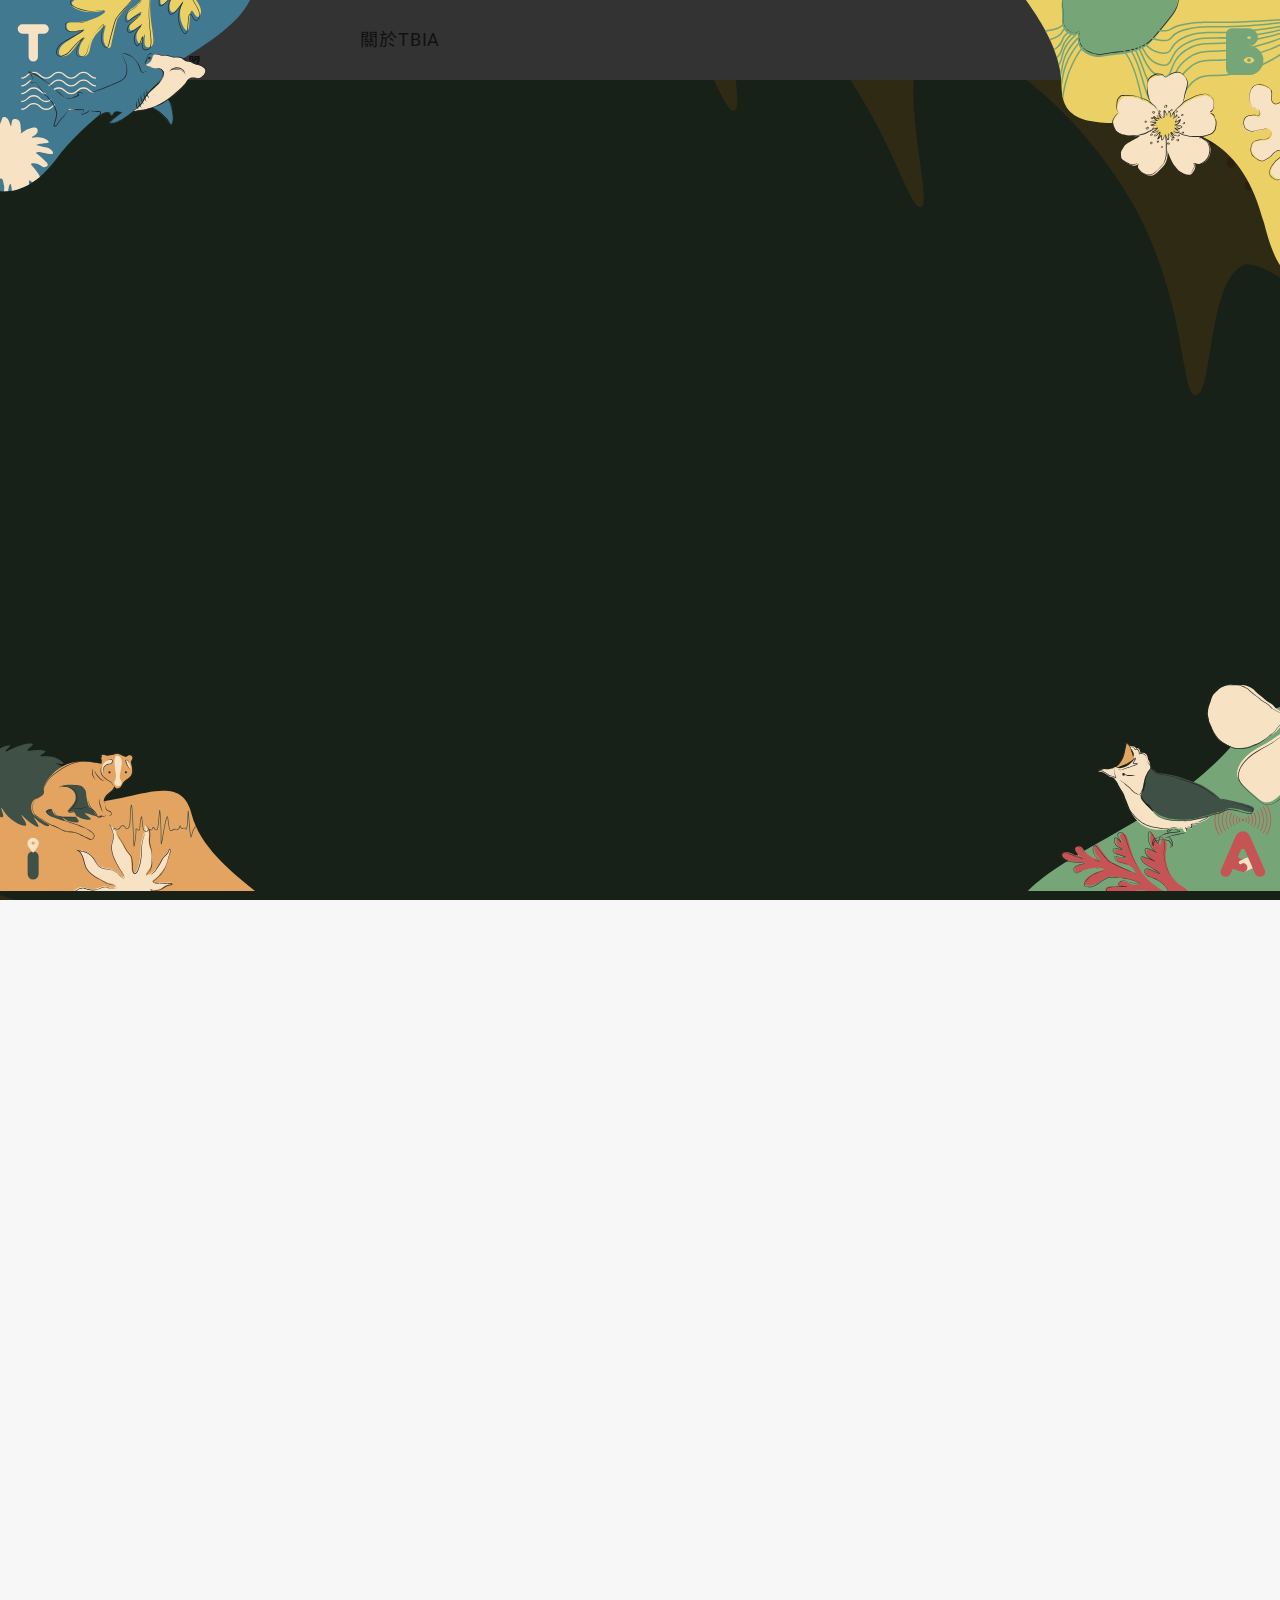
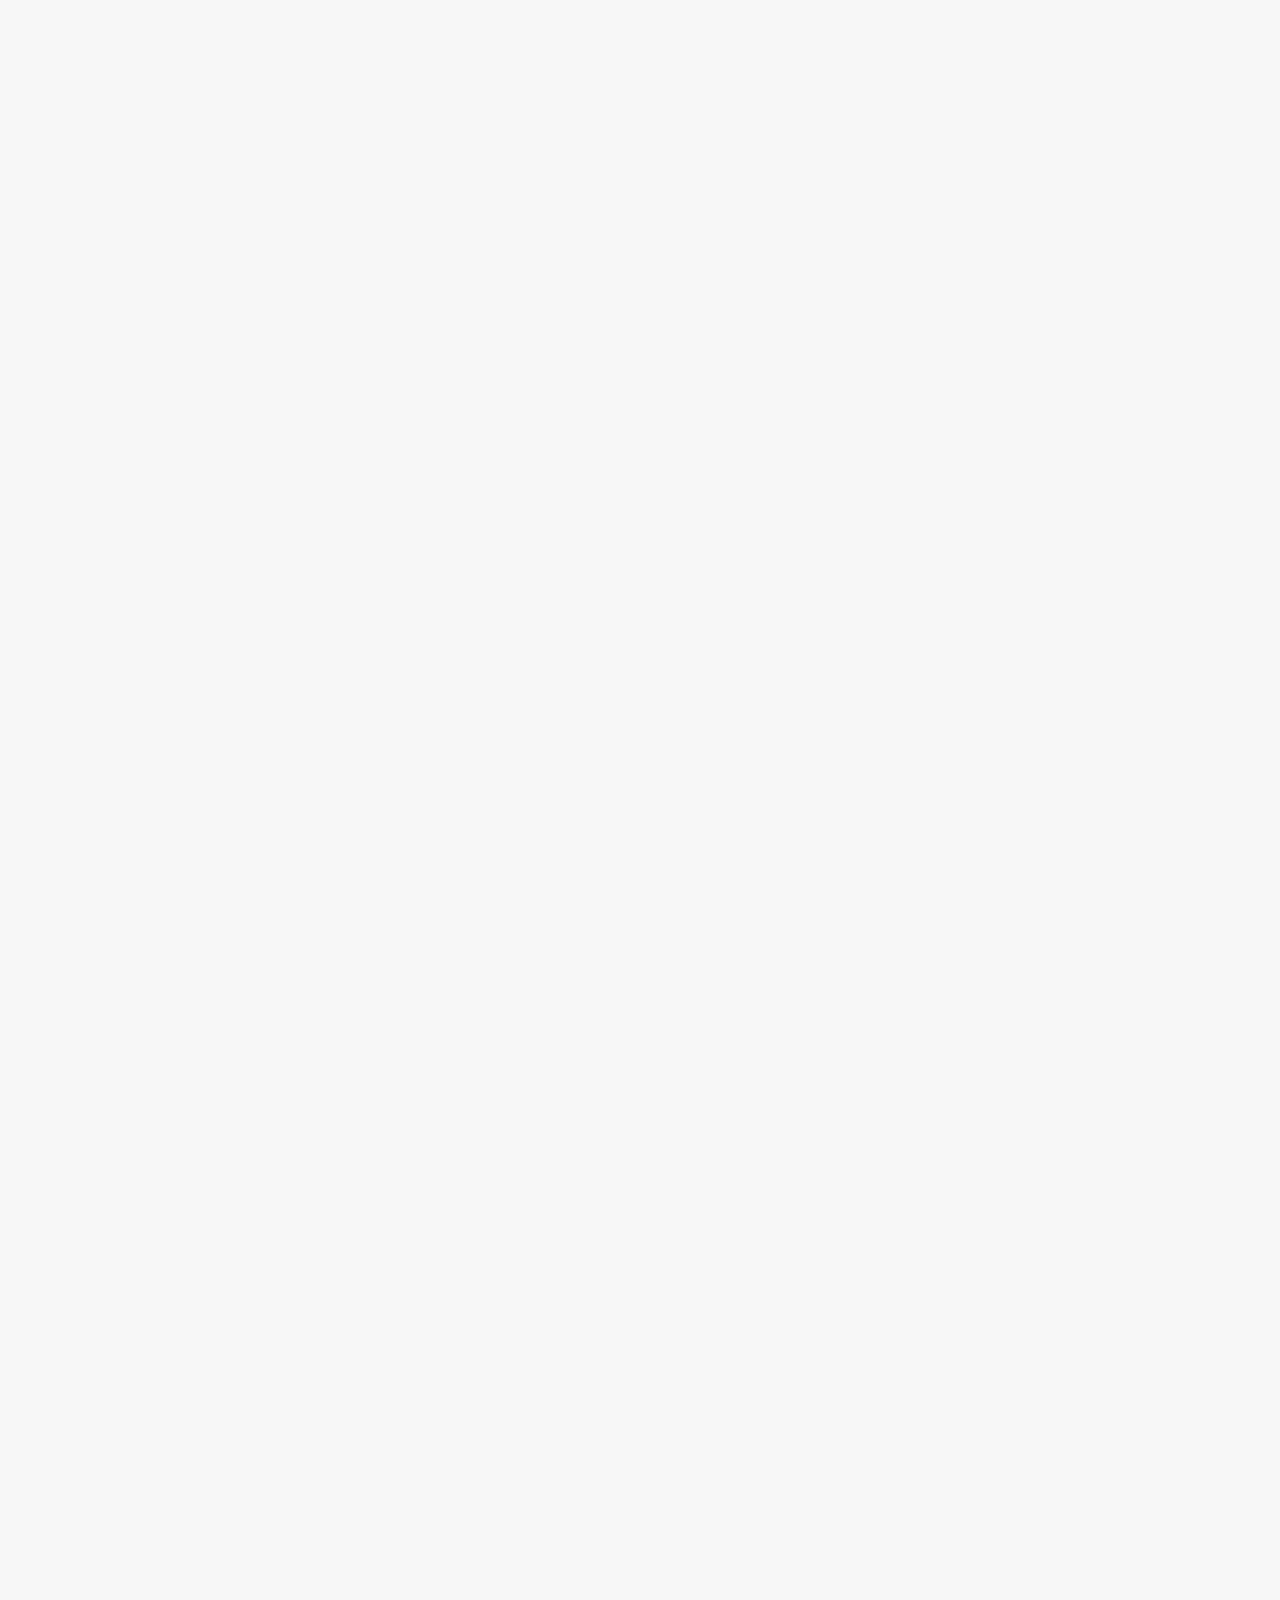
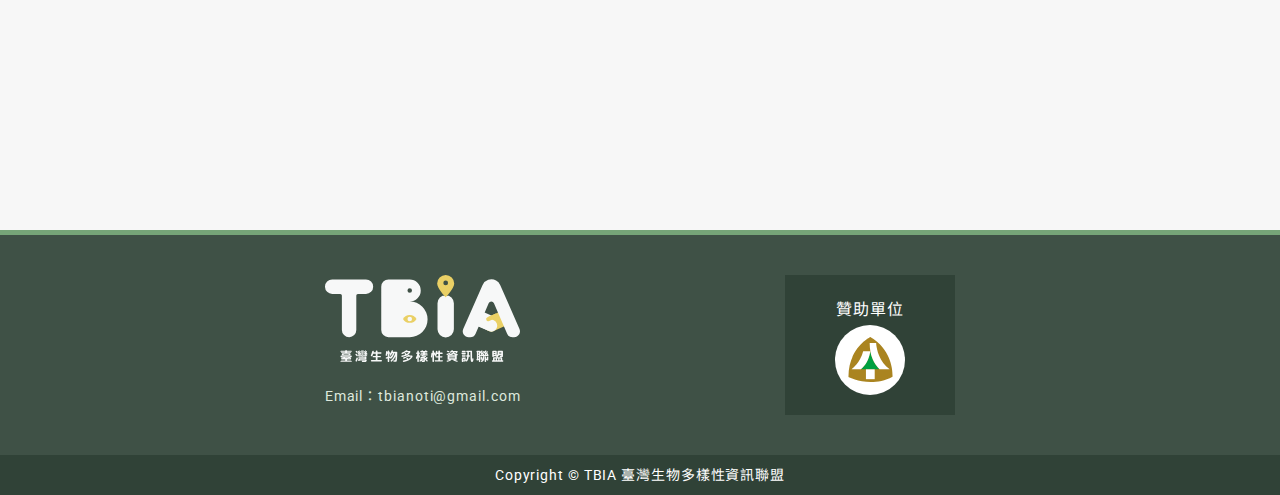
<file: index.html>
<!DOCTYPE html>
<html lang="zh-TW">

<head>
	<meta charset="UTF-8">
	<meta name="viewport" content="width=device-width, initial-scale=1.0">
	<meta http-equiv="Cache-Control" content="no-cache, no-store, must-revalidate" />
	<meta http-equiv="Pragma" content="no-cache" />
	<meta http-equiv="Expires" content="0" />
	<title>TBIA</title>
	<link rel=stylesheet type="text/css" href="assets/css/theme.css?v1.5">
	<link rel="apple-touch-icon" sizes="57x57" href="assets/images/apple-icon-57x57.png">
	<link rel="apple-touch-icon" sizes="60x60" href="assets/images/apple-icon-60x60.png">
	<link rel="apple-touch-icon" sizes="72x72" href="assets/images/apple-icon-72x72.png">
	<link rel="apple-touch-icon" sizes="76x76" href="assets/images/apple-icon-76x76.png">
	<link rel="apple-touch-icon" sizes="114x114" href="assets/images/apple-icon-114x114.png">
	<link rel="apple-touch-icon" sizes="120x120" href="assets/images/apple-icon-120x120.png">
	<link rel="apple-touch-icon" sizes="144x144" href="assets/images/apple-icon-144x144.png">
	<link rel="apple-touch-icon" sizes="152x152" href="assets/images/apple-icon-152x152.png">
	<link rel="apple-touch-icon" sizes="180x180" href="assets/images/apple-icon-180x180.png">
	<link rel="icon" type="image/png" sizes="192x192"  href="assets/images/android-icon-192x192.png">
	<link rel="icon" type="image/png" sizes="32x32" href="assets/images/favicon-32x32.png">
	<link rel="icon" type="image/png" sizes="96x96" href="assets/images/favicon-96x96.png">
	<link rel="icon" type="image/png" sizes="16x16" href="assets/images/favicon-16x16.png">
	<link rel="manifest" href="/manifest.json">
	<meta name="msapplication-TileColor" content="#ffffff">
	<meta name="msapplication-TileImage" content="/ms-icon-144x144.png">
	<meta name="theme-color" content="#ffffff">
	<link rel="apple-touch-icon-precomposed" href="/assets/images/apple-touch-icon.png">
	<script src="https://code.jquery.com/jquery-3.5.1.min.js"
		integrity="sha256-9/aliU8dGd2tb6OSsuzixeV4y/faTqgFtohetphbbj0=" crossorigin="anonymous"></script>
	<script src="assets/js/gsap.min.js"></script>
	<script src="assets/js/ScrollTrigger.min.js"></script>
	<!-- Global site tag (gtag.js) - Google Analytics -->
	<script async src="https://www.googletagmanager.com/gtag/js?id=UA-205923363-1"></script>
	<script>
		window.dataLayer = window.dataLayer || [];
		function gtag() { dataLayer.push(arguments); }
		gtag('js', new Date());

		gtag('config', 'UA-205923363-1');
	</script>

	<!-- Google Tag Manager -->
	<script>(function (w, d, s, l, i) {
			w[l] = w[l] || []; w[l].push({
				'gtm.start':
					new Date().getTime(), event: 'gtm.js'
			}); var f = d.getElementsByTagName(s)[0],
				j = d.createElement(s), dl = l != 'dataLayer' ? '&l=' + l : ''; j.async = true; j.src =
					'https://www.googletagmanager.com/gtm.js?id=' + i + dl; f.parentNode.insertBefore(j, f);
		})(window, document, 'script', 'dataLayer', 'GTM-PJBWFGH');</script>
	<!-- End Google Tag Manager -->

	<!-- Google Tag Manager (noscript) -->
	<noscript><iframe src="https://www.googletagmanager.com/ns.html?id=GTM-PJBWFGH" height="0" width="0"
			style="display:none;visibility:hidden"></iframe></noscript>
	<!-- End Google Tag Manager (noscript) -->

</head>


<body>
	
	<!--教學popbox-->
	<div class="popbg reg">
		<div class="bgt">
			<img src="assets/images/bgt.svg" >
		</div>
		<div class="bgb">
			<img src="assets/images/bgb.svg" >
		</div>
		<div class="bgi">
			<img src="assets/images/bgi.svg" >
		</div>
		<div class="bga"> 
			<img src="assets/images/bga.svg" >
		</div>
		<div class="ovhy"> 
			<div class="wbox_center login" style="width:40%;height:auto">
				<div class="xx"></div>
				<div class="techbox">	
					<div class="tech_pic">
						<!--565*340或者兩倍大小1130*680-->
						<img src="assets/images/newpopup.png" >
					</div>
					<!--盡量不要超過三行-->
					<p class="text_tec">
						瀏覽完我們的網頁內容，也別忘了協助我們填寫問卷哦！
					</p>
				</div>		
			</div>
		</div>
	</div>

	<div class="header clearfix">
	</div>

	<div class="section_1">
		<div class="rel flex_center">
			<div class="bn_bg">
				<div class="item_01">
					<div class="rel">
						<div class="img"></div>
					</div>
				</div>
				<div class="item_02">
					<div class="rel">
						<div class="img"></div>
					</div>
				</div>
				<div class="item_03">
					<div class="rel">
						<div class="img"></div>
					</div>
				</div>

				<div class="item_08">
					<div class="rel">
						<div class="img"></div>
					</div>
				</div>


			</div>
			<div class="content_area">
				<h2>臺灣生物多樣性開放資料任意門</h2>
				<div class="input_set">
					<input placeholder="正式網站預計最晚於2023年上線" type="text" readonly>
					<a target="_blank"
						href='https://docs.google.com/forms/d/e/1FAIpQLSem67N8LJT32e3DiCHoS0F1imarf5rDmPj46qREe8hsWOA8Lg/viewform'><button
							type='button'>
							<svg xmlns="http://www.w3.org/2000/svg" width="25" height="25" viewBox="0 0 25 25">
								<g id="loupe" transform="translate(0 -0.003)">
									<g id="Group_13" data-name="Group 13" transform="translate(0 0.003)">
										<path id="Path_54" data-name="Path 54"
											d="M24.695,23.225l-7.109-7.109a9.915,9.915,0,1,0-1.473,1.473L23.222,24.7a1.041,1.041,0,1,0,1.473-1.473ZM9.9,17.711A7.812,7.812,0,1,1,17.708,9.9,7.821,7.821,0,0,1,9.9,17.711Z"
											transform="translate(0 -0.003)" fill="#3f5146" />
									</g>
								</g>
							</svg>
						</button></a>
				</div>
				<ul class="hot_tag">
					<li><a target="_blank" href="https://docs.google.com/forms/d/e/1FAIpQLSem67N8LJT32e3DiCHoS0F1imarf5rDmPj46qREe8hsWOA8Lg/viewform" class="">問卷</a></li>
				</ul>
			</div>


			<div class="item_05">
				<div class="rel">
					<div class="img"></div>
				</div>
			</div>
			<div class="item_06">
				<div class="rel">
					<div class="img"></div>
				</div>
			</div>
			<div class="item_07">
				<div class="rel">
					<div class="img"></div>
				</div>
			</div>



			<div class="topbox2">
				<div class="main_center">
					<div class="itembox">
						<div class="bird">
							<div class="rel">
								<div class="img"></div>
							</div>
						</div>
						<div class="icon_area">
							<div class="cirbox">
								<svg xmlns="http://www.w3.org/2000/svg" width="60" height="54"
									viewBox="0 0 45.194 40.38">
									<g id="mapicon" transform="translate(0 -27.272)">
										<path id="Path_55" data-name="Path 55"
											d="M45.184,66.87l-2.6-14.354c0-.009,0-.018,0-.026l-.944-5.2a.663.663,0,0,0-.33-.461l-1.354-.754h0l-4.28-2.382h0l-3.3-1.838h0a.658.658,0,0,0-.078-.037l-.026-.008c-.019-.007-.037-.013-.056-.018l-.033-.006-.051-.009-.035,0-.05,0-.036,0-.049,0-.036.006-.048.011-.035.011-.046.017-.035.015-.015.007-1.515.79a12.9,12.9,0,0,0,1.7-6.086,9.279,9.279,0,1,0-18.558,0,12.939,12.939,0,0,0,1.73,6.147l-1.633-.851-.016-.007-.034-.015-.046-.018-.035-.011-.048-.011-.036-.006-.049,0-.036,0-.049,0-.037,0-.049.008-.035.007c-.018,0-.036.011-.054.017l-.028.009a.668.668,0,0,0-.078.037h0L3.892,46.83a.663.663,0,0,0-.33.461L1.145,60.614a.673.673,0,0,0-.028.1L.011,66.87a.663.663,0,0,0,.924.723l10.7-4.8,10.691,4.8h0l0,0,.018.007.03.011.029.01.019.005.025.006.042.008.02,0,.014,0a.653.653,0,0,0,.067,0H22.6a.66.66,0,0,0,.08-.006h.01l.015,0a.632.632,0,0,0,.062-.014l.017,0h0l.005,0a.657.657,0,0,0,.076-.028l10.7-4.8,10.7,4.8.032.012.031.012.042.012.026.007.051.008.018,0a.655.655,0,0,0,.071,0h0a.672.672,0,0,0,.1-.008l.022,0a.647.647,0,0,0,.094-.024l.006,0a.614.614,0,0,0,.061-.024l.017-.01c.017-.008.033-.018.049-.028s.032-.02.047-.031l.016-.011c.012-.009.022-.02.033-.029L45,67.457a.635.635,0,0,0,.056-.063l.01-.012a.663.663,0,0,0,.053-.084c0-.008.008-.017.012-.025a.68.68,0,0,0,.028-.066c0-.011.007-.023.011-.034s.011-.042.015-.063,0-.024.006-.037a.674.674,0,0,0,0-.068c0-.011,0-.022,0-.033A.616.616,0,0,0,45.184,66.87Zm-4.8-19.033.844,4.646c0,.008,0,.016,0,.024l1.12,6.173L33.72,48.654l5.805-1.3Zm-6.86-3.819-.68.159-.044-.562Zm-1.447,7.435-2.77-2.163a.664.664,0,0,0-.673-.085l-5.371,2.338v-.727a31.154,31.154,0,0,0,2.406-2.2l5.984-2.629Zm-.617-7.965.085,1.094-3.738,1.642q.557-.69,1.038-1.373Zm-17.726,0,2.75,1.433q.611.859,1.339,1.73c.425.508.849.979,1.256,1.411l-5.637-.807ZM11,61.62,1.541,65.867l.783-4.362a.66.66,0,0,0,.026-.1L3.1,57.244l8.585-4.538Zm.812-10.479L3.406,55.584l.409-2.257.011-.058,8.153-4.3Zm.289-3.733-7.974,4.2.684-3.773,7.583-4.221L12.2,46.077Zm.228,14.242.628-8.109,7.836,11.91Zm9.606,3.123L13.123,51.381l.217-2.8,7.319,1.047c.552.512,1,.893,1.275,1.12v1.059l-5.316-.637a.663.663,0,0,0-.639,1.014l5.955,9.386Zm0-5.68-4.086-6.44,4.086.489Zm.706-9.486c-1.675-1.413-7.952-7.105-7.952-13.056a7.953,7.953,0,1,1,15.905,0C30.593,42.5,24.315,48.194,22.64,49.607Zm.621,16.356V63.019l1.983,2.054ZM26.53,64.5l-3.27-3.386V52.99L28.8,50.579l3.414,2.666.651,8.405Zm6.418-18.979,2.3-.538,1.631.908.9.5L33.1,47.434ZM34.2,61.62l-.518-6.686L42.2,65.214Zm-.7-8.979-.18-2.328-.008-.1,9.506,11.042.61,3.361Z"
											transform="translate(0 0)" fill="#3f5146" />
										<path id="Path_56" data-name="Path 56"
											d="M214.967,94.066c.106-.022.21-.049.313-.079l.08-.023a4.071,4.071,0,0,0,.662-.274l.072-.037c.087-.047.171-.1.254-.151s.166-.109.245-.169a4.14,4.14,0,0,0,.353-.3,4.1,4.1,0,0,0,1.212-2.161c0-.009,0-.017,0-.026a4.1,4.1,0,0,0-4.021-4.9h0a4.087,4.087,0,0,0-2.886,1.191c-.013.011-.026.023-.039.036a4.072,4.072,0,0,0-1.126,2.238l0,.014c-.009.057-.016.115-.022.173,0,.011,0,.022,0,.033-.005.054-.009.109-.013.164,0,.014,0,.029,0,.043q-.005.1-.005.207h0a4.087,4.087,0,0,0,1.192,2.887c.011.013.022.025.035.037A4.073,4.073,0,0,0,213.5,94.1l.016,0c.057.009.114.016.171.022l.036,0c.054.005.108.009.162.012l.045,0q.1.005.207.005a4.1,4.1,0,0,0,.792-.078Zm-.975-1.247c-.044,0-.088-.006-.132-.01h-.01a2.777,2.777,0,0,1-2.481-2.756h0q0-.072,0-.142v0q0-.069.01-.138v0a2.773,2.773,0,1,1,2.758,3.06q-.071,0-.142,0Z"
											transform="translate(-191.502 -53.499)" fill="#3f5146" />
									</g>
								</svg>

							</div>
							<p>物種出現紀錄</p>
						</div>
						<div class="numbox">
							<p>10,000,000+</p>
							<span>筆</span>
						</div>
					</div>
					<div class="itembox">
						<div class="icon_area">
							<div class="cirbox">
								<svg xmlns="http://www.w3.org/2000/svg" width="56" height="56"
									viewBox="0 0 44.319 44.319">
									<g id="Layer_18_copy" data-name="Layer 18 copy" transform="translate(-3.5 -3.5)">
										<path id="Path_53" data-name="Path 53"
											d="M4.215,47.819H47.1a.715.715,0,0,0,.715-.715V39.956a.715.715,0,0,0-.715-.715h-.081V25.183H47.1a.715.715,0,0,0,.715-.715V18.511A.715.715,0,0,0,47.1,17.8H44.959L26.088,3.643a.715.715,0,0,0-.858,0L6.359,17.8H4.215a.715.715,0,0,0-.715.715v5.957a.715.715,0,0,0,.715.715H4.3V39.241H4.215a.715.715,0,0,0-.715.715V47.1A.715.715,0,0,0,4.215,47.819Zm42.174-1.43H4.93v-.953H46.389ZM4.93,23.753V22.8H8.265v.953Zm3.97,1.43H8.98a.715.715,0,0,0,.715-.715V22.8h2.54v1.668a.715.715,0,0,0,.715.715h.081V39.241H12.95a.715.715,0,0,0-.715.715v4.051H9.7V39.956a.715.715,0,0,0-.715-.715H8.9Zm4.765-1.43V22.8H17v.953Zm4.765.715V22.8H32.889v1.668a.715.715,0,0,0,.715.715h.076V39.241H33.6a.715.715,0,0,0-.715.715v4.051H31.14v-11.2a.715.715,0,0,0-.715-.715H20.894a.715.715,0,0,0-.715.715v11.2H18.43V39.956a.715.715,0,0,0-.715-.715h-.076V25.183h.076A.715.715,0,0,0,18.43,24.468Zm15.888-.715V22.8h3.336v.953Zm4.765.715V22.8h2.54v1.668a.715.715,0,0,0,.715.715h.081V39.241h-.081a.715.715,0,0,0-.715.715v4.051h-2.54V39.956a.715.715,0,0,0-.715-.715h-.081V25.183h.081A.715.715,0,0,0,39.084,24.468Zm3.97-.715V22.8h3.336v.953Zm3.336,20.253H43.053V40.671h3.336ZM34.318,40.671h3.336v3.336H34.318Zm.791-1.43V25.183h1.749V39.241Zm-8.735-5.719H29.71V44.006H26.374Zm-1.43,0V44.006H21.609V33.522Zm-11.28,7.148H17v3.336H13.665Zm.8-1.43V25.183h1.749V39.241Zm-6.2,1.43v3.336H4.93V40.671Zm35.584-1.43V25.183h1.744V39.241ZM25.659,5.111,42.577,17.8H40.194L26.079,7.551a.715.715,0,0,0-.839,0L11.129,17.8H8.747ZM37.759,17.8H13.56l12.1-8.816ZM4.93,19.226H46.389V21.37H4.93Zm.8,5.957H7.47V39.241H5.725ZM22.562,13.746a3.1,3.1,0,1,0,3.1-3.1A3.1,3.1,0,0,0,22.562,13.746Zm4.765,0a1.668,1.668,0,1,1-1.668-1.668,1.668,1.668,0,0,1,1.668,1.668Z"
											transform="translate(0 0)" fill="#3f5146" />
									</g>
								</svg>


							</div>
							<p>自然史典藏</p>
						</div>
						<div class="numbox">
							<p>500,000+</p>
							<span>筆</span>
						</div>
					</div>
				</div>
			</div>
		</div>
	</div>
	<div class="gray_bg">
		<div class="section_2 ">
			<div class="bg_rightline">
				<img src="assets/images/s2line.svg">
			</div>
			<div class="bg_area">
				<div class="rel">
					<div class="bg_item"></div>
					<div class="flower">
						<img src="assets/images/s2flower.svg" alt='flower'>
					</div>
				</div>
			</div>
			<div class="main_1240">
				<h2 class="title"><span></span>最新消息</h2>
				<ul class="news_tab">
					<!--點選時給class="now"-->
					<li class="now">所有訊息<span></span></li>
				</ul>
				<ul class="news_list">
					<li>
						<a target="_blank"
							href="https://docs.google.com/forms/d/e/1FAIpQLSem67N8LJT32e3DiCHoS0F1imarf5rDmPj46qREe8hsWOA8Lg/viewform"
							class="imgbox">
							<div class="img_area"><img src='assets/images/news_ub_img.jpg' alt="歡迎協助填寫問卷！" /></div>
						</a>
						<div class="infbox">
							<div class="center_box">
								<div class="tag_date">
									<div class="tag green">活動公告</div>
									<p class="date">2021.09.29</p>
								</div>
								<a target="_blank"
									href="https://docs.google.com/forms/d/e/1FAIpQLSem67N8LJT32e3DiCHoS0F1imarf5rDmPj46qREe8hsWOA8Lg/viewform"
									class="nstitle">
									歡迎協助填寫問卷！
								</a>
								<p>
								</p>
							</div>
						</div>
					</li>
				</ul>
				<div class="more_right clearfix">
					<a href="#" class="go_more">
						<p>敬請期待</p>
						<span class="line"></span>
						<span class="arrow">
							<svg xmlns="http://www.w3.org/2000/svg" width="9.406" height="10.75"
								viewBox="0 0 9.406 10.75">
								<g id="三角形_1" data-name="三角形 1" transform="translate(-1531.1 -1964.467)" fill="#3f5146">
									<path
										d="M 1533.099853515625 1971.770629882813 L 1533.099853515625 1967.913208007813 L 1536.474975585938 1969.841918945313 L 1533.099853515625 1971.770629882813 Z"
										stroke="none" />
									<path
										d="M 1531.099853515625 1964.466796875 L 1540.505981445313 1969.841918945313 L 1531.099853515625 1975.217041015625 L 1531.099853515625 1964.466796875 Z"
										stroke="none" fill="#3f5146" />
								</g>
							</svg>

						</span>
					</a>
				</div>
			</div>

		</div>
		<div class="section_3 ">
			<div class="wave">
				<img src="assets/images/s3wavw.svg" alt='wave'>
			</div>
			<div class="bg_area">
				<div class="rel">
					<div class="bg_item"></div>
					<div class="shark">
						<img src="assets/images/sharrrk.svg" alt='shark'>
					</div>
				</div>
			</div>
			<div class="main_1240">
				<div class="titletop">
					<span></span>
					<p>開放資料相關資源</p>
					<span></span>
				</div>
				<ul class="edu_tag">
					<li class="now">
						<p>所有資源<span></span></p>
					</li>
				</ul>
				<!--手機版只顯示4個-->
				<ul class="edu_list">
					<li>
						<div class="item">
							<div class="cate_dbox">
								<div class="cate pdf">PDF</div>
								<div class="date">2021.06.25</div>
							</div>
							<a href="assets/pdf/TBIA 手冊-生物多樣性資訊行動倡議-閱讀版_compressed.pdf" class="title" target="_blank">
								TBIA 手冊-生物多樣性資訊行動倡議-閱讀版
							</a>
							<a href="assets/pdf/TBIA 手冊-生物多樣性資訊行動倡議-閱讀版_compressed.pdf" download class="dow_btn">
								<svg xmlns="http://www.w3.org/2000/svg" width="50" height="50" viewBox="0 0 50 50">
									<g id="Group_864" data-name="Group 864" transform="translate(-1201.5 -2512.135)">
										<path id="Path_22094" data-name="Path 22094" d="M85.549,26.636v50h-50Z"
											transform="translate(1165.951 2485.499)" fill="#3f5146" />
										<g id="Group_280" data-name="Group 280" transform="translate(1231.48 2538.135)">
											<g id="Group_279" data-name="Group 279" transform="translate(0)">
												<path id="Path_10295" data-name="Path 10295"
													d="M91.415,13.764h0c-.016.016-.033.031-.051.046l-.025.019-.03.022-.03.018-.028.017-.032.015-.03.014-.031.011-.033.012-.032.008-.035.008-.037.006-.031,0a.7.7,0,0,1-.138,0l-.031,0-.037-.006-.035-.008-.032-.008-.033-.012-.031-.011-.03-.014-.032-.015-.028-.017-.03-.018-.03-.022-.025-.019c-.018-.015-.035-.03-.051-.046h0L85.538,8.875a.7.7,0,1,1,.988-.988l3.7,3.7V.7a.7.7,0,1,1,1.4,0V11.584l3.7-3.7a.7.7,0,0,1,.988.988Z"
													transform="translate(-85.334 0)" fill="#fff" />
												<path id="Path_10296" data-name="Path 10296"
													d="M86.032,469.333H95.81a.7.7,0,0,1,0,1.4H86.032a.7.7,0,1,1,0-1.4Z"
													transform="translate(-85.334 -453.968)" fill="#fff" />
											</g>
										</g>
									</g>
								</svg>

							</a>
						</div>
					</li>
					<li>
						<div class="item">
							<div class="cate_dbox">
								<div class="cate pdf">PDF</div>
								<div class="date">2021.06.25</div>
							</div>
							<a href="assets/pdf/生物出現紀錄資料共享指引_compressed.pdf" class="title" target="_blank">
								生物出現紀錄資料共享指引
							</a>
							<a href="assets/pdf/生物出現紀錄資料共享指引_compressed.pdf" download class="dow_btn">
								<svg xmlns="http://www.w3.org/2000/svg" width="50" height="50" viewBox="0 0 50 50">
									<g id="Group_864" data-name="Group 864" transform="translate(-1201.5 -2512.135)">
										<path id="Path_22094" data-name="Path 22094" d="M85.549,26.636v50h-50Z"
											transform="translate(1165.951 2485.499)" fill="#3f5146" />
										<g id="Group_280" data-name="Group 280" transform="translate(1231.48 2538.135)">
											<g id="Group_279" data-name="Group 279" transform="translate(0)">
												<path id="Path_10295" data-name="Path 10295"
													d="M91.415,13.764h0c-.016.016-.033.031-.051.046l-.025.019-.03.022-.03.018-.028.017-.032.015-.03.014-.031.011-.033.012-.032.008-.035.008-.037.006-.031,0a.7.7,0,0,1-.138,0l-.031,0-.037-.006-.035-.008-.032-.008-.033-.012-.031-.011-.03-.014-.032-.015-.028-.017-.03-.018-.03-.022-.025-.019c-.018-.015-.035-.03-.051-.046h0L85.538,8.875a.7.7,0,1,1,.988-.988l3.7,3.7V.7a.7.7,0,1,1,1.4,0V11.584l3.7-3.7a.7.7,0,0,1,.988.988Z"
													transform="translate(-85.334 0)" fill="#fff" />
												<path id="Path_10296" data-name="Path 10296"
													d="M86.032,469.333H95.81a.7.7,0,0,1,0,1.4H86.032a.7.7,0,1,1,0-1.4Z"
													transform="translate(-85.334 -453.968)" fill="#fff" />
											</g>
										</g>
									</g>
								</svg>

							</a>
						</div>
					</li>
					<li>
						<div class="item">
							<div class="cate_dbox">
								<div class="cate pdf">PDF</div>
								<div class="date">2021.06.25</div>
							</div>
							<a href="assets/pdf/生物多樣性敏感資料開放作業原則（草案）_compressed.pdf" class="title" target="_blank">
								生物多樣性敏感資料開放作業原則（草案）
							</a>
							<a href="assets/pdf/生物多樣性敏感資料開放作業原則（草案）_compressed.pdf" download class="dow_btn">
								<svg xmlns="http://www.w3.org/2000/svg" width="50" height="50" viewBox="0 0 50 50">
									<g id="Group_864" data-name="Group 864" transform="translate(-1201.5 -2512.135)">
										<path id="Path_22094" data-name="Path 22094" d="M85.549,26.636v50h-50Z"
											transform="translate(1165.951 2485.499)" fill="#3f5146" />
										<g id="Group_280" data-name="Group 280" transform="translate(1231.48 2538.135)">
											<g id="Group_279" data-name="Group 279" transform="translate(0)">
												<path id="Path_10295" data-name="Path 10295"
													d="M91.415,13.764h0c-.016.016-.033.031-.051.046l-.025.019-.03.022-.03.018-.028.017-.032.015-.03.014-.031.011-.033.012-.032.008-.035.008-.037.006-.031,0a.7.7,0,0,1-.138,0l-.031,0-.037-.006-.035-.008-.032-.008-.033-.012-.031-.011-.03-.014-.032-.015-.028-.017-.03-.018-.03-.022-.025-.019c-.018-.015-.035-.03-.051-.046h0L85.538,8.875a.7.7,0,1,1,.988-.988l3.7,3.7V.7a.7.7,0,1,1,1.4,0V11.584l3.7-3.7a.7.7,0,0,1,.988.988Z"
													transform="translate(-85.334 0)" fill="#fff" />
												<path id="Path_10296" data-name="Path 10296"
													d="M86.032,469.333H95.81a.7.7,0,0,1,0,1.4H86.032a.7.7,0,1,1,0-1.4Z"
													transform="translate(-85.334 -453.968)" fill="#fff" />
											</g>
										</g>
									</g>
								</svg>

							</a>
						</div>
					</li>
					<li>
						<div class="item">
							<div class="cate_dbox">
								<div class="cate pdf">PDF</div>
								<div class="date">2021.06.25</div>
							</div>
							<a href="assets/pdf/TBIA 共同願景（草案）_compressed.pdf" class="title" target="_blank">
								TBIA 共同願景（草案）
							</a>
							<a href="assets/pdf/TBIA 共同願景（草案）_compressed.pdf" download class="dow_btn">
								<svg xmlns="http://www.w3.org/2000/svg" width="50" height="50" viewBox="0 0 50 50">
									<g id="Group_864" data-name="Group 864" transform="translate(-1201.5 -2512.135)">
										<path id="Path_22094" data-name="Path 22094" d="M85.549,26.636v50h-50Z"
											transform="translate(1165.951 2485.499)" fill="#3f5146" />
										<g id="Group_280" data-name="Group 280" transform="translate(1231.48 2538.135)">
											<g id="Group_279" data-name="Group 279" transform="translate(0)">
												<path id="Path_10295" data-name="Path 10295"
													d="M91.415,13.764h0c-.016.016-.033.031-.051.046l-.025.019-.03.022-.03.018-.028.017-.032.015-.03.014-.031.011-.033.012-.032.008-.035.008-.037.006-.031,0a.7.7,0,0,1-.138,0l-.031,0-.037-.006-.035-.008-.032-.008-.033-.012-.031-.011-.03-.014-.032-.015-.028-.017-.03-.018-.03-.022-.025-.019c-.018-.015-.035-.03-.051-.046h0L85.538,8.875a.7.7,0,1,1,.988-.988l3.7,3.7V.7a.7.7,0,1,1,1.4,0V11.584l3.7-3.7a.7.7,0,0,1,.988.988Z"
													transform="translate(-85.334 0)" fill="#fff" />
												<path id="Path_10296" data-name="Path 10296"
													d="M86.032,469.333H95.81a.7.7,0,0,1,0,1.4H86.032a.7.7,0,1,1,0-1.4Z"
													transform="translate(-85.334 -453.968)" fill="#fff" />
											</g>
										</g>
									</g>
								</svg>

							</a>
						</div>
					</li>
					<li>
						<div class="item">
							<div class="cate_dbox">
								<div class="cate pdf">PDF</div>
								<div class="date">2021.06.25</div>
							</div>
							<a href="assets/pdf/敏感資料釋出流程-min.pdf" class="title" target="_blank">
								敏感資料釋出流程
							</a>
							<a href="assets/pdf/敏感資料釋出流程-min.pdf" download class="dow_btn">
								<svg xmlns="http://www.w3.org/2000/svg" width="50" height="50" viewBox="0 0 50 50">
									<g id="Group_864" data-name="Group 864" transform="translate(-1201.5 -2512.135)">
										<path id="Path_22094" data-name="Path 22094" d="M85.549,26.636v50h-50Z"
											transform="translate(1165.951 2485.499)" fill="#3f5146" />
										<g id="Group_280" data-name="Group 280" transform="translate(1231.48 2538.135)">
											<g id="Group_279" data-name="Group 279" transform="translate(0)">
												<path id="Path_10295" data-name="Path 10295"
													d="M91.415,13.764h0c-.016.016-.033.031-.051.046l-.025.019-.03.022-.03.018-.028.017-.032.015-.03.014-.031.011-.033.012-.032.008-.035.008-.037.006-.031,0a.7.7,0,0,1-.138,0l-.031,0-.037-.006-.035-.008-.032-.008-.033-.012-.031-.011-.03-.014-.032-.015-.028-.017-.03-.018-.03-.022-.025-.019c-.018-.015-.035-.03-.051-.046h0L85.538,8.875a.7.7,0,1,1,.988-.988l3.7,3.7V.7a.7.7,0,1,1,1.4,0V11.584l3.7-3.7a.7.7,0,0,1,.988.988Z"
													transform="translate(-85.334 0)" fill="#fff" />
												<path id="Path_10296" data-name="Path 10296"
													d="M86.032,469.333H95.81a.7.7,0,0,1,0,1.4H86.032a.7.7,0,1,1,0-1.4Z"
													transform="translate(-85.334 -453.968)" fill="#fff" />
											</g>
										</g>
									</g>
								</svg>

							</a>
						</div>
					</li>
					<li>
						<div class="item">
							<div class="cate_dbox">
								<div class="cate pdf">PDF</div>
								<div class="date">2021.06.25</div>
							</div>
							<a href="assets/pdf/TBIA logo及主視覺設計_compressed.pdf" class="title" target="_blank"> 
								TBIA logo及主視覺設計
							</a>
							<a href="assets/pdf/TBIA logo及主視覺設計_compressed.pdf" download class="dow_btn">
								<svg xmlns="http://www.w3.org/2000/svg" width="50" height="50" viewBox="0 0 50 50">
									<g id="Group_864" data-name="Group 864" transform="translate(-1201.5 -2512.135)">
										<path id="Path_22094" data-name="Path 22094" d="M85.549,26.636v50h-50Z"
											transform="translate(1165.951 2485.499)" fill="#3f5146" />
										<g id="Group_280" data-name="Group 280" transform="translate(1231.48 2538.135)">
											<g id="Group_279" data-name="Group 279" transform="translate(0)">
												<path id="Path_10295" data-name="Path 10295"
													d="M91.415,13.764h0c-.016.016-.033.031-.051.046l-.025.019-.03.022-.03.018-.028.017-.032.015-.03.014-.031.011-.033.012-.032.008-.035.008-.037.006-.031,0a.7.7,0,0,1-.138,0l-.031,0-.037-.006-.035-.008-.032-.008-.033-.012-.031-.011-.03-.014-.032-.015-.028-.017-.03-.018-.03-.022-.025-.019c-.018-.015-.035-.03-.051-.046h0L85.538,8.875a.7.7,0,1,1,.988-.988l3.7,3.7V.7a.7.7,0,1,1,1.4,0V11.584l3.7-3.7a.7.7,0,0,1,.988.988Z"
													transform="translate(-85.334 0)" fill="#fff" />
												<path id="Path_10296" data-name="Path 10296"
													d="M86.032,469.333H95.81a.7.7,0,0,1,0,1.4H86.032a.7.7,0,1,1,0-1.4Z"
													transform="translate(-85.334 -453.968)" fill="#fff" />
											</g>
										</g>
									</g>
								</svg>

							</a>
						</div>
					</li>

				</ul>
				<div class="more_right clearfix">
					<a href="#" class="go_more">
						<p>敬請期待</p>
						<span class="line"></span>
						<span class="arrow">
							<svg xmlns="http://www.w3.org/2000/svg" width="9.406" height="10.75"
								viewBox="0 0 9.406 10.75">
								<g id="三角形_1" data-name="三角形 1" transform="translate(-1531.1 -1964.467)" fill="#3f5146">
									<path
										d="M 1533.099853515625 1971.770629882813 L 1533.099853515625 1967.913208007813 L 1536.474975585938 1969.841918945313 L 1533.099853515625 1971.770629882813 Z"
										stroke="none" />
									<path
										d="M 1531.099853515625 1964.466796875 L 1540.505981445313 1969.841918945313 L 1531.099853515625 1975.217041015625 L 1531.099853515625 1964.466796875 Z"
										stroke="none" fill="#3f5146" />
								</g>
							</svg>

						</span>
					</a>
				</div>

			</div>
		</div>
		<div class="section_4">
			<div class="bg_rightline">
				<div class="rel">
					<div class="mask"><img src="assets/images/s4line.svg"></div>

				</div>

			</div>
			<div class="bg_area">
				<div class="rel">
					<div class="bg_item"></div>
					<div class="ani">
						<img src="assets/images/s4ani.svg">
					</div>
				</div>
			</div>
			<div class="main_1240">
				<h2 class="title"><span></span>夥伴單位</h2>
				<ul class="index_partner">
					<li>
						<a href="/partner.html?p=portal">
							<div class="imgbox">
								<img src="assets/images/parlogo_1.svg" alt="中央研究院 生物多樣性研究中心">
							</div>
						</a>
					</li>
					<li>
						<a href="/partner.html?p=wetland">
							<div class="imgbox">
								<img src="assets/images/parlogo_3.png" alt="內政部營建署">
							</div>
						</a>
					</li>
					<li>
						<a href="/partner.html?p=ecollect">
							<div class="imgbox">
								<img src="assets/images/parlogo_4.svg" alt="林務局-生態調查資料庫系統">
							</div>
						</a>
					</li>
					<li>
						<a href="/partner.html?p=iocean">
							<div class="imgbox">
								<img src="assets/images/parlogo_5.svg" alt="海洋委員會海洋保育署-iOcean海洋保育網">
							</div>
						</a>
					</li>
					<li>
						<a href="/partner.html?p=taif">
							<div class="imgbox">
								<img src="assets/images/parlogo_6.svg" alt="林業試驗所 植物標本資料庫">
							</div>
						</a>
					</li>
					<li>
						<a href="/partner.html?p=tbn">
							<div class="imgbox">
								<img src="assets/images/parlogo_7.svg" alt="特有生物研究保育中心–台灣生物多樣性網絡 TBN">
							</div>
						</a>
					</li>

				</ul>

			</div>

		</div>

	</div>

	<div class="footer">

	</div>

</body>
<script>
	$(document).ready(function() {
		gsap.registerPlugin(ScrollTrigger);

		ScrollTrigger.create({
			trigger: ".section_2",
			start: "top-=45% top",
			// markers: true,
			onEnter: function () {
				$('.section_2').addClass('vivi')
			}
		});
		ScrollTrigger.create({
			trigger: ".section_3",
			start: "top-=80% top",
			// markers: true,
			onEnter: function () {
				$('.section_3').addClass('vivi')
			}
		});
		ScrollTrigger.create({
			trigger: ".section_4",
			start: "top-=80% top",
			// markers: true,
			onEnter: function () {
				$('.section_4').addClass('vivi')
			}
		});

		$('.popbg .xx,.popbg .ovhy').click(function (e) {
			if($(event.target).hasClass('xx') || $(event.target).hasClass('ovhy'))
			$('.popbg').hide();
		})

		$(".header").load("header.html");
		$(".footer").load("footer.html");
	})
</script>




</html>
</file>
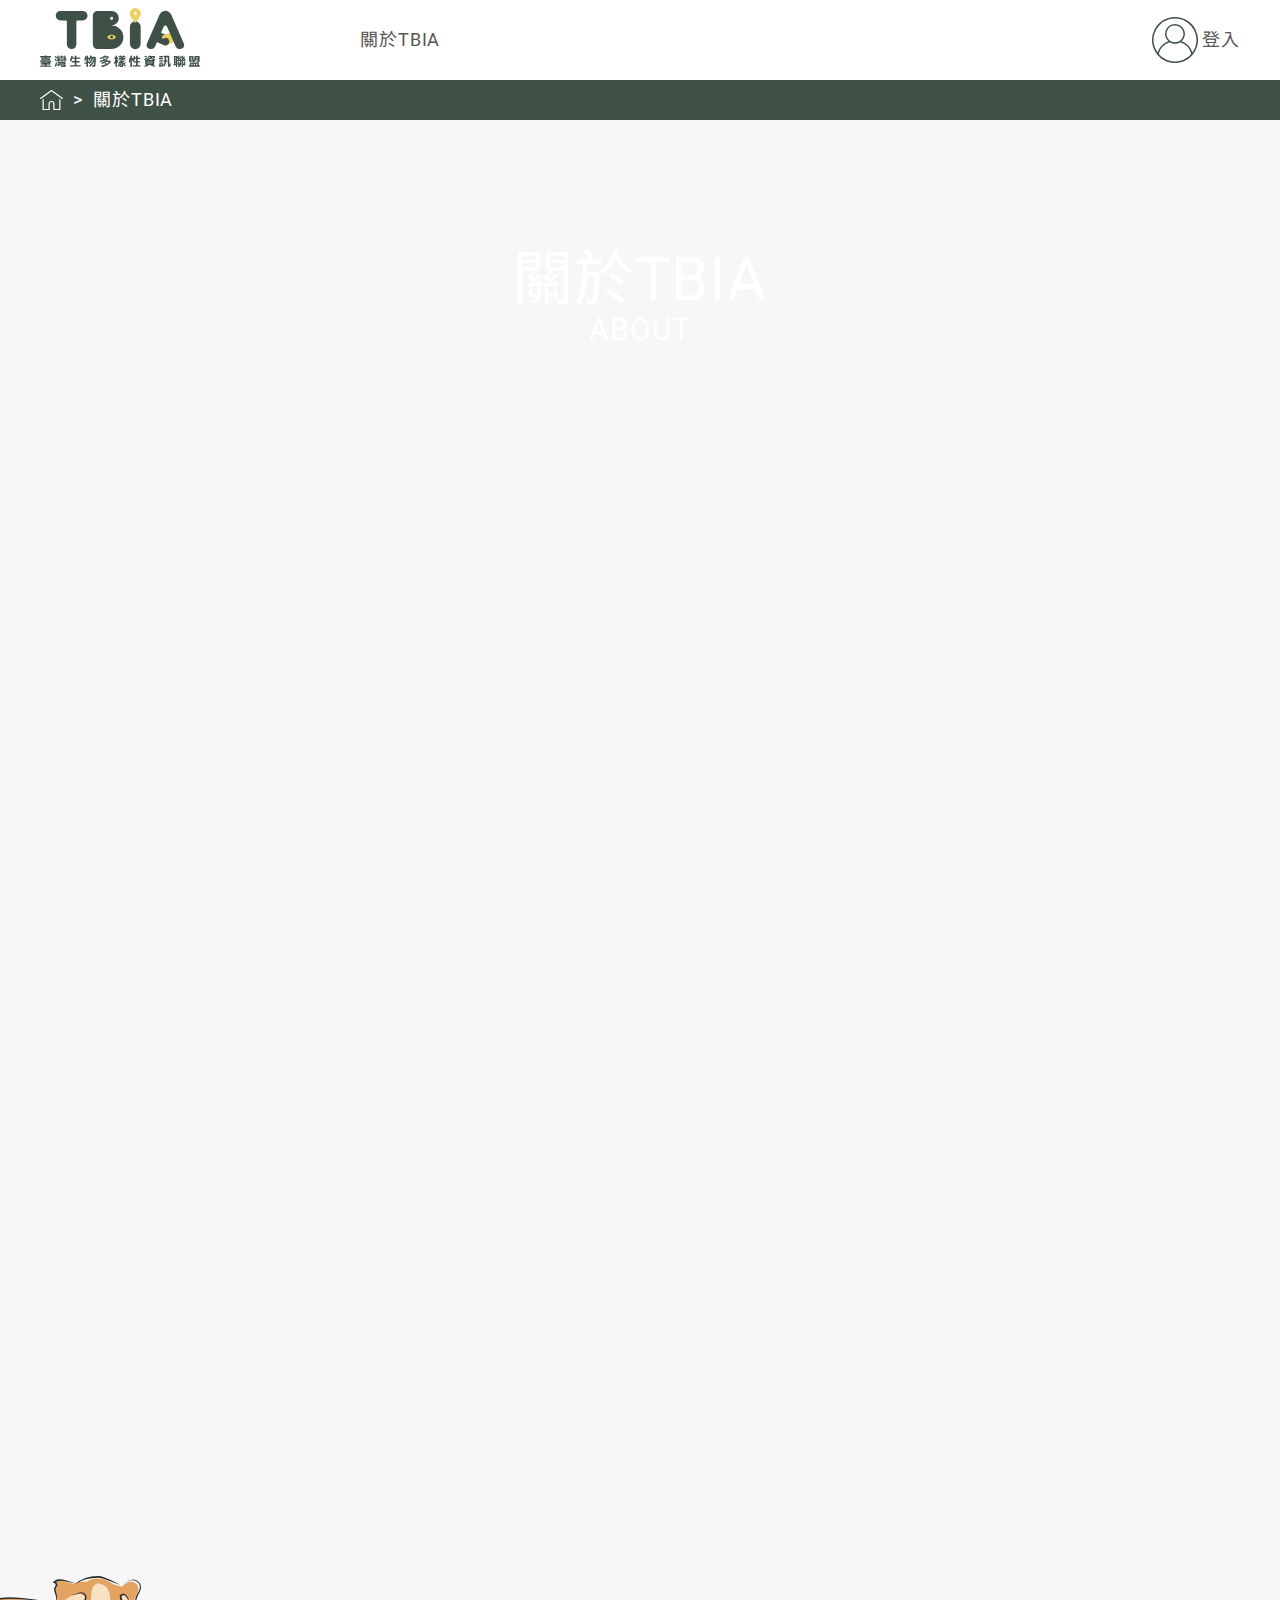
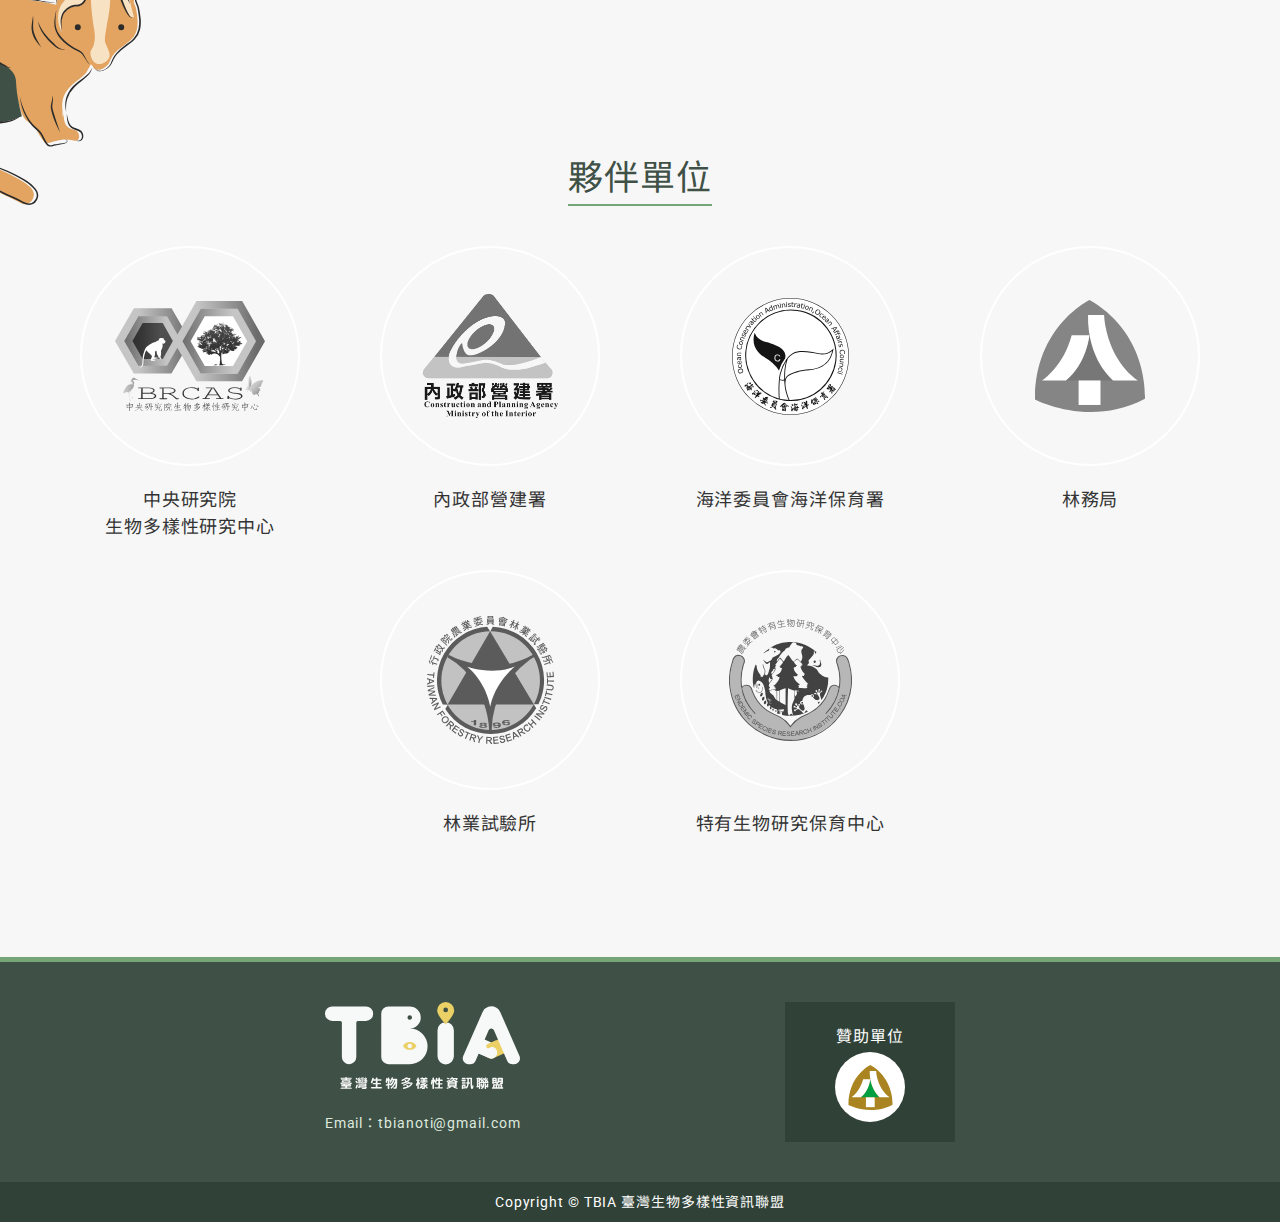
<file: about.html>
<!DOCTYPE html>
<html lang="zh-TW">

<head>
	<meta charset="UTF-8">
	<meta name="viewport" content="width=device-width, initial-scale=1.0">
	<meta http-equiv="Cache-Control" content="no-cache, no-store, must-revalidate" />
	<meta http-equiv="Pragma" content="no-cache" />
	<meta http-equiv="Expires" content="0" />
	<title>TBIA - 關於我們</title>
	<link rel=stylesheet type="text/css" href="assets/css/theme.css?v=1.2">
	<link rel="apple-touch-icon" sizes="57x57" href="assets/images/apple-icon-57x57.png">
	<link rel="apple-touch-icon" sizes="60x60" href="assets/images/apple-icon-60x60.png">
	<link rel="apple-touch-icon" sizes="72x72" href="assets/images/apple-icon-72x72.png">
	<link rel="apple-touch-icon" sizes="76x76" href="assets/images/apple-icon-76x76.png">
	<link rel="apple-touch-icon" sizes="114x114" href="assets/images/apple-icon-114x114.png">
	<link rel="apple-touch-icon" sizes="120x120" href="assets/images/apple-icon-120x120.png">
	<link rel="apple-touch-icon" sizes="144x144" href="assets/images/apple-icon-144x144.png">
	<link rel="apple-touch-icon" sizes="152x152" href="assets/images/apple-icon-152x152.png">
	<link rel="apple-touch-icon" sizes="180x180" href="assets/images/apple-icon-180x180.png">
	<link rel="icon" type="image/png" sizes="192x192"  href="assets/images/android-icon-192x192.png">
	<link rel="icon" type="image/png" sizes="32x32" href="assets/images/favicon-32x32.png">
	<link rel="icon" type="image/png" sizes="96x96" href="assets/images/favicon-96x96.png">
	<link rel="icon" type="image/png" sizes="16x16" href="assets/images/favicon-16x16.png">
	<script src="https://code.jquery.com/jquery-3.5.1.min.js"
		integrity="sha256-9/aliU8dGd2tb6OSsuzixeV4y/faTqgFtohetphbbj0=" crossorigin="anonymous"></script>
	<script src="assets/js/gsap.min.js"></script>
	<script src="assets/js/ScrollTrigger.min.js"></script>
	<!-- Global site tag (gtag.js) - Google Analytics -->
	<script async src="https://www.googletagmanager.com/gtag/js?id=UA-205923363-1"></script>
	<script>
		window.dataLayer = window.dataLayer || [];
		function gtag() { dataLayer.push(arguments); }
		gtag('js', new Date());

		gtag('config', 'UA-205923363-1');
	</script>

	<!-- Google Tag Manager -->
	<script>(function (w, d, s, l, i) {
			w[l] = w[l] || []; w[l].push({
				'gtm.start':
					new Date().getTime(), event: 'gtm.js'
			}); var f = d.getElementsByTagName(s)[0],
				j = d.createElement(s), dl = l != 'dataLayer' ? '&l=' + l : ''; j.async = true; j.src =
					'https://www.googletagmanager.com/gtm.js?id=' + i + dl; f.parentNode.insertBefore(j, f);
		})(window, document, 'script', 'dataLayer', 'GTM-PJBWFGH');</script>
	<!-- End Google Tag Manager -->

	<!-- Google Tag Manager (noscript) -->
	<noscript><iframe src="https://www.googletagmanager.com/ns.html?id=GTM-PJBWFGH" height="0" width="0"
			style="display:none;visibility:hidden"></iframe></noscript>
	<!-- End Google Tag Manager (noscript) -->
</head>


<body>
	<div class="header clearfix"></div>

	<div class="path">
		<div class="main_1240">
			<a href="#" class="home"></a> <span>></span>
			<p>關於TBIA</p>
		</div>
	</div>
	<div class="about_bn">
		<div class="bg_area">
			<div class="rel">
				<div class="bgcolor"></div>
				<div class="bg_pattern"></div>
				<div class="bird">
					<img src="assets/images/bird_right.svg" alt="關於TBIA">
				</div>
			</div>
		</div>
		<div class="main_1240">
			<div class="abtitlebox">
				<h2>關於TBIA</h2>
				<p>ABOUT</p>
			</div>
			<div class="w_bg">
				<div class="leftbox">
					<h3>TBIA 臺灣生物多樣性資訊聯盟</h3>
					<p class="marb_40">
						我們是一群關心生物多樣性、有生物資料庫的機構。面對生物多樣性資料四散或缺乏、格式不一致不易應用等問題，期望藉由夥伴關係成員間的協作，一起推動資料的整合及共享，提升生物多樣性資訊的能見度。目前聯盟有六大種子成員：TaiBIF、特生中心、林務局、林試所、海保署和營建署，未來亦歡迎與我們有共同理念的生物資料庫單位一同加入，建立強大的臺灣生物多樣性資料共享網絡！
					</p>
					<a target="_blank" href="https://github.com/TBIA/MOU-public-documents" class="linktogithub">
						<img src="assets/images/github.svg" alt="TBIA github">
						<span>TBIA github</span>
					</a>
				</div>
				<div class="rightbox">
					<div class="imgbox">
						<img class="tbia_pic" src="assets/images/abimg1.svg" alt="TBIA 臺灣生物多樣性資訊聯盟">
						<div class="man">
							<img src="assets/images/actpeople.png">
						</div>
					</div>
				</div>
			</div>
		</div>
	</div>

	<div class="about_video">
		<div class="bg"></div>
		<div class="main_1240">
			<div class="ani">
				<img src="assets/images/aban2.svg">
			</div>
			<iframe width="1182" height="665" src="https://www.youtube.com/embed/hsqvsMiqbsg" title="YouTube video player" frameborder="0" allow="accelerometer; autoplay; clipboard-write; encrypted-media; gyroscope; picture-in-picture" allowfullscreen></iframe>
		</div>
	</div>
	<div class="about_part">
		<div class="title">
			<h3 id="partnertag" name="partnertag">夥伴單位</h3>
		</div>
		<div class="main_1240">
			<ul class="part_list">
				<li>
					<a href="/partner.html?p=portal" class="cirimg">
						<img src="assets/images/parlogo_1.svg" alt="中央研究院 生物多樣性研究中心" width="150px">
					</a>
					<a href="/partner.html?p=portal" class="titleline">
						中央研究院<br>生物多樣性研究中心
					</a>
				</li>
				<li>
					<a href="/partner.html?p=wetland" class="cirimg">
						<img src="assets/images/parlogo_3.png" width="135px;" alt="內政部營建署">
					</a>
					<a href="/partner.html?p=wetland/" class="titleline">
						內政部營建署
					</a>
				</li>
				<li>
					<a href="/partner.html?p=iocean"
						class="cirimg">
						<img src="assets/images/parlogo_5.svg" alt="海洋委員會海洋保育署-iOcean海洋保育網">
					</a>
					<a href="/partner.html?p=iocean"
						class="titleline">
						海洋委員會海洋保育署
					</a>
				</li>
				<li>
					<a href="/partner.html?p=ecollect" class="cirimg">
						<img src="assets/images/parlogo_4.svg" alt="林務局-生態調查資料庫系統">
					</a>
					<a href="/partner.html?p=ecollect" class="titleline">
						林務局
					</a>
				</li>
				<li>
					<a href="/partner.html?p=taif" class="cirimg">
						<img src="assets/images/parlogo_6.svg" alt="林業試驗所 植物標本資料庫">
					</a>
					<a href="/partner.html?p=taif" class="titleline">
						林業試驗所
					</a>
				</li>
				<li>
					<a href="/partner.html?p=tbn" class="cirimg">
						<img src="assets/images/parlogo_7.svg" alt="特有生物研究保育中心–台灣生物多樣性網絡 TBN">
					</a>
					<a href="/partner.html?p=tbn" class="titleline">
						特有生物研究保育中心
					</a>
				</li>


			</ul>
		</div>
	</div>



	<div class="footer"></div>

</body>
<script>
	$(document).ready(function(){
		$(".header").load("header.html");
		$(".footer").load("footer.html");
	})
</script>




</html>
</file>
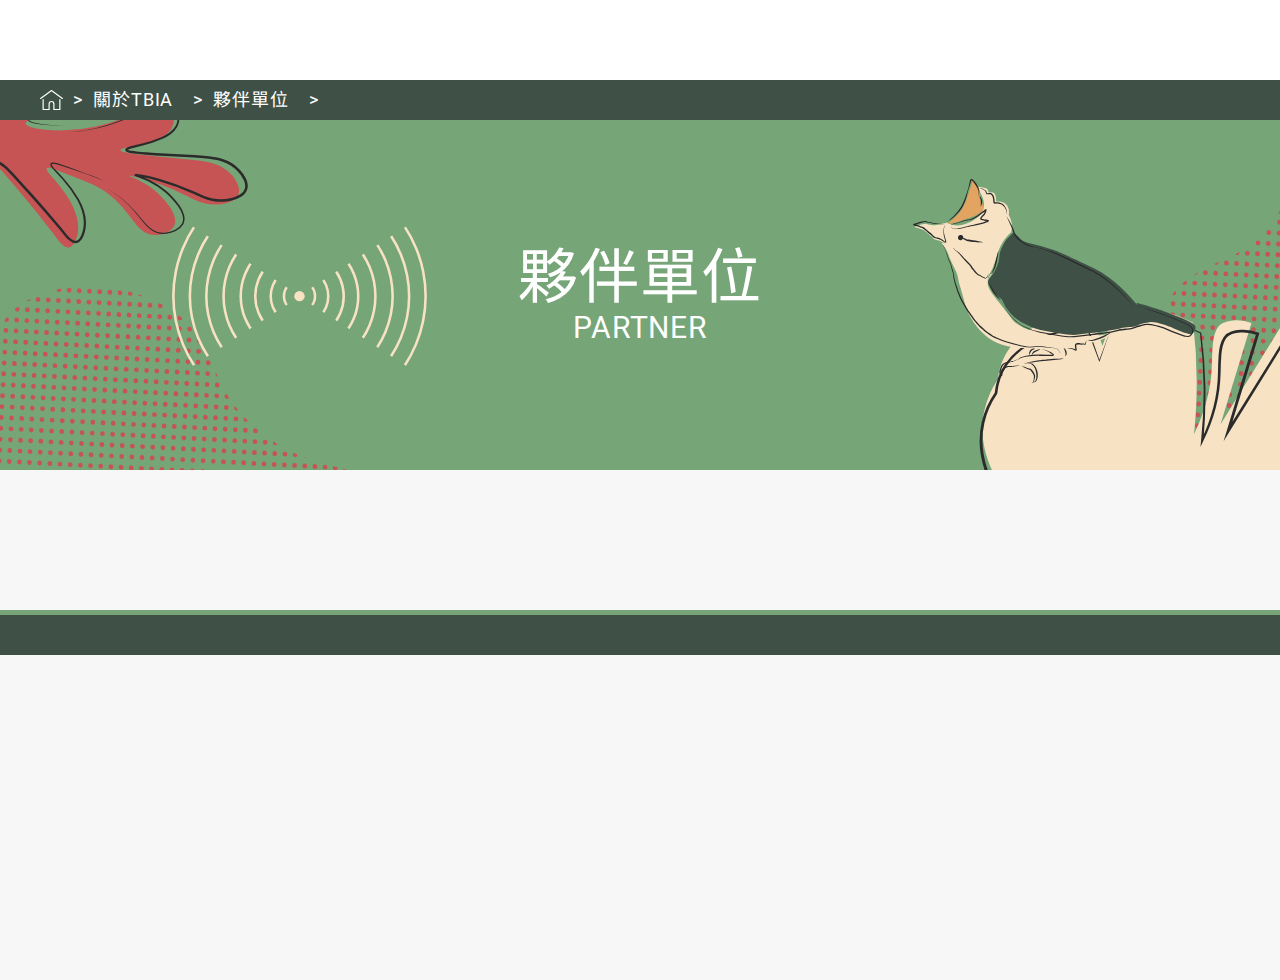
<file: partner.html>
<!DOCTYPE html>
<html lang="zh-TW">

<head>
	<meta charset="UTF-8">
	<meta name="viewport" content="width=device-width, initial-scale=1.0">
	<meta http-equiv="Cache-Control" content="no-cache, no-store, must-revalidate" />
	<meta http-equiv="Pragma" content="no-cache" />
	<meta http-equiv="Expires" content="0" />

	<title>TBIA - 夥伴單位</title>
	<link rel=stylesheet type="text/css" href="assets/css/theme.css?v=1.2">
	<link rel="apple-touch-icon" sizes="57x57" href="assets/images/apple-icon-57x57.png">
	<link rel="apple-touch-icon" sizes="60x60" href="assets/images/apple-icon-60x60.png">
	<link rel="apple-touch-icon" sizes="72x72" href="assets/images/apple-icon-72x72.png">
	<link rel="apple-touch-icon" sizes="76x76" href="assets/images/apple-icon-76x76.png">
	<link rel="apple-touch-icon" sizes="114x114" href="assets/images/apple-icon-114x114.png">
	<link rel="apple-touch-icon" sizes="120x120" href="assets/images/apple-icon-120x120.png">
	<link rel="apple-touch-icon" sizes="144x144" href="assets/images/apple-icon-144x144.png">
	<link rel="apple-touch-icon" sizes="152x152" href="assets/images/apple-icon-152x152.png">
	<link rel="apple-touch-icon" sizes="180x180" href="assets/images/apple-icon-180x180.png">
	<link rel="icon" type="image/png" sizes="192x192"  href="assets/images/android-icon-192x192.png">
	<link rel="icon" type="image/png" sizes="32x32" href="assets/images/favicon-32x32.png">
	<link rel="icon" type="image/png" sizes="96x96" href="assets/images/favicon-96x96.png">
	<link rel="icon" type="image/png" sizes="16x16" href="assets/images/favicon-16x16.png">
	<script src="https://code.jquery.com/jquery-3.5.1.min.js"
		integrity="sha256-9/aliU8dGd2tb6OSsuzixeV4y/faTqgFtohetphbbj0=" crossorigin="anonymous"></script>
	<script src="assets/js/gsap.min.js"></script>
	<script src="assets/js/ScrollTrigger.min.js"></script>
	<!-- Global site tag (gtag.js) - Google Analytics -->
	<script async src="https://www.googletagmanager.com/gtag/js?id=UA-205923363-1"></script>
	<script>
		window.dataLayer = window.dataLayer || [];
		function gtag() { dataLayer.push(arguments); }
		gtag('js', new Date());

		gtag('config', 'UA-205923363-1');
	</script>

	<!-- Google Tag Manager -->
	<script>(function (w, d, s, l, i) {
			w[l] = w[l] || []; w[l].push({
				'gtm.start':
					new Date().getTime(), event: 'gtm.js'
			}); var f = d.getElementsByTagName(s)[0],
				j = d.createElement(s), dl = l != 'dataLayer' ? '&l=' + l : ''; j.async = true; j.src =
					'https://www.googletagmanager.com/gtm.js?id=' + i + dl; f.parentNode.insertBefore(j, f);
		})(window, document, 'script', 'dataLayer', 'GTM-PJBWFGH');</script>
	<!-- End Google Tag Manager -->

	<!-- Google Tag Manager (noscript) -->
	<noscript><iframe src="https://www.googletagmanager.com/ns.html?id=GTM-PJBWFGH" height="0" width="0"
			style="display:none;visibility:hidden"></iframe></noscript>
	<!-- End Google Tag Manager (noscript) -->
</head>


<body>
	<div class="header clearfix"></div>

	<div class="path">
		<div class="main_1240">
			<a href="#" class="home"></a> <span>></span>
			<p>
				<a href = "about.html">關於TBIA</a>
			</p><span>></span>
			<p>
				<a href = "about.html#partnertag">夥伴單位</a>
			</p><span>></span>
			<p id='partner-name'></p>
		</div>
	</div>
	<div class="in_bn about_bn">
		<div class="title">
			<h2>夥伴單位</h2>
			<h3>partner</h3>
		</div>
	</div>
	<div class="partner_area" id='partner_area'></div>

	<div class="footer"></div>

</body>
<script>
	var parents = {
		portal: { logo: 'parlogo_1_2.png', abimg: 'ab_portal.png', link: 'https://portal.taibif.tw/', title: '生物多樣性研究中心', sub_title: '臺灣生物多樣性資訊機構 TaiBIF', description: 'TaiBIF 是全球生物多樣性資訊機構 (GBIF) 在臺灣的國家節點，也是臺灣生物開放資料與國際平台連結的窗口。我們蒐集了來自研究計畫、公民科學、自然史典藏、政府監測計畫的資料，並提供開放資料搜尋平台 (taibif.tw)、臺灣物種名錄 (TaiCoL)、資料發布工具(IPT) 等服務，不僅可以下載物種的出現紀錄和名錄的第一手資料，還可以利用我們的平台驗證、儲存、管理、發布你的物種資料。目前台灣發布到 GBIF 的資料量為亞洲第二高，歡迎一起共享生物資料到國際網絡，讓更多人看見你的資料價值！' },
		tbn: { logo: 'parlogo_7.svg', abimg: 'ab_tbn.png', link: 'https://www.tbn.org.tw/', title: '特有生物研究保育中心', sub_title: '台灣生物多樣性網絡 TBN', description: 'TBN 致力於提供全臺灣的野生生物分布查詢服務，包含：「什麼生物」、「什麼時間」、「在哪裡」的基本資訊。TBN 網站可查詢自訂的特定空間和生物類群的資料，並可下載出現紀錄跟物種名錄；此外，我們製作了多個不同主題的視覺化圖台，包含生物出現冷點圖、保護區生物圖等；也可連結到公民科學計畫，參與資料貢獻。我們的資料來源大都來自GBIF與特生中心內的研究資料，亦介接了許多公民科學計畫的上傳平台，快速共享資料。歡迎來挖寶！' },
		wetland: { logo: 'parlogo_3.png', abimg: 'ab_ecollect.png', link: 'https://wetland-db.tcd.gov.tw/', title: '營建署城鄉發展分署', sub_title: '濕地環境資料庫', description: '內政部營建署城鄉發展分署於108年以標準化的資料格式蒐集彙整全國濕地的調查成果，包含了生物、水質、土壤、碳匯等調查資料，完成新版濕地環境資料庫建置，不僅提供各界濕地經營管理、生態保育、明智利用等參考依據，也可成為全國重要濕地的資訊管理及後續保育規劃等更精準的分析依據。歡迎對濕地資料有興趣的你來搜尋！' },
		npgis: { logo: 'parlogo_3.png', abimg: 'ab_ecollect.png', link: 'https://npgis.cpami.gov.tw/newpublic/', title: '營建署', sub_title: '臺灣國家公園生物多樣性資料庫', description: '國家公園生物多樣性資料庫整合了目前國家公園的生物多樣性資訊，扮演國家公園對外溝通的重要角色，肩負教育與資訊公開展示的責任，可說是臺灣國家公園的生物之窗。目前資料庫已收錄9,000餘種，50萬筆以上的生物出現紀錄，資料庫內容包括物種知識介紹、分布圖、環境教育教案、行動生物圖鑑、線上圖臺展示...等，以多樣化的方式，呈現這些寶貴的資料，提供使用者以互動、活潑的方式，認識臺灣國家公園的生物之美，達到寓教於樂的目的。' },
		iocean: { logo: 'parlogo_5.svg', abimg: 'ab_iocean.png', link: 'https://iocean.oca.gov.tw/OCA_OceanConservation/Default.aspx', title: '海洋委員會海洋保育署', sub_title: 'iOcean海洋保育網', description: '海洋保育署為讓民眾能夠快速掌握臺灣週邊海域的相關資訊，建置了iOcean海洋保育網，包括「海域水質」、「海洋廢棄物管理」、「海洋生物多樣性」、「垂釣活動」、「地理資訊圖台」五大項目，民眾也可透過該網站的「海洋公民科學家」回報功能，對海洋生物資源及海洋廢棄物調查作出貢獻，希冀iOcean能成為保育海洋生態及監控海域環境的重要資料庫系統。' },
		taif: { logo: 'parlogo_6.svg', abimg: 'ab_taif.png', link: 'https://taif.tfri.gov.tw', title: '林業試驗所', sub_title: '植物標本資料庫', description: '我們是目前台灣最古老，且典藏量最大的植物標本館。館藏標本的數位化從2004年開始，至今已有超過43萬份的數位標本資料上線，並提供300dpi以上的影像供各界查詢研究。若想瞭解古董級的植物標本典藏資料，或探究植物標本典藏的歷史，我們豐富的資料庫歡迎你來挖寶，找尋古老的典藏故事！' },
		ecollect: { logo: 'parlogo_4.svg', abimg: 'ab_ecollect.png', link: 'https://ecollect.forest.gov.tw', title: '林務局', sub_title: '生態調查資料庫系統', description: '林務局主管全國森林資源及陸域自然保育業務，持續透過各類型的調查研究，掌握各地域生物多樣性樣貌，支持永續林業及生態保育政策推行。而生態調查資料庫建置的核心目標，即是將我們歷年委託、補助及自行調查研究工作取得的物種原始資訊妥善倉儲、整合並開放給全國各界應用。本系統採雲端服務設計，只要您認同我們的資料蒐集作法及開放資料理念，即可於系統內建立自有組織，進行調查資料蒐集、管理及開放，歡迎共同運用！' },
	}

	$('document').ready(function () {
		var parent = $.getURLParameter('p');
		var parentInfo = parents[parent];

		if (parent == 'wetland' || parent == 'npgis') {
			var parentInfo = parents['wetland'];
			$.generatePartnerInfo(parentInfo);
			var parentInfo = parents['npgis'];
			$.generatePartnerInfo(parentInfo);
		}
		else {
			var parentInfo = parents[parent];
			$.generatePartnerInfo(parentInfo,parent);
		}
		
		$(".header").load("header.html");
		$(".footer").load("footer.html");
	});

	$.getURLParameter = function (sParam) {
		var sPageURL = window.location.search.substring(1);
		var sURLVariables = sPageURL.split('&');
		for (var i = 0; i < sURLVariables.length; i++) {
			var sParameterName = sURLVariables[i].split('=');
			if (sParameterName[0] == sParam)
				return sParameterName[1];
		}
	}

	$.generatePartnerInfo = function (parentInfo,parent) {
		var style = parent == 'portal' ? 'style="max-width:270px;"' : '';
		var info = '<div class="itembox">' +
			'<div class="bg_w">' +
			'<div class="colorarea"></div>' +
			'</div>' +
			'<div class="main_1240">' +
			'<div class="leftbox">' +
			'<div class="logo_area">' +
			'<img src="assets/images/' + parentInfo.logo + '"  '+style+' />' +
			'</div>' +
			'<h2>' + parentInfo.title + '</h2><h3>' + parentInfo.sub_title + '</h3>' +
			'<p>' + parentInfo.description + '</p>' +
			'</div>' +
			'<div class="rightbox">' +
			'<div class="pic">' +
			'<img src="assets/images/' + parentInfo.abimg + '" />' +
			'</div>' +
			'<a target="_blank" href="' + parentInfo.link + '" class="linkto">聯絡我們</a>' +
			'</div>' +
			'</div>' +
			'</div>';

		$('#partner-name').text(parentInfo.title);

		$(info).appendTo('#partner_area')
	}
</script>




</html>
</file>
<file: assets/css/theme.css>
@import url("https://fonts.googleapis.com/css2?family=Noto+Sans+TC:wght@100;300;400;500;700&display=swap");
@import url("https://fonts.googleapis.com/css2?family=Roboto:wght@100;300;400;700&display=swap");
.img_link img,
.img_link > .show_box,
.img_link .span {
  display: inline-block;
  *display: inline;
  *zoom: 1;
}
.img_link {
  font-size: 0;
  letter-spacing: 0;
  line-height: 0;
}
.col-1,
.col-2,
.col-3,
.col-4,
.col-5,
.col-6,
.col-7,
.col-8,
.col-9,
.col-10,
.col-11,
.col-12 {
  padding-right: 10px;
  padding-left: 10px;
}
* {
  box-sizing: border-box;
}
body,
div,
dl,
dt,
dd,
ul,
ol,
li,
h1,
h2,
h3,
h4,
h5,
h6,
pre,
form,
fieldset,
input,
textarea,
p,
blockquote,
img {
  margin: 0px;
  padding: 0px;
}
fieldset,
img,
abbr,
acronym {
  border: 0;
}
q:before,
q:after {
  content: "";
}
input,
button,
select,
textarea {
  border: none;
  outline: none;
  font-family: "Microsoft JhengHei", sans-serif;
}
button {
  cursor: pointer;
  padding: 0;
  font-family: "Microsoft JhengHei", sans-serif;
}
a {
  text-decoration: none;
  color: #333;
}
a:hover {
  color: #888;
}
body,
html {
  width: 100%;
  height: 100%;
}
body {
  font-family: "Microsoft JhengHei", sans-serif;
  font-size: 16px;
  line-height: 30px;
  color: #333;
  letter-spacing: 0.05em;
}
@media only screen and (max-width: 767px) {
  body {
    line-height: 22px;
    font-size: 15px;
  }
}
.wrapper {
  width: 100%;
  height: 100%;
  position: relative;
  z-index: 1;
}
.clearfix:after {
  content: ".";
  display: block;
  height: 0;
  clear: both;
  visibility: hidden;
}
.clearfix {
  zoom: 1;
}
.clear {
  clear: both;
}
.fleft {
  float: left;
}
@media only screen and (max-width: 767px) {
  .fleft {
    float: none;
  }
}
.fright {
  float: right;
}
@media only screen and (max-width: 767px) {
  .fright {
    float: none;
  }
}
.m_fleft {
  float: left;
}
.m_fright {
  float: right;
}
h2,
.h2 {
  font-size: 60px;
}
h3,
.h3 {
  font-size: 35px;
}
h4,
.h4 {
  font-size: 28px;
}
h5,
.h5 {
  font-size: 18px;
}
.marb_10 {
  margin-bottom: 10px;
}
.marb_20 {
  margin-bottom: 20px;
}
.marb_30 {
  margin-bottom: 30px;
}
.marb_40 {
  margin-bottom: 40px;
}
.marb_50 {
  margin-bottom: 50px;
}
.marb_60 {
  margin-bottom: 60px;
}
.marb_80 {
  margin-bottom: 80px;
}
.marb_100 {
  margin-bottom: 100px;
}
.marr_20 {
  margin-right: 20px;
}
@media only screen and (max-width: 767px) {
  .marb_m_0 {
    margin-bottom: 0px;
  }
}
@media only screen and (max-width: 767px) {
  .m_marb_20 {
    margin-bottom: 20px;
  }
}
@media only screen and (max-width: 767px) {
  .m_marb_50 {
    margin-bottom: 50px;
  }
}
.ul {
  list-style: none;
}
.lileft li {
  float: left;
}
.bold {
  font-weight: bold;
}
.text_line {
  text-decoration: underline;
}
.align_center {
  text-align: center;
}
.align_left {
  text-align: left;
}
.align_right {
  text-align: right;
}
@media only screen and (max-width: 767px) {
  .m_align_center {
    text-align: center;
  }
}
@media only screen and (max-width: 767px) {
  .m_align_left {
    text-align: left;
  }
}
@media only screen and (max-width: 767px) {
  .m_align_right {
    text-align: right;
  }
}
.img_link {
  text-align: center;
  width: 100%;
  height: 100%;
}
.img_link img,
.img_link > .show_box {
  max-width: 100%;
  max-height: 100%;
  vertical-align: middle;
}
.img_link .span {
  width: 0px;
  height: 100%;
  vertical-align: middle;
}
.row {
  margin-left: -10px;
  margin-right: -10px;
}
.col-1 {
  width: 8.33333%;
}
.col-2 {
  width: 16.66667%;
}
.col-3 {
  width: 25%;
}
.col-4 {
  width: 33.33333%;
}
.col-5 {
  width: 41.66667%;
}
.col-6 {
  width: 50%;
}
.col-7 {
  width: 58.33333%;
}
.col-8 {
  width: 66.66667%;
}
.col-9 {
  width: 75%;
}
.col-10 {
  width: 83.33333%;
}
.col-11 {
  width: 91.66667%;
}
.col-12 {
  width: 100%;
}
@media only screen and (max-width: 999px) {
  .row-m {
    margin-left: -10px;
    margin-right: -10px;
  }
  .col-m-1 {
    padding-left: 10px;
    padding-right: 10px;
    width: 8.33333%;
  }
  .col-m-2 {
    padding-left: 10px;
    padding-right: 10px;
    width: 16.66667%;
  }
  .col-m-3 {
    padding-left: 10px;
    padding-right: 10px;
    width: 25%;
  }
  .col-m-4 {
    padding-left: 10px;
    padding-right: 10px;
    width: 33.33333%;
  }
  .col-m-5 {
    padding-left: 10px;
    padding-right: 10px;
    width: 41.66667%;
  }
  .col-m-6 {
    padding-left: 10px;
    padding-right: 10px;
    width: 50%;
  }
  .col-m-7 {
    padding-left: 10px;
    padding-right: 10px;
    width: 58.33333%;
  }
  .col-m-8 {
    padding-left: 10px;
    padding-right: 10px;
    width: 66.66667%;
  }
  .col-m-9 {
    padding-left: 10px;
    padding-right: 10px;
    width: 75%;
  }
  .col-m-10 {
    padding-left: 10px;
    padding-right: 10px;
    width: 83.33333%;
  }
  .col-m-11 {
    padding-left: 10px;
    padding-right: 10px;
    width: 91.66667%;
  }
  .col-m-12 {
    padding-left: 10px;
    padding-right: 10px;
    width: 100%;
  }
}
@media only screen and (max-width: 767px) {
  .row-s {
    margin-left: -5px;
    margin-right: -5px;
  }
  .col-s-1 {
    padding-left: 5px;
    padding-right: 5px;
    width: 8.33333%;
  }
  .col-s-2 {
    padding-left: 5px;
    padding-right: 5px;
    width: 16.66667%;
  }
  .col-s-3 {
    padding-left: 5px;
    padding-right: 5px;
    width: 25%;
  }
  .col-s-4 {
    padding-left: 5px;
    padding-right: 5px;
    width: 33.33333%;
  }
  .col-s-5 {
    padding-left: 5px;
    padding-right: 5px;
    width: 41.66667%;
  }
  .col-s-6 {
    padding-left: 5px;
    padding-right: 5px;
    width: 50%;
  }
  .col-s-7 {
    padding-left: 5px;
    padding-right: 5px;
    width: 58.33333%;
  }
  .col-s-8 {
    padding-left: 5px;
    padding-right: 5px;
    width: 66.66667%;
  }
  .col-s-9 {
    padding-left: 5px;
    padding-right: 5px;
    width: 75%;
  }
  .col-s-10 {
    padding-left: 5px;
    padding-right: 5px;
    width: 83.33333%;
  }
  .col-s-11 {
    padding-left: 5px;
    padding-right: 5px;
    width: 91.66667%;
  }
  .col-s-12 {
    padding-left: 5px;
    padding-right: 5px;
    width: 100%;
  }
}
.main {
  max-width: 1220px;
  margin-left: auto;
  margin-right: auto;
  padding-left: 10px;
  padding-right: 10px;
}
@media only screen and (max-width: 999px) {
  .main {
    padding-left: 20px;
    padding-right: 20px;
  }
}
@media only screen and (max-width: 767px) {
  .main {
    padding: 0px 15px;
  }
}
.ovh {
  overflow: hidden;
}
body {
  background: #fff;
  font-family: "Roboto", "Noto Sans TC", sans-serif;
  color: #555;
  font-size: 18px;
  background: #f7f7f7;
}
@media only screen and (max-width: 767px) {
  body {
    font-size: 16px;
    line-height: 25px;
  }
}
.main_1240 {
  max-width: 1240px;
  padding: 0px 20px;
  margin: 0 auto;
}
@media only screen and (max-width: 767px) {
  .main_1240 {
    padding: 0px 15px;
  }
}
.header {
  width: 100%;
  background: #fff;
  height: 100px;
  position: fixed;
  z-index: 50;
  top: 0;
  left: 0;
}
@media only screen and (max-width: 1599px) {
  .header {
    height: 80px;
  }
}
@media only screen and (max-width: 999px) {
  .header {
    height: 60px;
  }
}
@media only screen and (max-width: 767px) {
  .header {
    height: 60px;
  }
}
.header .main_1240 {
  position: relative;
  width: 100%;
  height: 100%;
}
.header a.logo_area {
  position: absolute;
  left: 20px;
  top: 15px;
  z-index: 50;
}
@media only screen and (max-width: 1599px) {
  .header a.logo_area {
    top: 8px;
  }
  .header a.logo_area img {
    width: 160px;
  }
}
@media only screen and (max-width: 999px) {
  .header a.logo_area {
    top: 8px;
  }
  .header a.logo_area img {
    width: 120px;
  }
}
.header .mb_bmenu {
  position: fixed;
  width: 100%;
  height: 100%;
  z-index: 5;
  top: 0px;
  left: 0;
  background: #fff;
  display: none;
}
.header .mb_bmenu .ovh {
  width: 100%;
  height: 100%;
  overflow-y: scroll;
  padding-top: 60px;
}
.header .mb_bmenu ul {
  border-top: 1px solid #ddd;
  background: #fff;
}
.header .mb_bmenu li {
  list-style: none;
  position: relative;
  border-bottom: 1px solid #ddd;
}
.header .mb_bmenu li .one_set {
  display: flex;
  align-items: center;
  justify-content: space-between;
  padding: 20px;
}
.header .mb_bmenu li .big_t {
  display: block;
  color: #555;
  font-size: 18px;
}
.header .mb_bmenu li .arright {
  width: 10px;
}
.header .mb_bmenu li .ardown {
  width: 19px;
  transition: all 0.3s;
  -moz-transition: all 0.3s;
  -o-transition: all 0.3s;
  -ms-transition: all 0.3s;
  -webkit-transition: all 0.3s;
}
.header .mb_bmenu li .mbmu2 {
  background: #f7f7f7;
  padding: 10px 0px;
  display: none;
}
.header .mb_bmenu li .mbmu2 .s_title {
  display: block;
  padding: 10px 20px;
  display: flex;
  align-items: center;
  justify-content: space-between;
  color: #3f5146;
  font-size: 16px;
}
.header .mb_bmenu li.now .one_set p {
  color: #3f5146;
}
.header .mb_bmenu li.now .ardown {
  transition: all 0.3s;
  -moz-transition: all 0.3s;
  -o-transition: all 0.3s;
  -ms-transition: all 0.3s;
  -webkit-transition: all 0.3s;
  -moz-transform: rotate(180deg);
  -ms-transform: rotate(180deg);
  -o-transform: rotate(180deg);
  -webkit-transform: rotate(180deg);
  transform: rotate(180deg);
}
.header .right_mbhambuger {
  display: none;
}
@media only screen and (max-width: 999px) {
  .header .right_mbhambuger {
    display: block;
    position: absolute;
    right: 0;
    z-index: 50;
    width: 60px;
    height: 60px;
    float: right;
    cursor: pointer;
    display: flex;
    align-items: center;
    justify-content: center;
  }
}
.header .right_mbhambuger .hmenu {
  height: 25px;
  width: 30px;
  position: relative;
  cursor: pointer;
}
.header .right_mbhambuger .hmenu.hmenu-2:after {
  content: "";
  display: block;
  bottom: 0;
  left: 0;
  width: 100%;
  background: #3f5146;
  height: 3px;
  border-radius: 2px;
  position: absolute;
  transform: translate3d(0, 0, 0);
  opacity: 1;
  transition: transform 0.4s 0.4s, opacity 0.4s 0.4s;
}
.header .right_mbhambuger .hmenu.hmenu-2:before {
  content: "";
  display: block;
  top: 0;
  left: 0;
  width: 100%;
  background: #3f5146;
  height: 3px;
  position: absolute;
  transform: translate3d(0, 0, 0);
  opacity: 1;
  border-radius: 2px;
  transition: transform 0.4s 0.4s, opacity 0.4s 0.4s;
}
.header .right_mbhambuger .hmenu.hmenu-2 span {
  height: 3px;
  border-radius: 2px;
  display: block;
  opacity: 1;
  transform: translate3d(0, 11px, 0);
  position: relative;
}
.header .right_mbhambuger .hmenu.hmenu-2 span:after {
  content: "";
  display: block;
  top: 0;
  left: 0;
  width: 100%;
  background: #3f5146;
  height: 3px;
  border-radius: 2px;
  position: absolute;
  transform: rotate(0);
  transition: transform 0.4s;
}
.header .right_mbhambuger .hmenu.hmenu-2 span:before {
  content: "";
  display: block;
  top: 0;
  left: 0;
  width: 100%;
  background: #3f5146;
  height: 3px;
  border-radius: 2px;
  position: absolute;
  transform: rotate(0);
  transition: transform 0.4s;
}
.header .right_mbhambuger .hmenu.hmenu-2.active:after {
  transform: translate3d(0, -11px, 0);
  opacity: 0;
  transition: transform 0.4s, opacity 0.2s 0.2s;
}
.header .right_mbhambuger .hmenu.hmenu-2.active:before {
  transform: translate3d(0, 11px, 0);
  opacity: 0;
  transition: transform 0.4s, opacity 0.2s 0.2s;
}
.header .right_mbhambuger .hmenu.hmenu-2.active span:after {
  transform: rotate(45deg);
  transition: transform 0.4s 0.4s;
}
.header .right_mbhambuger .hmenu.hmenu-2.active span:before {
  transform: rotate(-45deg);
  transition: transform 0.4s 0.4s;
}
.header .right_menu {
  width: 100%;
  height: 100%;
}
@media only screen and (max-width: 999px) {
  .header .right_menu {
    display: none;
  }
}
@media only screen and (max-width: 767px) {
  .header .right_menu {
    display: none;
  }
}
.header .right_menu ul {
  display: flex;
  justify-content: flex-start;
  height: 100%;
  padding-left: 300px;
}
.header .right_menu li {
  position: relative;
  height: 100%;
  list-style: none;
}
.header .right_menu li a.big_title {
  display: flex;
  align-items: center;
  padding: 0px 20px;
  min-width: 130px;
  color: #555;
  height: 100%;
  text-align: center;
  transition: all 0.3s;
  -moz-transition: all 0.3s;
  -o-transition: all 0.3s;
  -ms-transition: all 0.3s;
  -webkit-transition: all 0.3s;
}
@media only screen and (max-width: 1279px) {
  .header .right_menu li a.big_title {
    min-width: 20px;
  }
}
.header .right_menu li .menu_2 {
  opacity: 0;
  -moz-opacity: 0;
  filter: alpha(opacity=100);
  transition: all 0.5s;
  -moz-transition: all 0.5s;
  -o-transition: all 0.5s;
  -ms-transition: all 0.5s;
  -webkit-transition: all 0.5s;
  position: absolute;
  top: 80px;
  padding-top: 20px;
  width: 100%;
  visibility: hidden;
}
@media only screen and (max-width: 1599px) {
  .header .right_menu li .menu_2 {
    top: 60px;
  }
}
.header .right_menu li .menu_2 .item {
  width: 100%;
}
.header .right_menu li .menu_2 .s_title {
  display: block;
  width: 100%;
  padding: 15px 10px;
  text-align: center;
  background: #fff;
  font-size: 16px;
  line-height: 25px;
  transition: all 0.3s;
  -moz-transition: all 0.3s;
  -o-transition: all 0.3s;
  -ms-transition: all 0.3s;
  -webkit-transition: all 0.3s;
}
.header .right_menu li .menu_2 .s_title:hover {
  color: #fff;
  background: #76a578;
  transition: all 0.3s;
  -moz-transition: all 0.3s;
  -o-transition: all 0.3s;
  -ms-transition: all 0.3s;
  -webkit-transition: all 0.3s;
}
.header .right_menu li .line {
  width: 0%;
  background: #76a578;
  height: 3px;
  position: absolute;
  bottom: 0;
  transition: all 0.5s;
  -moz-transition: all 0.5s;
  -o-transition: all 0.5s;
  -ms-transition: all 0.5s;
  -webkit-transition: all 0.5s;
}
.header .right_menu li:hover .big_title {
  color: #76a578;
  transition: all 0.3s;
  -moz-transition: all 0.3s;
  -o-transition: all 0.3s;
  -ms-transition: all 0.3s;
  -webkit-transition: all 0.3s;
}
.header .right_menu li:hover .line {
  transition: all 0.5s;
  -moz-transition: all 0.5s;
  -o-transition: all 0.5s;
  -ms-transition: all 0.5s;
  -webkit-transition: all 0.5s;
  width: 100%;
}
.header .right_menu li:hover .menu_2 {
  visibility: visible;
  opacity: 1;
  -moz-opacity: 1;
  filter: alpha(opacity=100);
  transition: all 0.5s;
  -moz-transition: all 0.5s;
  -o-transition: all 0.5s;
  -ms-transition: all 0.5s;
  -webkit-transition: all 0.5s;
}
.header .right_btn2 {
  position: absolute;
  right: 20px;
  display: flex;
  top: 50%;
  margin-top: -23px;
}
@media only screen and (max-width: 999px) {
  .header .right_btn2 {
    display: none;
  }
}
.header .right_btn2 .feedback {
  background: url("../images/email.svg") no-repeat top center;
  width: 46px;
  height: 46px;
  cursor: pointer;
  margin-right: 10px;
}
.header .right_btn2 .feedback:hover {
  transition: all 0.3s;
  -moz-transition: all 0.3s;
  -o-transition: all 0.3s;
  -ms-transition: all 0.3s;
  -webkit-transition: all 0.3s;
  background: url("../images/emails.svg") no-repeat top center;
}
.header .right_btn2 .member_login {
  padding-left: 50px;
  position: relative;
  cursor: pointer;
}
.header .right_btn2 .member_login .icon {
  left: 0;
  position: absolute;
  display: block;
  background: url("../images/user.svg") no-repeat top left;
  height: 46px;
  width: 46px;
  transition: all 0.3s;
  -moz-transition: all 0.3s;
  -o-transition: all 0.3s;
  -ms-transition: all 0.3s;
  -webkit-transition: all 0.3s;
}
.header .right_btn2 .member_login p {
  display: block;
  display: flex;
  height: 46px;
  align-items: center;
  transition: all 0.3s;
  -moz-transition: all 0.3s;
  -o-transition: all 0.3s;
  -ms-transition: all 0.3s;
  -webkit-transition: all 0.3s;
}
.header .right_btn2 .member_login:hover .icon {
  transition: all 0.3s;
  -moz-transition: all 0.3s;
  -o-transition: all 0.3s;
  -ms-transition: all 0.3s;
  -webkit-transition: all 0.3s;
  background: url("../images/users.svg") no-repeat top left;
}
.header .right_btn2 .member_login:hover p {
  color: #3f5146;
  transition: all 0.3s;
  -moz-transition: all 0.3s;
  -o-transition: all 0.3s;
  -ms-transition: all 0.3s;
  -webkit-transition: all 0.3s;
}
.section_1 {
  width: 100%;
  height: 100%;
  padding-top: 100px;
  position: relative;
}
@media only screen and (max-width: 1599px) {
  .section_1 {
    padding-top: 80px;
  }
}
@media only screen and (max-width: 999px) {
  .section_1 {
    padding-top: 60px;
    height: 600px;
  }
}
@media only screen and (max-width: 767px) {
  .section_1 {
    padding-top: 60px;
    height: 500px;
  }
}
.section_1 .bn_bg {
  background: url("../images/bn_bg.svg") no-repeat top center;
  background-size: cover;
  width: 100%;
  height: 100%;
  position: absolute;
  overflow: hidden;
}
.section_1 .rel {
  position: relative;
  width: 100%;
  height: 100%;
}
.section_1 .flex_center {
  display: flex;
  justify-content: center;
  align-items: center;
  position: relative;
  z-index: 5;
}
.section_1 .content_area {
  margin-top: -5%;
  position: relative;
  z-index: 6;
  max-width: 800px;
}
@media only screen and (max-width: 767px) {
  .section_1 .content_area {
    padding: 0px 15px;
  }
}
.section_1 .content_area h2 {
  color: #fff;
  font-size: 2.35vw;
  margin-bottom: 30px;
  line-height: 2.35vw;
  position: relative;
  text-align: center;
  font-weight: normal;
}
@media only screen and (max-width: 767px) {
  .section_1 .content_area h2 {
    font-size: 26px;
    line-height: 38px;
    margin-bottom: 10px;
  }
}
.section_1 .content_area .input_set {
  position: relative;
  max-width: 600px;
  width: 100%;
  margin: 0 auto;
  margin-bottom: 20px;
}
.section_1 .content_area .input_set input {
  background: #fff;
  width: 100%;
  height: 70px;
  border-radius: 35px;
  padding: 0px 60px 0px 20px;
  font-size: 16px;
}
@media only screen and (max-width: 1599px) {
  .section_1 .content_area .input_set input {
    height: 50px;
  }
}
.section_1 .content_area .input_set button {
  position: absolute;
  display: block;
  background: none;
  right: 20px;
  top: 50%;
  margin-top: -17px;
}
.section_1 .content_area .input_set button svg {
  width: 35px;
  height: 35px;
}
.section_1 .content_area .input_set button svg path {
  transition: all 0.3s;
  -moz-transition: all 0.3s;
  -o-transition: all 0.3s;
  -ms-transition: all 0.3s;
  -webkit-transition: all 0.3s;
}
.section_1 .content_area .input_set button:hover path {
  fill: #76a578;
  transition: all 0.3s;
  -moz-transition: all 0.3s;
  -o-transition: all 0.3s;
  -ms-transition: all 0.3s;
  -webkit-transition: all 0.3s;
}
.section_1 .content_area .hot_tag {
  position: relative;
  display: flex;
  flex-wrap: wrap;
  justify-content: center;
}
.section_1 .content_area .hot_tag li {
  list-style: none;
  border-radius: 20px;
  border: 1px solid #fff;
  height: 40px;
  min-width: 120px;
  font-size: 16px;
  transition: all 0.3s;
  -moz-transition: all 0.3s;
  -o-transition: all 0.3s;
  -ms-transition: all 0.3s;
  -webkit-transition: all 0.3s;
  margin: 0px 10px;
  margin-bottom: 10px;
}
@media only screen and (max-width: 767px) {
  .section_1 .content_area .hot_tag li {
    height: 35px;
    min-width: 80px;
    margin: 0px 5px 10px 5px;
  }
}
.section_1 .content_area .hot_tag li a {
  padding: 0px 20px;
  display: flex;
  width: 100%;
  height: 100%;
  color: #fff;
  align-items: center;
  justify-content: center;
}
.section_1 .content_area .hot_tag li:hover {
  background: #fff;
  transition: all 0.3s;
  -moz-transition: all 0.3s;
  -o-transition: all 0.3s;
  -ms-transition: all 0.3s;
  -webkit-transition: all 0.3s;
}
.section_1 .content_area .hot_tag li:hover a {
  color: #76a578;
}
.section_1 .item_01 {
  left: 0;
  top: 0;
  position: absolute;
  width: calc((608 / 1920) * 100%);
  z-index: 2;
}
@media only screen and (max-width: 767px) {
  .section_1 .item_01 {
    width: 28%;
  }
}
.section_1 .item_01 .rel {
  padding-bottom: calc((544 / 608) * 100%);
}
.section_1 .item_01 .img {
  position: absolute;
  background: url("../images/bn_item01.svg") no-repeat top center;
  background-size: cover;
  width: 100%;
  height: 100%;
}
.section_1 .item_02 {
  right: 0;
  top: 0;
  position: absolute;
  width: calc((670 / 1920) * 100%);
}
.section_1 .item_02 .rel {
  padding-bottom: calc((501 / 670) * 100%);
}
.section_1 .item_02 .img {
  position: absolute;
  background: url("../images/bn_item02.svg") no-repeat top center;
  background-size: cover;
  width: 100%;
  height: 100%;
}
.section_1 .item_03 {
  right: -3.6%;
  top: -23%;
  position: absolute;
  width: calc((1208 / 1920) * 100%);
  z-index: 3;
}
.section_1 .item_03 .rel {
  padding-bottom: calc((476 / 1208) * 100%);
}
.section_1 .item_03 .img {
  position: absolute;
  background: url("../images/bn_item03.svg") no-repeat top center;
  background-size: cover;
  width: 100%;
  height: 100%;
}
.section_1 .item_05 {
  left: 0%;
  bottom: -16%;
  position: absolute;
  width: calc((436 / 1920) * 100%);
  z-index: 2;
}
@media only screen and (max-width: 767px) {
  .section_1 .item_05 {
    width: 38%;
  }
}
.section_1 .item_05 .rel {
  padding-bottom: calc((536 / 436) * 100%);
}
.section_1 .item_05 .img {
  position: absolute;
  background: url("../images/bn_item05.svg") no-repeat top center;
  background-size: cover;
  width: 100%;
  height: 100%;
}
.section_1 .item_06 {
  right: 0%;
  bottom: -35%;
  position: absolute;
  width: calc((481 / 1920) * 100%);
  z-index: 2;
}
@media only screen and (max-width: 767px) {
  .section_1 .item_06 {
    width: 30%;
  }
}
.section_1 .item_06 .rel {
  padding-bottom: calc((975 / 481) * 100%);
}
.section_1 .item_06 .img {
  position: absolute;
  background: url("../images/bn_item06.svg") no-repeat top center;
  background-size: cover;
  width: 100%;
  height: 100%;
}
.section_1 .item_07 {
  right: 6.5%;
  bottom: -12%;
  position: absolute;
  width: calc((597 / 1920) * 100%);
  z-index: 1;
}
@media only screen and (max-width: 767px) {
  .section_1 .item_07 {
    width: 40%;
  }
}
.section_1 .item_07 .rel {
  padding-bottom: calc((422 / 597) * 100%);
}
.section_1 .item_07 .img {
  position: absolute;
  background: url("../images/bn_item07.svg") no-repeat top center;
  background-size: cover;
  width: 100%;
  height: 100%;
}
.section_1 .item_08 {
  left: 6.5%;
  top: 47%;
  position: absolute;
  width: calc((503 / 1920) * 100%);
  z-index: 1;
}
@media only screen and (max-width: 1279px) {
  .section_1 .item_08 {
    left: -7.5%;
  }
}
@media only screen and (max-width: 767px) {
  .section_1 .item_08 {
    left: -3.5%;
    top: 34%;
  }
}
.section_1 .item_08 .rel {
  padding-bottom: calc((191 / 503) * 100%);
}
.section_1 .item_08 .img {
  position: absolute;
  background: url("../images/bn_item08.svg") no-repeat top center;
  background-size: cover;
  width: 100%;
  height: 100%;
}
.section_1 .topbox2 {
  position: absolute;
  width: 100%;
  bottom: -135px;
  display: flex;
  align-items: center;
  justify-content: center;
  z-index: 5;
}
@media only screen and (max-width: 767px) {
  .section_1 .topbox2 {
    bottom: -110px;
  }
}
.section_1 .topbox2 .main_center {
  max-width: 1240px;
  width: 100%;
  padding: 0px 20px;
  display: flex;
  justify-content: space-between;
}
@media only screen and (max-width: 767px) {
  .section_1 .topbox2 .main_center {
    padding: 0px 15px;
  }
}
.section_1 .topbox2 .main_center .itembox {
  background: #fff;
  width: calc(50% - 10px);
  padding: 30px;
  height: 270px;
  position: relative;
}
@media only screen and (max-width: 767px) {
  .section_1 .topbox2 .main_center .itembox {
    width: calc(50% - 5px);
    padding: 15px;
    height: initial;
  }
}
.section_1 .topbox2 .main_center .itembox .bird {
  left: 6.5%;
  top: -75%;
  position: absolute;
  width: calc((346 / 590) * 100%);
  z-index: 1;
}
@media only screen and (max-width: 767px) {
  .section_1 .topbox2 .main_center .itembox .bird {
    width: 120px;
  }
}
.section_1 .topbox2 .main_center .itembox .bird .rel {
  padding-bottom: calc((255 / 346) * 100%);
}
.section_1 .topbox2 .main_center .itembox .bird .img {
  position: absolute;
  background: url("../images/bn_item09.svg") no-repeat top center;
  background-size: cover;
  width: 100%;
  height: 100%;
}
.section_1 .topbox2 .main_center .itembox .icon_area {
  margin-bottom: 15px;
}
@media only screen and (max-width: 767px) {
  .section_1 .topbox2 .main_center .itembox .icon_area {
    margin-bottom: 5px;
  }
}
.section_1 .topbox2 .main_center .itembox .icon_area p {
  text-align: center;
  color: #555;
  font-size: 18px;
}
@media only screen and (max-width: 767px) {
  .section_1 .topbox2 .main_center .itembox .icon_area p {
    font-size: 16px;
  }
}
.section_1 .topbox2 .main_center .itembox .icon_area .cirbox {
  width: 100px;
  height: 100px;
  border-radius: 50%;
  border: 1px solid #3f5146;
  display: flex;
  align-items: center;
  justify-content: center;
  margin: 0 auto;
  margin-bottom: 10px;
}
@media only screen and (max-width: 767px) {
  .section_1 .topbox2 .main_center .itembox .icon_area .cirbox {
    width: 80px;
    height: 80px;
  }
  .section_1 .topbox2 .main_center .itembox .icon_area .cirbox svg {
    width: 40px;
  }
}
.section_1 .topbox2 .main_center .itembox .numbox {
  display: flex;
  justify-content: center;
  align-items: baseline;
}
.section_1 .topbox2 .main_center .itembox .numbox p {
  color: #76a578;
  font-size: 60px;
}
@media only screen and (max-width: 767px) {
  .section_1 .topbox2 .main_center .itembox .numbox p {
    font-size: 20px;
  }
}
.section_1 .topbox2 .main_center .itembox .numbox span {
  font-size: 16px;
}
@media only screen and (max-width: 767px) {
  .section_1 .topbox2 .main_center .itembox .numbox span {
    font-size: 14px;
  }
}
.gray_bg {
  background: #f7f7f7;
}
.section_2 {
  padding-top: 250px;
  position: relative;
  width: 100%;
  overflow: hidden;
  margin-bottom: 175px;
}
@media only screen and (max-width: 767px) {
  .section_2 {
    margin-bottom: 150px;
  }
}
.section_2 .bg_rightline {
  position: absolute;
  right: -13%;
  bottom: 0px;
  opacity: 0;
  -moz-opacity: 0;
  filter: alpha(opacity=100);
}
@media only screen and (max-width: 1599px) {
  .section_2 .bg_rightline {
    right: -32%;
  }
}
@media only screen and (max-width: 1279px) {
  .section_2 .bg_rightline {
    right: -32%;
  }
}
@media only screen and (max-width: 767px) {
  .section_2 .bg_rightline {
    width: 100%;
    right: 0;
    bottom: 20%;
  }
}
.section_2 .bg_area {
  position: absolute;
  bottom: -160px;
  left: 0;
  background: #ead065;
  height: 490px;
  width: 0;
}
@media only screen and (max-width: 767px) {
  .section_2 .bg_area {
    height: 350px;
    bottom: 0%;
  }
}
.section_2 .bg_area .rel {
  position: relative;
  width: 100%;
  height: 100%;
}
.section_2 .bg_area .bg_item {
  opacity: 0;
  -moz-opacity: 0;
  filter: alpha(opacity=100);
  width: 100%;
  height: 100%;
  background: url("../images/section2bg.svg") no-repeat top center;
  background-size: cover;
}
.section_2 .bg_area .flower {
  opacity: 0;
  -moz-opacity: 0;
  filter: alpha(opacity=100);
  position: absolute;
  right: 50%;
  margin-right: -22%;
  bottom: 10px;
}
.section_2 .bg_area .flower img {
  transform-origin: 50% 50%;
  -moz-animation: rotate360 10s 0s linear infinite;
  -webkit-animation: rotate360 10s 0s linear infinite;
  animation: rotate360 10s 0s linear infinite;
}
@media only screen and (max-width: 767px) {
  .section_2 .bg_area .flower img {
    width: 150px;
  }
}
@media only screen and (max-width: 767px) {
  .section_2 {
    padding-top: 150px;
  }
}
.section_2 .title {
  font-size: 35px;
  color: #3f5146;
  padding-left: 30px;
  font-weight: normal;
  position: relative;
  margin-bottom: 50px;
  opacity: 0;
  -moz-opacity: 0;
  filter: alpha(opacity=100);
}
@media only screen and (max-width: 767px) {
  .section_2 .title {
    margin-bottom: 30px;
  }
}
.section_2 .title span {
  width: 20px;
  height: 4px;
  display: block;
  position: absolute;
  border-radius: 2px;
  left: 0;
  top: 12px;
  background: #3f5146;
}
.section_2 .news_tab {
  list-style: none;
  border-bottom: 1px solid #ddd;
  display: flex;
  margin-bottom: 50px;
  position: relative;
  z-index: 5;
  opacity: 0;
  -moz-opacity: 0;
  filter: alpha(opacity=100);
}
@media only screen and (max-width: 767px) {
  .section_2 .news_tab {
    margin-bottom: 30px;
  }
}
.section_2 .news_tab li {
  position: relative;
  padding-bottom: 10px;
  font-size: 18px;
  cursor: pointer;
  margin: 0px 20px;
  text-align: center;
}
@media only screen and (max-width: 767px) {
  .section_2 .news_tab li {
    margin: 0px 10px;
    font-size: 16px;
    letter-spacing: 0;
  }
}
@media only screen and (max-width: 350px) {
  .section_2 .news_tab li {
    margin: 0px 15px;
  }
}
.section_2 .news_tab li span {
  position: absolute;
  background: #3f5146;
  height: 4px;
  border-radius: 2px;
  width: 0%;
  bottom: -2px;
  left: 0;
  transition: all 0.5s;
  -moz-transition: all 0.5s;
  -o-transition: all 0.5s;
  -ms-transition: all 0.5s;
  -webkit-transition: all 0.5s;
}
.section_2 .news_tab li.now span {
  transition: all 0.5s;
  -moz-transition: all 0.5s;
  -o-transition: all 0.5s;
  -ms-transition: all 0.5s;
  -webkit-transition: all 0.5s;
  width: 100%;
}
@media only screen and (min-width: 1000px) {
  .section_2 .news_tab li:hover span {
    transition: all 0.5s;
    -moz-transition: all 0.5s;
    -o-transition: all 0.5s;
    -ms-transition: all 0.5s;
    -webkit-transition: all 0.5s;
    width: 100%;
  }
}
.news_list {
  display: flex;
  list-style: none;
  justify-content: space-between;
  align-items: stretch;
  flex-wrap: wrap;
  margin-bottom: 70px;
  position: relative;
  z-index: 5;
}

.news_list img {
  width: 100%;
}
@media only screen and (max-width: 767px) {
  .news_list {
    margin-bottom: 10px;
  }
}
.news_list li {
  background: #fff;
  width: calc(50% - 10px);
  padding: 20px;
  display: flex;
  align-items: center;
  margin-bottom: 20px;
  position: relative;
}
@media only screen and (max-width: 1279px) {
  .news_list li {
    padding: 15px;
  }
}
@media only screen and (max-width: 999px) {
  .news_list li {
    padding: 10px;
  }
}
@media only screen and (max-width: 767px) {
  .news_list li {
    width: 100%;
    padding: 10px;
    margin-bottom: 10px;
  }
}
.news_list li .imgbox {
  flex: 0 0 290px;
  display: block;
  width: 290px;
  height: 170px;
  overflow: hidden;
  border-radius: 10px;
}
@media only screen and (max-width: 1279px) {
  .news_list li .imgbox {
    flex: 0 0 200px;
    width: 200px;
    height: 118px;
  }
}
@media only screen and (max-width: 999px) {
  .news_list li .imgbox {
    flex: 0 0 130px;
    width: 130px;
    height: 130px;
  }
}
@media only screen and (max-width: 767px) {
  .news_list li .imgbox {
    flex: 0 0 160px;
    width: 160px;
    height: 94px;
  }
}
@media only screen and (max-width: 350px) {
  .news_list li .imgbox {
    flex: 0 0 130px;
    width: 130px;
    height: 76px;
  }
}
.news_list li .imgbox .img_area {
  background: url("../images/news_listdemo.jpg") no-repeat top center;
  background-size: cover;
  width: 100%;
  height: 100%;
  transition: all 0.3s;
  -moz-transition: all 0.3s;
  -o-transition: all 0.3s;
  -ms-transition: all 0.3s;
  -webkit-transition: all 0.3s;
  -moz-transform: scale(1);
  -ms-transform: scale(1);
  -o-transform: scale(1);
  -webkit-transform: scale(1);
  transform: scale(1);
}
.news_list li .imgbox:hover .img_area {
  transition: all 0.3s;
  -moz-transition: all 0.3s;
  -o-transition: all 0.3s;
  -ms-transition: all 0.3s;
  -webkit-transition: all 0.3s;
  -moz-transform: scale(1.1);
  -ms-transform: scale(1.1);
  -o-transform: scale(1.1);
  -webkit-transform: scale(1.1);
  transform: scale(1.1);
}
.news_list li .infbox {
  display: flex;
  margin-left: 20px;
}
@media only screen and (max-width: 999px) {
  .news_list li .infbox {
    flex: 0 1 150px;
    margin-left: 10px;
  }
}
.news_list li .infbox .center_box .tag_date {
  display: flex;
  align-items: center;
  margin-bottom: 10px;
}
@media only screen and (max-width: 767px) {
  .news_list li .infbox .center_box .tag_date {
    margin-bottom: 5px;
  }
}
.news_list li .infbox .center_box .tag_date .tag {
  color: #fff;
  min-width: 90px;
  height: 30px;
  text-align: center;
  padding: 0px 10px;
  border-radius: 15px;
  margin-right: 10px;
  font-size: 16px;
}
@media only screen and (max-width: 767px) {
  .news_list li .infbox .center_box .tag_date .tag {
    flex: 0 0 65px;
    height: 25px;
    line-height: 27px;
    font-size: 12px;
    min-width: 60px;
    margin-right: 5px;
    padding: 0px 5px;
  }
}
@media only screen and (max-width: 767px) and (max-width: 350px) {
  .news_list li .infbox .center_box .tag_date .tag {
    flex: 0 0 48px;
    min-width: 48px;
  }
}
.news_list li .infbox .center_box .tag_date .tag.green {
  background: #76a578;
}
.news_list li .infbox .center_box .tag_date .tag.red {
  background: #c65454;
}
.news_list li .infbox .center_box .tag_date .tag.yellow {
  background: #e2a460;
}
.news_list li .infbox .center_box .tag_date .date {
  font-size: 12px;
}
@media only screen and (max-width: 350px) {
  .news_list li .infbox .center_box .tag_date .date {
    display: block;
  }
}
.news_list li .infbox .center_box .nstitle {
  font-size: 18px;
  display: block;
  overflow: hidden;
  text-overflow: ellipsis;
  display: -webkit-box;
  -webkit-line-clamp: 2;
  -webkit-box-orient: vertical;
  max-height: 60px;
}
@media only screen and (max-width: 767px) {
  .news_list li .infbox .center_box .nstitle {
    font-size: 16px;
    line-height: 22px;
    max-height: 44px;
  }
}
.news_list li .infbox .center_box p {
  color: #888;
  font-size: 14px;
  overflow: hidden;
  text-overflow: ellipsis;
  display: -webkit-box;
  -webkit-line-clamp: 1;
  height: 22px;
  line-height: 22px;
  -webkit-box-orient: vertical;
  overflow: hidden;
}
@media only screen and (max-width: 350px) {
  .news_list li .infbox .center_box p {
    display: none;
  }
}
.more_right {
  position: relative;
  z-index: 5;
  padding-bottom: 40px;
}
.go_more {
  float: right;
  display: flex;
  width: 385px;
  height: 78px;
  background: #fff;
  justify-content: center;
  align-items: center;
  padding: 0px 25px;
  position: relative;
  opacity: 0;
  -moz-opacity: 0;
  filter: alpha(opacity=100);
}
@media only screen and (max-width: 767px) {
  .go_more {
    width: 100%;
    height: 60px;
  }
}
.go_more p {
  color: #3f5146;
}
.go_more .line {
  display: block;
  width: 10%;
  height: 1px;
  background: #3f5146;
  transition: all 0.5s;
  -moz-transition: all 0.5s;
  -o-transition: all 0.5s;
  -ms-transition: all 0.5s;
  -webkit-transition: all 0.5s;
}
.go_more:hover .line {
  width: 60%;
  transition: all 0.5s;
  -moz-transition: all 0.5s;
  -o-transition: all 0.5s;
  -ms-transition: all 0.5s;
  -webkit-transition: all 0.5s;
}
.section_3 {
  position: relative;
  padding-top: 60px;
  margin-bottom: 135px;
}
@media only screen and (max-width: 767px) {
  .section_3 {
    padding-top: 50px;
    margin-bottom: 50px;
  }
}
.section_3 .wave {
  opacity: 0;
  -moz-opacity: 0;
  filter: alpha(opacity=100);
  position: absolute;
  left: 50px;
  top: 95px;
}
.section_3 .wave img {
  position: relative;
}
@media only screen and (max-width: 1599px) {
  .section_3 .wave {
    left: 0;
  }
  .section_3 .wave img {
    width: 250px;
  }
}
@media only screen and (max-width: 767px) {
  .section_3 .wave {
    top: initial;
    bottom: 10%;
    left: -20px;
  }
  .section_3 .wave img {
    width: 200px;
  }
}
.section_3 .bg_area {
  position: absolute;
  top: 0;
  right: 0;
  background: #417991;
  height: 625px;
  width: 0;
}
@media only screen and (max-width: 767px) {
  .section_3 .bg_area {
    height: 450px;
  }
}
.section_3 .bg_area .rel {
  position: relative;
  width: 100%;
  height: 100%;
}
.section_3 .bg_area .bg_item {
  opacity: 0;
  -moz-opacity: 0;
  filter: alpha(opacity=100);
  width: 100%;
  height: 100%;
  background: url("../images/section3bg.svg") no-repeat top center;
  background-size: cover;
}
@media only screen and (max-width: 767px) {
  .section_3 .bg_area .bg_item {
    background-position: top left;
  }
}
.section_3 .bg_area .shark {
  opacity: 0;
  -moz-opacity: 0;
  filter: alpha(opacity=100);
  position: absolute;
  right: 50%;
  margin-right: -30%;
  top: -60px;
}
.section_3 .bg_area .shark img {
  transform-origin: 50% 50%;
}
@media only screen and (max-width: 767px) {
  .section_3 .bg_area .shark img {
    width: 200px;
  }
}
.section_3 .titletop {
  display: flex;
  justify-content: center;
  align-items: center;
  z-index: 3;
  position: relative;
  margin-bottom: 30px;
  opacity: 0;
  -moz-opacity: 0;
  filter: alpha(opacity=100);
}
.section_3 .titletop span {
  color: #fff;
  display: block;
  width: 20px;
  height: 4px;
  border-radius: 2px;
  background: #fff;
}
.section_3 .titletop p {
  color: #fff;
  font-size: 35px;
  line-height: 35px;
  margin: 0px 10px;
  text-align: center;
}
@media only screen and (max-width: 767px) {
  .section_3 .titletop p {
    line-height: 40px;
  }
}
.section_3 .edu_tag {
  display: flex;
  justify-content: center;
  align-items: center;
  z-index: 3;
  position: relative;
  margin-bottom: 50px;
  opacity: 0;
  -moz-opacity: 0;
  filter: alpha(opacity=100);
}
@media only screen and (max-width: 767px) {
  .section_3 .edu_tag {
    display: block;
    width: 100%;
    overflow-x: scroll;
    white-space: nowrap;
    margin-bottom: 30px;
  }
}
.section_3 .edu_tag li {
  list-style: none;
  padding: 0px 10px;
  cursor: pointer;
}
@media only screen and (max-width: 767px) {
  .section_3 .edu_tag li {
    display: inline-block;
  }
}
.section_3 .edu_tag li p {
  color: #fff;
  text-align: center;
  position: relative;
  padding-bottom: 5px;
}
.section_3 .edu_tag li span {
  width: 0;
  bottom: 0;
  position: absolute;
  display: block;
  background: #ead065;
  height: 3px;
  transition: all 0.5s;
  -moz-transition: all 0.5s;
  -o-transition: all 0.5s;
  -ms-transition: all 0.5s;
  -webkit-transition: all 0.5s;
}
@media only screen and (min-width: 1000px) {
  .section_3 .edu_tag li:hover span {
    width: 100%;
    transition: all 0.5s;
    -moz-transition: all 0.5s;
    -o-transition: all 0.5s;
    -ms-transition: all 0.5s;
    -webkit-transition: all 0.5s;
  }
}
.section_3 .edu_tag li.now span {
  width: 100%;
  transition: all 0.5s;
  -moz-transition: all 0.5s;
  -o-transition: all 0.5s;
  -ms-transition: all 0.5s;
  -webkit-transition: all 0.5s;
}
.edu_list {
  display: flex;
  flex-wrap: wrap;
  margin-bottom: 60px;
}
@media only screen and (max-width: 767px) {
  .edu_list {
    margin-bottom: 20px;
  }
}
.edu_list li {
  padding: 0px 20px 0px 0px;
  width: 25%;
  list-style: none;
  margin-bottom: 20px;
}
.edu_list li:nth-child(4n) {
  padding-right: 0px;
}
@media only screen and (max-width: 767px) {
  .edu_list li {
    width: 100%;
    padding: 0;
    margin-bottom: 10px;
  }
}
.edu_list li .item {
  background: #fff;
  border-radius: 5px;
  position: relative;
  padding: 20px;
  cursor: pointer;
  overflow: hidden;
  height:125px;
}
@media only screen and (max-width: 999px) {
  .edu_list li .item {
    padding: 10px;
  }
}
.edu_list li .item:hover .title {
  color: #3f5146;
}
.edu_list li .item:hover .dow_btn {
  opacity: 1;
  -moz-opacity: 1;
  filter: alpha(opacity=100);
  transition: all 0.3s;
  -moz-transition: all 0.3s;
  -o-transition: all 0.3s;
  -ms-transition: all 0.3s;
  -webkit-transition: all 0.3s;
}
.edu_list li .title {
  color: #555;
  font-size: 18px;
  display: block;
  overflow: hidden;
  text-overflow: ellipsis;
  display: -webkit-box;
  -webkit-line-clamp: 2;
  -webkit-box-orient: vertical;
  max-height: 60px;
}
@media only screen and (max-width: 767px) {
  .edu_list li .title {
    font-size: 16px;
  }
}
.edu_list li .dow_btn {
  opacity: 0;
  -moz-opacity: 0;
  filter: alpha(opacity=100);
  transition: all 0.3s;
  -moz-transition: all 0.3s;
  -o-transition: all 0.3s;
  -ms-transition: all 0.3s;
  -webkit-transition: all 0.3s;
  display: block;
  position: absolute;
  right: 0;
  bottom: 0;
  width: 50px;
  height: 50px;
}
.edu_list li .dow_btn #Path_22094 {
  transition: all 0.3s;
  -moz-transition: all 0.3s;
  -o-transition: all 0.3s;
  -ms-transition: all 0.3s;
  -webkit-transition: all 0.3s;
}
.edu_list li .dow_btn:hover #Path_22094 {
  fill: #76a578;
  transition: all 0.3s;
  -moz-transition: all 0.3s;
  -o-transition: all 0.3s;
  -ms-transition: all 0.3s;
  -webkit-transition: all 0.3s;
}
.edu_list li .cate_dbox {
  display: flex;
  align-items: center;
  margin-bottom: 10px;
}
.edu_list li .cate_dbox .cate {
  height: 25px;
  border-radius: 12px;
  padding: 0px 10px;
  margin-right: 10px;
  font-size: 14px;
  color: #fff;
  line-height: 25px;
  text-transform: uppercase;
}
.edu_list li .cate_dbox .cate.pdf {
  background: #d22f2f;
}
.edu_list li .cate_dbox .cate.ppt {
  background: #fb6f1b;
}
.edu_list li .cate_dbox .cate.xml {
  background: #79b276;
}
.edu_list li .cate_dbox .cate.doc {
  background: #3b86c0;
}
.edu_list li .cate_dbox .cate.other {
  background: #888;
}
.edu_list li .cate_dbox .date {
  font-size: 14px;
  line-height: 14px;
}
.section_4 {
  padding-top: 70px;
  position: relative;
  width: 100%;
  overflow: hidden;
  padding-bottom: 390px;
}
@media only screen and (max-width: 1279px) {
  .section_4 {
    padding-bottom: 300px;
  }
}
@media only screen and (max-width: 767px) {
  .section_4 {
    padding-top: 0px;
    padding-bottom: 150px;
  }
}
.section_4 .bg_rightline {
  position: absolute;
  right: -5%;
  top: 80px;
}
.section_4 .bg_rightline .mask {
  width: 0%;
  height: 100%;
  overflow: hidden;
}
.section_4 .bg_rightline .rel {
  position: relative;
  width: 100%;
  height: 100%;
}
@media only screen and (max-width: 1599px) {
  .section_4 .bg_rightline {
    right: -5%;
  }
}
@media only screen and (max-width: 1279px) {
  .section_4 .bg_rightline {
    right: -5%;
  }
}
@media only screen and (max-width: 767px) {
  .section_4 .bg_rightline {
    width: 100%;
    right: 0;
    bottom: 20%;
    top: initial;
  }
}
.section_4 .bg_area {
  position: absolute;
  top: 0;
  left: 0;
  background: #e2a460;
  height: 520px;
  width: 0;
}
@media only screen and (max-width: 1279px) {
  .section_4 .bg_area {
    height: 420px;
  }
}
@media only screen and (max-width: 767px) {
  .section_4 .bg_area {
    height: 350px;
    top: initial;
    bottom: 12%;
  }
}
.section_4 .bg_area .rel {
  position: relative;
  width: 100%;
  height: 100%;
}
.section_4 .bg_area .bg_item {
  opacity: 0;
  -moz-opacity: 0;
  filter: alpha(opacity=100);
  width: 100%;
  height: 100%;
  background: url("../images/section4bg.svg") no-repeat top center;
  background-size: cover;
}
.section_4 .bg_area .ani {
  opacity: 0;
  -moz-opacity: 0;
  filter: alpha(opacity=100);
  position: absolute;
  right: -7%;
  bottom: -110px;
}
@media only screen and (max-width: 767px) {
  .section_4 .bg_area .ani img {
    width: 150px;
  }
}
@media only screen and (max-width: 767px) {
  .section_4 .bg_area .ani {
    right: -28%;
    bottom: -80px;
  }
}
.section_4 .title {
  font-size: 35px;
  color: #fff;
  padding-left: 30px;
  font-weight: normal;
  position: relative;
  margin-bottom: 50px;
  opacity: 0;
  -moz-opacity: 0;
  filter: alpha(opacity=100);
}
@media only screen and (max-width: 767px) {
  .section_4 .title {
    margin-bottom: 30px;
    color: #3f5146;
    line-height: 35px;
  }
}
.section_4 .title span {
  width: 20px;
  height: 4px;
  display: block;
  position: absolute;
  border-radius: 2px;
  left: 0;
  top: 12px;
  background: #fff;
}
@media only screen and (max-width: 767px) {
  .section_4 .title span {
    background: #3f5146;
  }
}
.section_4 .index_partner {
  display: flex;
  justify-content: space-between;
  position: relative;
  z-index: 5;
  opacity: 0;
  -moz-opacity: 0;
  filter: alpha(opacity=100);
}
@media only screen and (max-width: 767px) {
  .section_4 .index_partner {
    flex-wrap: wrap;
  }
}
.section_4 .index_partner li {
  list-style: none;
  width: calc(((1 / 7) * 100%) - 8.5px);
  background: rgba(255, 255, 255, 0.5);
  transition: all 0.5s;
  -moz-transition: all 0.5s;
  -o-transition: all 0.5s;
  -ms-transition: all 0.5s;
  -webkit-transition: all 0.5s;
}
@media only screen and (max-width: 767px) {
  .section_4 .index_partner li {
    width: calc(50% - 5px);
    margin-bottom: 10px;
  }
}
.section_4 .index_partner li a {
  display: block;
  width: 100%;
  padding-bottom: 100%;
  position: relative;
}
.section_4 .index_partner li a .imgbox {
  position: absolute;
  width: 100%;
  height: 100%;
  display: flex;
  align-items: center;
  justify-content: center;
  padding: 15px;
}
.section_4 .index_partner li a img {
  max-width: 100%;
  max-height: 100%;
}
.section_4 .index_partner li:hover {
  background: #fff;
  transition: all 0.5s;
  -moz-transition: all 0.5s;
  -o-transition: all 0.5s;
  -ms-transition: all 0.5s;
  -webkit-transition: all 0.5s;
}
.footer {
  background: #3f5146;
  border-top: 5px solid #76a578;
  padding-top: 40px;
}
.footer .main_1240 {
  padding: 0px 40px 40px 40px;
  display: flex;
  justify-content: space-evenly;
}
@media only screen and (max-width: 767px) {
  .footer .main_1240 {
    display: block;
    padding: 0px 20px 20px 20px;
  }
}
.footer .copy {
  background: #304237;
  padding: 5px 0px;
}
.footer .copy h6 {
  color: #fff;
  text-align: center;
  font-size: 14px;
  font-weight: normal;
}
@media only screen and (max-width: 767px) {
  .footer .ftlogo_inf {
    margin-bottom: 10px;
    text-align: center;
  }
}
.footer .ftlogo_inf .inf {
  font-size: 14px;
  color: #dee9de;
}
@media only screen and (max-width: 767px) {
  .footer .ftlogo_inf .inf {
    text-align: center;
  }
}
.footer .ftlogo_inf .inf a {
  color: #dee9de;
}
.footer .logobox {
  margin-bottom: 10px;
}
.footer .logobox img {
  max-width: 100%;
}
.footer .footer_menu {
  display: flex;
}
@media only screen and (max-width: 767px) {
  .footer .footer_menu {
    display: none;
  }
}
.footer .footer_menu li {
  list-style: none;
  margin-right: 50px;
}
@media only screen and (max-width: 1279px) {
  .footer .footer_menu li {
    margin-right: 30px;
  }
}
.footer .footer_menu li a {
  display: block;
}
.footer .footer_menu li .big_link {
  font-size: 16px;
  color: #fff;
  margin-bottom: 10px;
}
.footer .footer_menu li .sma_link {
  font-size: 14px;
  color: #dee9de;
  line-height: 25px;
}
.footer .right_inf a.feback {
  text-align: center;
  display: block;
  width: 170px;
  height: 50px;
  background: #304237;
  color: #fff;
  line-height: 50px;
  font-size: 16px;
  margin-bottom: 10px;
}
@media only screen and (max-width: 767px) {
  .footer .right_inf a.feback {
    width: 100%;
    height: 40px;
    line-height: 40px;
  }
}
.footer .right_inf .addpart {
  width: 170px;
  padding: 20px;
  background: #304237;
}
@media only screen and (max-width: 767px) {
  .footer .right_inf .addpart {
    width: 100%;
    padding: 15px;
  }
}
.footer .right_inf .addpart p {
  text-align: center;
  color: #fff;
  font-size: 16px;
}
.footer .right_inf .addpart .cir {
  display: flex;
  justify-content: center;
  align-items: center;
  margin: 0 auto;
  width: 70px;
  height: 70px;
  background: #fff;
  border-radius: 50%;
}
.footer .right_inf .addpart .cir img {
  max-width: 100%;
  max-height: 100%;
  width: 45px;
  height: 45px;
}
.path {
  margin-top: 100px;
  background: #3f5146;
  padding: 5px 0px;
}
@media only screen and (max-width: 1599px) {
  .path {
    margin-top: 80px;
  }
}
@media only screen and (max-width: 999px) {
  .path {
    margin-top: 60px;
  }
}
.path .main_1240 {
  display: flex;
  color: #fff;
  align-items: center;
  flex-wrap: wrap;
}
.path .home {
  display: block;
  background: url("../images/home.svg") no-repeat top center;
  width: 23px;
  height: 20px;
}
.path a,
.path p,
.path span {
  color: #fff;
  margin-right: 10px;
}
.in_bn {
  width: 100%;
  height: 350px;
  display: flex;
  align-items: center;
  justify-content: center;
  margin-bottom: 50px;
}
@media only screen and (max-width: 767px) {
  .in_bn {
    height: 200px;
  }
}
.in_bn h2 {
  color: #fff;
  font-size: 60px;
  font-weight: normal;
  text-align: center;
  line-height: 60px;
  margin-bottom: 5px;
}
@media only screen and (max-width: 767px) {
  .in_bn h2 {
    font-size: 40px;
    line-height: 40px;
  }
}
.in_bn h3 {
  color: #fff;
  font-size: 30px;
  font-weight: normal;
  text-align: center;
  text-transform: uppercase;
}
@media only screen and (max-width: 767px) {
  .in_bn h3 {
    font-size: 20px;
  }
}
.in_bn.news_bn {
  background: url("../images/news_bn.svg") no-repeat top center;
  background-size: cover;
}
.in_bn.about_bn {
  background: url("../images/abtopbn.svg") no-repeat top center;
  background-size: cover;
}
@media only screen and (max-width: 767px) {
  .in_bn.about_bn {
    background-position: top left;
  }
}
@media only screen and (max-width: 767px) {
  .tab_scromb {
    width: 100%;
    overflow-x: auto;
    overflow-y: initial;
    margin-bottom: 30px;
  }
}
.news_tab_in {
  display: flex;
  background: #fff;
  border-radius: 10px;
  margin-bottom: 50px;
}
@media only screen and (max-width: 767px) {
  .news_tab_in {
    margin-bottom: 0;
  }
}
.news_tab_in li {
  list-style: none;
  width: 25%;
  color: #555;
  padding: 10px 0px;
  height: 80px;
  position: relative;
  transition: all 0.3s;
  -moz-transition: all 0.3s;
  -o-transition: all 0.3s;
  -ms-transition: all 0.3s;
  -webkit-transition: all 0.3s;
  cursor: pointer;
}
@media only screen and (max-width: 767px) {
  .news_tab_in li {
    width: initial;
    height: 60px;
    white-space: nowrap;
    background: #fff;
  }
}
.news_tab_in li .arr {
  opacity: 0;
  -moz-opacity: 0;
  filter: alpha(opacity=100);
  transition: all 0.3s;
  -moz-transition: all 0.3s;
  -o-transition: all 0.3s;
  -ms-transition: all 0.3s;
  -webkit-transition: all 0.3s;
  bottom: -17px;
  position: absolute;
  left: 50%;
  width: 28px;
  height: 17px;
  margin-left: -14px;
  background: url("../images/nstabar.svg") no-repeat top center;
}
@media only screen and (max-width: 767px) {
  .news_tab_in li .arr {
    display: none;
  }
}
.news_tab_in li p {
  text-align: center;
  display: flex;
  align-items: center;
  justify-content: center;
  height: 100%;
  border-right: 1px solid #ddd;
}
@media only screen and (max-width: 767px) {
  .news_tab_in li p {
    padding: 0px 15px;
  }
}
.news_tab_in li:first-child {
  border-radius: 10px 0px 0px 10px;
}
.news_tab_in li:last-child {
  border-radius: 0px 10px 10px 0px;
}
.news_tab_in li:last-child p {
  border-right: 0px;
}
@media only screen and (min-width: 1000px) {
  .news_tab_in li:hover {
    transition: all 0.3s;
    -moz-transition: all 0.3s;
    -o-transition: all 0.3s;
    -ms-transition: all 0.3s;
    -webkit-transition: all 0.3s;
    background: #3f5146;
  }
  .news_tab_in li:hover p {
    color: #fff;
    border-right: 1px solid #3f5146;
  }
  .news_tab_in li:hover .arr {
    opacity: 1;
    -moz-opacity: 1;
    filter: alpha(opacity=100);
    transition: all 0.3s;
    -moz-transition: all 0.3s;
    -o-transition: all 0.3s;
    -ms-transition: all 0.3s;
    -webkit-transition: all 0.3s;
  }
}
.news_tab_in li.now {
  background: #3f5146;
}
.news_tab_in li.now p {
  color: #fff;
  border-right: 1px solid #3f5146;
}
.news_tab_in li.now .arr {
  opacity: 1;
  -moz-opacity: 1;
  filter: alpha(opacity=100);
}
.date_select {
  display: flex;
  align-items: center;
  margin-bottom: 50px;
}
@media only screen and (max-width: 767px) {
  .date_select {
    margin-bottom: 20px;
  }
}
.date_select p {
  margin-right: 10px;
}
@media only screen and (max-width: 767px) {
  .date_select p {
    margin-right: 5px;
  }
}
.date_select span {
  display: inline-block;
  margin: 0px 10px;
  color: #3f5146;
}
@media only screen and (max-width: 767px) {
  .date_select span {
    margin: 0px 5px;
  }
}
.date_select .input_item {
  position: relative;
}
.date_select .input_item input {
  width: 170px;
  height: 50px;
  border-radius: 3px;
  border: 1px solid #ddd;
  padding: 0px 30px 0px 10px;
  background: none;
  color: #3f5146;
  font-size: 18px;
}
@media only screen and (max-width: 767px) {
  .date_select .input_item input {
    width: 100%;
    font-size: 14px;
  }
}
.date_select .input_item .dateicon {
  position: absolute;
  background: url("../images/calendar.svg") no-repeat top center;
  width: 24px;
  height: 24px;
  cursor: pointer;
  background-size: cover;
  top: 12px;
  right: 10px;
}
@media only screen and (max-width: 767px) {
  .date_select .input_item .dateicon {
    width: 18px;
    height: 18px;
    top: 16px;
  }
}
.container_area {
  padding-bottom: 90px;
}
.container_area .news_list {
  margin-bottom: 40px;
}
.page_number {
  text-align: center;
  vertical-align: middle;
}
.page_number a {
  display: inline-block;
}
.page_number .pre {
  vertical-align: middle;
}
.page_number .pre span {
  display: inline-block;
  background: url("../images/pre.svg") no-repeat top center;
  width: 10px;
  height: 17px;
  margin-right: 10px;
}
.page_number .next {
  vertical-align: middle;
}
.page_number .next span {
  display: inline-block;
  background: url("../images/next.svg") no-repeat top center;
  width: 10px;
  height: 17px;
  margin-left: 10px;
}
.page_number .num {
  width: 40px;
  height: 40px;
  border-radius: 50%;
  border: 1px solid #3f5146;
  line-height: 40px;
  text-align: center;
  transition: all 0.3s;
  -moz-transition: all 0.3s;
  -o-transition: all 0.3s;
  -ms-transition: all 0.3s;
  -webkit-transition: all 0.3s;
}
.page_number .num.now {
  color: #fff;
  background: #3f5146;
  transition: all 0.3s;
  -moz-transition: all 0.3s;
  -o-transition: all 0.3s;
  -ms-transition: all 0.3s;
  -webkit-transition: all 0.3s;
}
@media only screen and (min-width: 1000px) {
  .page_number .num:hover {
    color: #fff;
    background: #3f5146;
    transition: all 0.3s;
    -moz-transition: all 0.3s;
    -o-transition: all 0.3s;
    -ms-transition: all 0.3s;
    -webkit-transition: all 0.3s;
  }
}
.about_bn {
  position: relative;
  overflow: hidden;
}
.about_bn .bg_area {
  position: absolute;
  left: 0;
  top: 60px;
  width: 73%;
  height: 490px;
}
@media only screen and (max-width: 767px) {
  .about_bn .bg_area {
    width: 80%;
    height: 300px;
  }
}
.about_bn .bg_area .rel {
  position: relative;
  width: 100%;
  height: 100%;
}
.about_bn .bg_area .bgcolor {
  left: 0;
  top: 0;
  position: absolute;
  width: 0%;
  background: #76a578;
  height: 100%;
}
.about_bn .bg_area .bg_pattern {
  opacity: 0;
  -moz-opacity: 0;
  filter: alpha(opacity=100);
  left: 0;
  top: 0;
  position: absolute;
  background: url("../images/abbg1.svg") no-repeat top center;
  background-size: cover;
  width: 100%;
  height: 100%;
}
@media only screen and (max-width: 767px) {
  .about_bn .bg_area .bg_pattern {
    background-position: top right;
  }
}
.about_bn .bg_area .bird {
  opacity: 0;
  -moz-opacity: 0;
  filter: alpha(opacity=100);
  position: absolute;
  right: -11%;
  top: 10.5%;
  z-index: 10;
}
@media only screen and (max-width: 1599px) {
  .about_bn .bg_area .bird {
    right: -18%;
  }
}
@media only screen and (max-width: 1279px) {
  .about_bn .bg_area .bird {
    right: -30%;
  }
}
@media only screen and (max-width: 767px) {
  .about_bn .bg_area .bird {
    top: 43%;
  }
}
.about_bn .bg_area .bird img {
  position: relative;
}
@media only screen and (max-width: 767px) {
  .about_bn .bg_area .bird img {
    width: 120px;
  }
}
.about_bn .abtitlebox {
  padding-top: 130px;
  position: relative;
  z-index: 5;
  margin-bottom: 70px;
}
.about_bn .abtitlebox h2 {
  color: #fff;
  font-size: 60px;
  font-weight: normal;
  text-align: center;
  line-height: 60px;
  margin-bottom: 5px;
}
@media only screen and (max-width: 767px) {
  .about_bn .abtitlebox h2 {
    font-size: 40px;
    line-height: 40px;
  }
}
.about_bn .abtitlebox p {
  color: #fff;
  font-size: 30px;
  font-weight: normal;
  text-align: center;
}
@media only screen and (max-width: 767px) {
  .about_bn .abtitlebox p {
    font-size: 20px;
  }
}
.about_bn .w_bg {
  position: relative;
  z-index: 5;
  opacity: 0;
  -moz-opacity: 0;
  filter: alpha(opacity=100);
  background: #fff;
  padding: 50px 30px 85px 30px;
  margin-bottom: 160px;
}
@media only screen and (max-width: 767px) {
  .about_bn .w_bg {
    padding: 30px 15px;
    margin-bottom: 40px;
  }
}
.about_bn .w_bg .leftbox {
  max-width: 620px;
}
@media only screen and (max-width: 1599px) {
  .about_bn .w_bg .leftbox {
    max-width: 520px;
  }
}
@media only screen and (max-width: 767px) {
  .about_bn .w_bg .leftbox {
    margin-bottom: 30px;
  }
}
.about_bn .w_bg .leftbox h3 {
  font-weight: normal;
  font-size: 35px;
  color: #3f5146;
  margin-bottom: 20px;
}
@media only screen and (max-width: 767px) {
  .about_bn .w_bg .leftbox h3 {
    font-size: 20px;
  }
}
@media only screen and (max-width: 767px) {
  .about_bn .w_bg .leftbox p {
    margin-bottom: 20px;
  }
}
.about_bn .w_bg .leftbox .linktogithub {
  background: #3f5146;
  width: 300px;
  height: 70px;
  display: flex;
  align-items: center;
  justify-content: center;
  color: #fff;
  transition: all 0.3s;
  -moz-transition: all 0.3s;
  -o-transition: all 0.3s;
  -ms-transition: all 0.3s;
  -webkit-transition: all 0.3s;
}
.about_bn .w_bg .leftbox .linktogithub span {
  margin-left: 10px;
  display: inline-block;
}
.about_bn .w_bg .leftbox .linktogithub:hover {
  transition: all 0.3s;
  -moz-transition: all 0.3s;
  -o-transition: all 0.3s;
  -ms-transition: all 0.3s;
  -webkit-transition: all 0.3s;
  background: #76a578;
}
@media only screen and (max-width: 767px) {
  .about_bn .w_bg .leftbox .linktogithub {
    width: 100%;
    height: 60px;
  }
}
.about_bn .w_bg .rightbox {
  position: absolute;
  right: -260px;
  top: 50px;
}
@media only screen and (max-width: 1599px) {
  .about_bn .w_bg .rightbox {
    right: -120px;
  }
}
@media only screen and (max-width: 1279px) {
  .about_bn .w_bg .rightbox {
    top: 190px;
  }
}
@media only screen and (max-width: 767px) {
  .about_bn .w_bg .rightbox {
    position: relative;
    right: -50px;
    top: 0;
  }
}
.about_bn .w_bg .rightbox .imgbox {
  position: relative;
}
@media only screen and (max-width: 1279px) {
  .about_bn .w_bg .rightbox .imgbox .tbia_pic {
    width: 450px;
  }
}
@media only screen and (max-width: 767px) {
  .about_bn .w_bg .rightbox .imgbox .tbia_pic {
    width: 100%;
  }
}
.about_bn .w_bg .rightbox .imgbox .man {
  position: absolute;
  left: -35%;
  top: 23%;
}
@media only screen and (max-width: 1279px) {
  .about_bn .w_bg .rightbox .imgbox .man {
    left: -30%;
  }
  .about_bn .w_bg .rightbox .imgbox .man img {
    width: 180px;
  }
}
@media only screen and (max-width: 1279px) and (max-width: 767px) {
  .about_bn .w_bg .rightbox .imgbox .man img {
    width: 150px;
  }
}
.about_video {
  position: relative;
  text-align: center;
  margin-bottom: 40px;
}
.about_video .bg {
  position: absolute;
  height: 510px;
  width: 100%;
  background: url("../images/abbg2ss.svg") fixed no-repeat bottom center;
  background-size: cover;
  bottom: 0;
}
@media only screen and (max-width: 767px) {
  .about_video .bg {
    height: 250px;
    background-position: left top;
  }
}
.about_video iframe {
  position: relative;
  z-index: 5;
  width: 900px;
  height: 510px;
}
@media only screen and (max-width: 767px) {
  .about_video iframe {
    width: 100%;
    height: 250px;
  }
}
.about_video .main_1240 {
  position: relative;
  padding-bottom: 125px;
}
@media only screen and (max-width: 767px) {
  .about_video .main_1240 {
    padding-bottom: 80px;
  }
}
.about_video .main_1240 .ani {
  position: absolute;
  bottom: -90px;
  left: -12%;
}
@media only screen and (max-width: 767px) {
  .about_video .main_1240 .ani {
    bottom: -60px;
  }
}
@media only screen and (max-width: 767px) {
  .about_video .main_1240 .ani img {
    width: 150px;
  }
}
.about_part {
  padding-bottom: 90px;
}
@media only screen and (max-width: 767px) {
  .about_part {
    padding-bottom: 50px;
  }
}
.about_part .title {
  text-align: center;
  margin-bottom: 40px;
}
.about_part .title h3 {
  font-size: 35px;
  text-align: center;
  padding-bottom: 10px;
  color: #3f5146;
  font-weight: normal;
  display: inline-block;
  border-bottom: 2px solid #76a578;
}
.about_part .part_list {
  display: flex;
  justify-content: center;
  list-style: none;
  flex-wrap: wrap;
}
.about_part .part_list li {
  padding: 0px 35px;
  margin-bottom: 30px;
  width: 25%;
}
@media only screen and (max-width: 1279px) {
  .about_part .part_list li {
    width: 33.333%;
  }
}
@media only screen and (max-width: 767px) {
  .about_part .part_list li {
    width: 50%;
    padding: 0px 10px;
  }
}
.about_part .part_list li .cirimg {
  width: 220px;
  height: 220px;
  border: 2px solid #fff;
  border-radius: 50%;
  display: flex;
  align-items: center;
  justify-content: center;
  transition: all 0.3s;
  -moz-transition: all 0.3s;
  -o-transition: all 0.3s;
  -ms-transition: all 0.3s;
  -webkit-transition: all 0.3s;
  margin: 0 auto;
  margin-bottom: 20px;
}
@media only screen and (max-width: 767px) {
  .about_part .part_list li .cirimg {
    width: 120px;
    height: 120px;
    margin: 0 auto;
    margin-bottom: 10px;
  }
}
.about_part .part_list li .cirimg img {
  filter: grayscale(100%);
  max-width: 100%;
  max-height: 100%;
  transition: all 0.3s;
  -moz-transition: all 0.3s;
  -o-transition: all 0.3s;
  -ms-transition: all 0.3s;
  -webkit-transition: all 0.3s;
}
@media only screen and (max-width: 767px) {
  .about_part .part_list li .cirimg img {
    width: 65%;
  }
}
.about_part .part_list li .cirimg:hover {
  background: #fff;
  transition: all 0.3s;
  -moz-transition: all 0.3s;
  -o-transition: all 0.3s;
  -ms-transition: all 0.3s;
  -webkit-transition: all 0.3s;
}
.about_part .part_list li .cirimg:hover img {
  transition: all 0.3s;
  -moz-transition: all 0.3s;
  -o-transition: all 0.3s;
  -ms-transition: all 0.3s;
  -webkit-transition: all 0.3s;
  filter: grayscale(0%);
}
.about_part .part_list li .titleline {
  display: block;
  text-align: center;
  line-height: 27px;
}
@media only screen and (max-width: 767px) {
  .about_part .part_list li .titleline {
    line-height: 22px;
  }
}
.about_part .part_list li .titleline:hover {
  color: #3f5146;
}
.partner_area {
  padding-bottom: 90px;
}
@media only screen and (max-width: 767px) {
  .partner_area {
    padding-bottom: 50px;
  }
}
.partner_area .itembox {
  position: relative;
  margin-bottom: 95px;
}
.partner_area .itembox:last-child {
  margin-bottom: 0px;
}
@media only screen and (max-width: 767px) {
  .partner_area .itembox {
    margin-bottom: 30px;
  }
}
.partner_area .itembox .bg_w {
  position: absolute;
  bottom: 0;
  width: calc((1145 / 1920) * 100%);
  height: 75%;
}
@media only screen and (max-width: 767px) {
  .partner_area .itembox .bg_w {
    display: none;
  }
}
.partner_area .itembox .bg_w .colorarea {
  background: #fff;
  width: 0%;
  height: 100%;
}
.partner_area .itembox .main_1240 {
  position: relative;
  z-index: 5;
  display: flex;
}
@media only screen and (max-width: 767px) {
  .partner_area .itembox .main_1240 {
    display: block;
  }
}
.partner_area .itembox .leftbox {
  width: 50%;
  padding: 8% 30px 4% 30px;
  position: relative;
  opacity: 0;
  -moz-opacity: 0;
  filter: alpha(opacity=100);
}
@media only screen and (max-width: 767px) {
  .partner_area .itembox .leftbox {
    width: 100%;
    padding: 30px 15px;
    background: #fff;
  }
}
.partner_area .itembox .leftbox .logo_area {
  text-align: center;
  margin-bottom: 20px;
}
.partner_area .itembox .leftbox .logo_area img {
  max-width: 135px;
  max-height: 135px;
}
.partner_area .itembox .leftbox h2 {
  font-size: 35px;
  text-align: center;
  color: #3f5146;
  font-weight: normal;
  line-height: 35px;
}
@media only screen and (max-width: 767px) {
  .partner_area .itembox .leftbox h2 {
    font-size: 30px;
  }
}
.partner_area .itembox .leftbox h3 {
  font-size: 26px;
  text-align: center;
  color: #3f5146;
  margin-bottom: 15px;
  font-weight: normal;
}
@media only screen and (max-width: 767px) {
  .partner_area .itembox .leftbox h3 {
    font-size: 20px;
  }
}
.partner_area .itembox .rightbox {
  width: 50%;
  opacity: 0;
  -moz-opacity: 0;
  filter: alpha(opacity=100);
  position: relative;
}
@media only screen and (max-width: 767px) {
  .partner_area .itembox .rightbox {
    width: 100%;
    padding: 0px 15px 30px 15px;
    background: #fff;
  }
}
.partner_area .itembox .rightbox .pic {
  display: flex;
  width: 100%;
  align-items: center;
  justify-content: center;
  margin-bottom: 20px;
}
.partner_area .itembox .rightbox .pic img {
  max-width: 100%;
  max-height: 425px;
}
.partner_area .itembox .rightbox .linkto {
  display: block;
  width: 300px;
  height: 70px;
  background: #3f5146;
  color: #fff;
  text-align: center;
  line-height: 70px;
  transition: all 0.3s;
  -moz-transition: all 0.3s;
  -o-transition: all 0.3s;
  -ms-transition: all 0.3s;
  -webkit-transition: all 0.3s;
}
@media only screen and (max-width: 767px) {
  .partner_area .itembox .rightbox .linkto {
    width: 100%;
    height: 60px;
    line-height: 60px;
  }
}
.partner_area .itembox .rightbox .linkto:hover {
  background: #76a578;
  transition: all 0.3s;
  -moz-transition: all 0.3s;
  -o-transition: all 0.3s;
  -ms-transition: all 0.3s;
  -webkit-transition: all 0.3s;
}
@-webkit-keyframes item_01 {
  0% {
    left: -5%;
    opacity: 0;
    -moz-opacity: 0;
    filter: alpha(opacity=100);
  }
  100% {
    left: 0%;
    opacity: 1;
    -moz-opacity: 1;
    filter: alpha(opacity=100);
  }
}
@-moz-keyframes item_01 {
  0% {
    left: -5%;
    opacity: 0;
    -moz-opacity: 0;
    filter: alpha(opacity=100);
  }
  100% {
    left: 0%;
    opacity: 1;
    -moz-opacity: 1;
    filter: alpha(opacity=100);
  }
}
@-ms-keyframes item_01 {
  0% {
    left: -5%;
    opacity: 0;
    -moz-opacity: 0;
    filter: alpha(opacity=100);
  }
  100% {
    left: 0%;
    opacity: 1;
    -moz-opacity: 1;
    filter: alpha(opacity=100);
  }
}
@keyframes item_01 {
  0% {
    left: -5%;
    opacity: 0;
    -moz-opacity: 0;
    filter: alpha(opacity=100);
  }
  100% {
    left: 0%;
    opacity: 1;
    -moz-opacity: 1;
    filter: alpha(opacity=100);
  }
}
@-webkit-keyframes alpha01 {
  0% {
    opacity: 0;
    -moz-opacity: 0;
    filter: alpha(opacity=100);
  }
  100% {
    opacity: 1;
    -moz-opacity: 1;
    filter: alpha(opacity=100);
  }
}
@-moz-keyframes alpha01 {
  0% {
    opacity: 0;
    -moz-opacity: 0;
    filter: alpha(opacity=100);
  }
  100% {
    opacity: 1;
    -moz-opacity: 1;
    filter: alpha(opacity=100);
  }
}
@-ms-keyframes alpha01 {
  0% {
    opacity: 0;
    -moz-opacity: 0;
    filter: alpha(opacity=100);
  }
  100% {
    opacity: 1;
    -moz-opacity: 1;
    filter: alpha(opacity=100);
  }
}
@keyframes alpha01 {
  0% {
    opacity: 0;
    -moz-opacity: 0;
    filter: alpha(opacity=100);
  }
  100% {
    opacity: 1;
    -moz-opacity: 1;
    filter: alpha(opacity=100);
  }
}
@-webkit-keyframes item_01_rotate {
  0% {
    -moz-transform: rotate(-3deg);
    -ms-transform: rotate(-3deg);
    -o-transform: rotate(-3deg);
    -webkit-transform: rotate(-3deg);
    transform: rotate(-3deg);
  }
  50% {
    -moz-transform: rotate(0deg);
    -ms-transform: rotate(0deg);
    -o-transform: rotate(0deg);
    -webkit-transform: rotate(0deg);
    transform: rotate(0deg);
  }
  100% {
    -moz-transform: rotate(-3deg);
    -ms-transform: rotate(-3deg);
    -o-transform: rotate(-3deg);
    -webkit-transform: rotate(-3deg);
    transform: rotate(-3deg);
  }
}
@-moz-keyframes item_01_rotate {
  0% {
    -moz-transform: rotate(-3deg);
    -ms-transform: rotate(-3deg);
    -o-transform: rotate(-3deg);
    -webkit-transform: rotate(-3deg);
    transform: rotate(-3deg);
  }
  50% {
    -moz-transform: rotate(0deg);
    -ms-transform: rotate(0deg);
    -o-transform: rotate(0deg);
    -webkit-transform: rotate(0deg);
    transform: rotate(0deg);
  }
  100% {
    -moz-transform: rotate(-3deg);
    -ms-transform: rotate(-3deg);
    -o-transform: rotate(-3deg);
    -webkit-transform: rotate(-3deg);
    transform: rotate(-3deg);
  }
}
@-ms-keyframes item_01_rotate {
  0% {
    -moz-transform: rotate(-3deg);
    -ms-transform: rotate(-3deg);
    -o-transform: rotate(-3deg);
    -webkit-transform: rotate(-3deg);
    transform: rotate(-3deg);
  }
  50% {
    -moz-transform: rotate(0deg);
    -ms-transform: rotate(0deg);
    -o-transform: rotate(0deg);
    -webkit-transform: rotate(0deg);
    transform: rotate(0deg);
  }
  100% {
    -moz-transform: rotate(-3deg);
    -ms-transform: rotate(-3deg);
    -o-transform: rotate(-3deg);
    -webkit-transform: rotate(-3deg);
    transform: rotate(-3deg);
  }
}
@keyframes item_01_rotate {
  0% {
    -moz-transform: rotate(-3deg);
    -ms-transform: rotate(-3deg);
    -o-transform: rotate(-3deg);
    -webkit-transform: rotate(-3deg);
    transform: rotate(-3deg);
  }
  50% {
    -moz-transform: rotate(0deg);
    -ms-transform: rotate(0deg);
    -o-transform: rotate(0deg);
    -webkit-transform: rotate(0deg);
    transform: rotate(0deg);
  }
  100% {
    -moz-transform: rotate(-3deg);
    -ms-transform: rotate(-3deg);
    -o-transform: rotate(-3deg);
    -webkit-transform: rotate(-3deg);
    transform: rotate(-3deg);
  }
}
@-webkit-keyframes item_03 {
  0% {
    right: -5%;
    top: -25%;
    opacity: 0;
    -moz-opacity: 0;
    filter: alpha(opacity=100);
  }
  100% {
    right: -3.6%;
    top: -23%;
    opacity: 1;
    -moz-opacity: 1;
    filter: alpha(opacity=100);
  }
}
@-moz-keyframes item_03 {
  0% {
    right: -5%;
    top: -25%;
    opacity: 0;
    -moz-opacity: 0;
    filter: alpha(opacity=100);
  }
  100% {
    right: -3.6%;
    top: -23%;
    opacity: 1;
    -moz-opacity: 1;
    filter: alpha(opacity=100);
  }
}
@-ms-keyframes item_03 {
  0% {
    right: -5%;
    top: -25%;
    opacity: 0;
    -moz-opacity: 0;
    filter: alpha(opacity=100);
  }
  100% {
    right: -3.6%;
    top: -23%;
    opacity: 1;
    -moz-opacity: 1;
    filter: alpha(opacity=100);
  }
}
@keyframes item_03 {
  0% {
    right: -5%;
    top: -25%;
    opacity: 0;
    -moz-opacity: 0;
    filter: alpha(opacity=100);
  }
  100% {
    right: -3.6%;
    top: -23%;
    opacity: 1;
    -moz-opacity: 1;
    filter: alpha(opacity=100);
  }
}
@-webkit-keyframes item_03_m {
  0% {
    right: -5%;
    top: -1%;
    opacity: 0;
    -moz-opacity: 0;
    filter: alpha(opacity=100);
  }
  100% {
    right: -3.6%;
    top: 0%;
    opacity: 1;
    -moz-opacity: 1;
    filter: alpha(opacity=100);
  }
}
@-moz-keyframes item_03_m {
  0% {
    right: -5%;
    top: -1%;
    opacity: 0;
    -moz-opacity: 0;
    filter: alpha(opacity=100);
  }
  100% {
    right: -3.6%;
    top: 0%;
    opacity: 1;
    -moz-opacity: 1;
    filter: alpha(opacity=100);
  }
}
@-ms-keyframes item_03_m {
  0% {
    right: -5%;
    top: -1%;
    opacity: 0;
    -moz-opacity: 0;
    filter: alpha(opacity=100);
  }
  100% {
    right: -3.6%;
    top: 0%;
    opacity: 1;
    -moz-opacity: 1;
    filter: alpha(opacity=100);
  }
}
@keyframes item_03_m {
  0% {
    right: -5%;
    top: -1%;
    opacity: 0;
    -moz-opacity: 0;
    filter: alpha(opacity=100);
  }
  100% {
    right: -3.6%;
    top: 0%;
    opacity: 1;
    -moz-opacity: 1;
    filter: alpha(opacity=100);
  }
}
@-webkit-keyframes item_03_rotate {
  0% {
    -moz-transform: rotate(-2deg);
    -ms-transform: rotate(-2deg);
    -o-transform: rotate(-2deg);
    -webkit-transform: rotate(-2deg);
    transform: rotate(-2deg);
  }
  50% {
    -moz-transform: rotate(0deg);
    -ms-transform: rotate(0deg);
    -o-transform: rotate(0deg);
    -webkit-transform: rotate(0deg);
    transform: rotate(0deg);
  }
  100% {
    -moz-transform: rotate(-2deg);
    -ms-transform: rotate(-2deg);
    -o-transform: rotate(-2deg);
    -webkit-transform: rotate(-2deg);
    transform: rotate(-2deg);
  }
}
@-moz-keyframes item_03_rotate {
  0% {
    -moz-transform: rotate(-2deg);
    -ms-transform: rotate(-2deg);
    -o-transform: rotate(-2deg);
    -webkit-transform: rotate(-2deg);
    transform: rotate(-2deg);
  }
  50% {
    -moz-transform: rotate(0deg);
    -ms-transform: rotate(0deg);
    -o-transform: rotate(0deg);
    -webkit-transform: rotate(0deg);
    transform: rotate(0deg);
  }
  100% {
    -moz-transform: rotate(-2deg);
    -ms-transform: rotate(-2deg);
    -o-transform: rotate(-2deg);
    -webkit-transform: rotate(-2deg);
    transform: rotate(-2deg);
  }
}
@-ms-keyframes item_03_rotate {
  0% {
    -moz-transform: rotate(-2deg);
    -ms-transform: rotate(-2deg);
    -o-transform: rotate(-2deg);
    -webkit-transform: rotate(-2deg);
    transform: rotate(-2deg);
  }
  50% {
    -moz-transform: rotate(0deg);
    -ms-transform: rotate(0deg);
    -o-transform: rotate(0deg);
    -webkit-transform: rotate(0deg);
    transform: rotate(0deg);
  }
  100% {
    -moz-transform: rotate(-2deg);
    -ms-transform: rotate(-2deg);
    -o-transform: rotate(-2deg);
    -webkit-transform: rotate(-2deg);
    transform: rotate(-2deg);
  }
}
@keyframes item_03_rotate {
  0% {
    -moz-transform: rotate(-2deg);
    -ms-transform: rotate(-2deg);
    -o-transform: rotate(-2deg);
    -webkit-transform: rotate(-2deg);
    transform: rotate(-2deg);
  }
  50% {
    -moz-transform: rotate(0deg);
    -ms-transform: rotate(0deg);
    -o-transform: rotate(0deg);
    -webkit-transform: rotate(0deg);
    transform: rotate(0deg);
  }
  100% {
    -moz-transform: rotate(-2deg);
    -ms-transform: rotate(-2deg);
    -o-transform: rotate(-2deg);
    -webkit-transform: rotate(-2deg);
    transform: rotate(-2deg);
  }
}
@-webkit-keyframes item_02 {
  0% {
    right: -5%;
    top: 0%;
    opacity: 0;
    -moz-opacity: 0;
    filter: alpha(opacity=100);
  }
  100% {
    right: 0%;
    top: 0%;
    opacity: 1;
    -moz-opacity: 1;
    filter: alpha(opacity=100);
  }
}
@-moz-keyframes item_02 {
  0% {
    right: -5%;
    top: 0%;
    opacity: 0;
    -moz-opacity: 0;
    filter: alpha(opacity=100);
  }
  100% {
    right: 0%;
    top: 0%;
    opacity: 1;
    -moz-opacity: 1;
    filter: alpha(opacity=100);
  }
}
@-ms-keyframes item_02 {
  0% {
    right: -5%;
    top: 0%;
    opacity: 0;
    -moz-opacity: 0;
    filter: alpha(opacity=100);
  }
  100% {
    right: 0%;
    top: 0%;
    opacity: 1;
    -moz-opacity: 1;
    filter: alpha(opacity=100);
  }
}
@keyframes item_02 {
  0% {
    right: -5%;
    top: 0%;
    opacity: 0;
    -moz-opacity: 0;
    filter: alpha(opacity=100);
  }
  100% {
    right: 0%;
    top: 0%;
    opacity: 1;
    -moz-opacity: 1;
    filter: alpha(opacity=100);
  }
}
@-webkit-keyframes item_02_rotate {
  0% {
    -moz-transform: rotate(-2deg);
    -ms-transform: rotate(-2deg);
    -o-transform: rotate(-2deg);
    -webkit-transform: rotate(-2deg);
    transform: rotate(-2deg);
  }
  50% {
    -moz-transform: rotate(0deg);
    -ms-transform: rotate(0deg);
    -o-transform: rotate(0deg);
    -webkit-transform: rotate(0deg);
    transform: rotate(0deg);
  }
  100% {
    -moz-transform: rotate(-2deg);
    -ms-transform: rotate(-2deg);
    -o-transform: rotate(-2deg);
    -webkit-transform: rotate(-2deg);
    transform: rotate(-2deg);
  }
}
@-moz-keyframes item_02_rotate {
  0% {
    -moz-transform: rotate(-2deg);
    -ms-transform: rotate(-2deg);
    -o-transform: rotate(-2deg);
    -webkit-transform: rotate(-2deg);
    transform: rotate(-2deg);
  }
  50% {
    -moz-transform: rotate(0deg);
    -ms-transform: rotate(0deg);
    -o-transform: rotate(0deg);
    -webkit-transform: rotate(0deg);
    transform: rotate(0deg);
  }
  100% {
    -moz-transform: rotate(-2deg);
    -ms-transform: rotate(-2deg);
    -o-transform: rotate(-2deg);
    -webkit-transform: rotate(-2deg);
    transform: rotate(-2deg);
  }
}
@-ms-keyframes item_02_rotate {
  0% {
    -moz-transform: rotate(-2deg);
    -ms-transform: rotate(-2deg);
    -o-transform: rotate(-2deg);
    -webkit-transform: rotate(-2deg);
    transform: rotate(-2deg);
  }
  50% {
    -moz-transform: rotate(0deg);
    -ms-transform: rotate(0deg);
    -o-transform: rotate(0deg);
    -webkit-transform: rotate(0deg);
    transform: rotate(0deg);
  }
  100% {
    -moz-transform: rotate(-2deg);
    -ms-transform: rotate(-2deg);
    -o-transform: rotate(-2deg);
    -webkit-transform: rotate(-2deg);
    transform: rotate(-2deg);
  }
}
@keyframes item_02_rotate {
  0% {
    -moz-transform: rotate(-2deg);
    -ms-transform: rotate(-2deg);
    -o-transform: rotate(-2deg);
    -webkit-transform: rotate(-2deg);
    transform: rotate(-2deg);
  }
  50% {
    -moz-transform: rotate(0deg);
    -ms-transform: rotate(0deg);
    -o-transform: rotate(0deg);
    -webkit-transform: rotate(0deg);
    transform: rotate(0deg);
  }
  100% {
    -moz-transform: rotate(-2deg);
    -ms-transform: rotate(-2deg);
    -o-transform: rotate(-2deg);
    -webkit-transform: rotate(-2deg);
    transform: rotate(-2deg);
  }
}
@-webkit-keyframes item_05 {
  0% {
    left: -5%;
    bottom: -17%;
    opacity: 0;
    -moz-opacity: 0;
    filter: alpha(opacity=100);
  }
  100% {
    left: -1%;
    bottom: -16%;
    opacity: 1;
    -moz-opacity: 1;
    filter: alpha(opacity=100);
  }
}
@-moz-keyframes item_05 {
  0% {
    left: -5%;
    bottom: -17%;
    opacity: 0;
    -moz-opacity: 0;
    filter: alpha(opacity=100);
  }
  100% {
    left: -1%;
    bottom: -16%;
    opacity: 1;
    -moz-opacity: 1;
    filter: alpha(opacity=100);
  }
}
@-ms-keyframes item_05 {
  0% {
    left: -5%;
    bottom: -17%;
    opacity: 0;
    -moz-opacity: 0;
    filter: alpha(opacity=100);
  }
  100% {
    left: -1%;
    bottom: -16%;
    opacity: 1;
    -moz-opacity: 1;
    filter: alpha(opacity=100);
  }
}
@keyframes item_05 {
  0% {
    left: -5%;
    bottom: -17%;
    opacity: 0;
    -moz-opacity: 0;
    filter: alpha(opacity=100);
  }
  100% {
    left: -1%;
    bottom: -16%;
    opacity: 1;
    -moz-opacity: 1;
    filter: alpha(opacity=100);
  }
}
@-webkit-keyframes item_05_rotate {
  0% {
    -moz-transform: rotate(-2deg);
    -ms-transform: rotate(-2deg);
    -o-transform: rotate(-2deg);
    -webkit-transform: rotate(-2deg);
    transform: rotate(-2deg);
  }
  50% {
    -moz-transform: rotate(0deg);
    -ms-transform: rotate(0deg);
    -o-transform: rotate(0deg);
    -webkit-transform: rotate(0deg);
    transform: rotate(0deg);
  }
  100% {
    -moz-transform: rotate(-2deg);
    -ms-transform: rotate(-2deg);
    -o-transform: rotate(-2deg);
    -webkit-transform: rotate(-2deg);
    transform: rotate(-2deg);
  }
}
@-moz-keyframes item_05_rotate {
  0% {
    -moz-transform: rotate(-2deg);
    -ms-transform: rotate(-2deg);
    -o-transform: rotate(-2deg);
    -webkit-transform: rotate(-2deg);
    transform: rotate(-2deg);
  }
  50% {
    -moz-transform: rotate(0deg);
    -ms-transform: rotate(0deg);
    -o-transform: rotate(0deg);
    -webkit-transform: rotate(0deg);
    transform: rotate(0deg);
  }
  100% {
    -moz-transform: rotate(-2deg);
    -ms-transform: rotate(-2deg);
    -o-transform: rotate(-2deg);
    -webkit-transform: rotate(-2deg);
    transform: rotate(-2deg);
  }
}
@-ms-keyframes item_05_rotate {
  0% {
    -moz-transform: rotate(-2deg);
    -ms-transform: rotate(-2deg);
    -o-transform: rotate(-2deg);
    -webkit-transform: rotate(-2deg);
    transform: rotate(-2deg);
  }
  50% {
    -moz-transform: rotate(0deg);
    -ms-transform: rotate(0deg);
    -o-transform: rotate(0deg);
    -webkit-transform: rotate(0deg);
    transform: rotate(0deg);
  }
  100% {
    -moz-transform: rotate(-2deg);
    -ms-transform: rotate(-2deg);
    -o-transform: rotate(-2deg);
    -webkit-transform: rotate(-2deg);
    transform: rotate(-2deg);
  }
}
@keyframes item_05_rotate {
  0% {
    -moz-transform: rotate(-2deg);
    -ms-transform: rotate(-2deg);
    -o-transform: rotate(-2deg);
    -webkit-transform: rotate(-2deg);
    transform: rotate(-2deg);
  }
  50% {
    -moz-transform: rotate(0deg);
    -ms-transform: rotate(0deg);
    -o-transform: rotate(0deg);
    -webkit-transform: rotate(0deg);
    transform: rotate(0deg);
  }
  100% {
    -moz-transform: rotate(-2deg);
    -ms-transform: rotate(-2deg);
    -o-transform: rotate(-2deg);
    -webkit-transform: rotate(-2deg);
    transform: rotate(-2deg);
  }
}
@-webkit-keyframes item_06 {
  0% {
    right: -5%;
    bottom: -36%;
    opacity: 0;
    -moz-opacity: 0;
    filter: alpha(opacity=100);
  }
  100% {
    right: 0%;
    bottom: -35%;
    opacity: 1;
    -moz-opacity: 1;
    filter: alpha(opacity=100);
  }
}
@-moz-keyframes item_06 {
  0% {
    right: -5%;
    bottom: -36%;
    opacity: 0;
    -moz-opacity: 0;
    filter: alpha(opacity=100);
  }
  100% {
    right: 0%;
    bottom: -35%;
    opacity: 1;
    -moz-opacity: 1;
    filter: alpha(opacity=100);
  }
}
@-ms-keyframes item_06 {
  0% {
    right: -5%;
    bottom: -36%;
    opacity: 0;
    -moz-opacity: 0;
    filter: alpha(opacity=100);
  }
  100% {
    right: 0%;
    bottom: -35%;
    opacity: 1;
    -moz-opacity: 1;
    filter: alpha(opacity=100);
  }
}
@keyframes item_06 {
  0% {
    right: -5%;
    bottom: -36%;
    opacity: 0;
    -moz-opacity: 0;
    filter: alpha(opacity=100);
  }
  100% {
    right: 0%;
    bottom: -35%;
    opacity: 1;
    -moz-opacity: 1;
    filter: alpha(opacity=100);
  }
}
@-webkit-keyframes item_06_m {
  0% {
    right: -5%;
    bottom: -31%;
    opacity: 0;
    -moz-opacity: 0;
    filter: alpha(opacity=100);
  }
  100% {
    right: 0%;
    bottom: -29%;
    opacity: 1;
    -moz-opacity: 1;
    filter: alpha(opacity=100);
  }
}
@-moz-keyframes item_06_m {
  0% {
    right: -5%;
    bottom: -31%;
    opacity: 0;
    -moz-opacity: 0;
    filter: alpha(opacity=100);
  }
  100% {
    right: 0%;
    bottom: -29%;
    opacity: 1;
    -moz-opacity: 1;
    filter: alpha(opacity=100);
  }
}
@-ms-keyframes item_06_m {
  0% {
    right: -5%;
    bottom: -31%;
    opacity: 0;
    -moz-opacity: 0;
    filter: alpha(opacity=100);
  }
  100% {
    right: 0%;
    bottom: -29%;
    opacity: 1;
    -moz-opacity: 1;
    filter: alpha(opacity=100);
  }
}
@keyframes item_06_m {
  0% {
    right: -5%;
    bottom: -31%;
    opacity: 0;
    -moz-opacity: 0;
    filter: alpha(opacity=100);
  }
  100% {
    right: 0%;
    bottom: -29%;
    opacity: 1;
    -moz-opacity: 1;
    filter: alpha(opacity=100);
  }
}
@-webkit-keyframes item_06_rotate {
  0% {
    -moz-transform: rotate(-2deg);
    -ms-transform: rotate(-2deg);
    -o-transform: rotate(-2deg);
    -webkit-transform: rotate(-2deg);
    transform: rotate(-2deg);
  }
  50% {
    -moz-transform: rotate(0deg);
    -ms-transform: rotate(0deg);
    -o-transform: rotate(0deg);
    -webkit-transform: rotate(0deg);
    transform: rotate(0deg);
  }
  100% {
    -moz-transform: rotate(-2deg);
    -ms-transform: rotate(-2deg);
    -o-transform: rotate(-2deg);
    -webkit-transform: rotate(-2deg);
    transform: rotate(-2deg);
  }
}
@-moz-keyframes item_06_rotate {
  0% {
    -moz-transform: rotate(-2deg);
    -ms-transform: rotate(-2deg);
    -o-transform: rotate(-2deg);
    -webkit-transform: rotate(-2deg);
    transform: rotate(-2deg);
  }
  50% {
    -moz-transform: rotate(0deg);
    -ms-transform: rotate(0deg);
    -o-transform: rotate(0deg);
    -webkit-transform: rotate(0deg);
    transform: rotate(0deg);
  }
  100% {
    -moz-transform: rotate(-2deg);
    -ms-transform: rotate(-2deg);
    -o-transform: rotate(-2deg);
    -webkit-transform: rotate(-2deg);
    transform: rotate(-2deg);
  }
}
@-ms-keyframes item_06_rotate {
  0% {
    -moz-transform: rotate(-2deg);
    -ms-transform: rotate(-2deg);
    -o-transform: rotate(-2deg);
    -webkit-transform: rotate(-2deg);
    transform: rotate(-2deg);
  }
  50% {
    -moz-transform: rotate(0deg);
    -ms-transform: rotate(0deg);
    -o-transform: rotate(0deg);
    -webkit-transform: rotate(0deg);
    transform: rotate(0deg);
  }
  100% {
    -moz-transform: rotate(-2deg);
    -ms-transform: rotate(-2deg);
    -o-transform: rotate(-2deg);
    -webkit-transform: rotate(-2deg);
    transform: rotate(-2deg);
  }
}
@keyframes item_06_rotate {
  0% {
    -moz-transform: rotate(-2deg);
    -ms-transform: rotate(-2deg);
    -o-transform: rotate(-2deg);
    -webkit-transform: rotate(-2deg);
    transform: rotate(-2deg);
  }
  50% {
    -moz-transform: rotate(0deg);
    -ms-transform: rotate(0deg);
    -o-transform: rotate(0deg);
    -webkit-transform: rotate(0deg);
    transform: rotate(0deg);
  }
  100% {
    -moz-transform: rotate(-2deg);
    -ms-transform: rotate(-2deg);
    -o-transform: rotate(-2deg);
    -webkit-transform: rotate(-2deg);
    transform: rotate(-2deg);
  }
}
@-webkit-keyframes item_07 {
  0% {
    right: 5%;
    bottom: -13%;
    opacity: 0;
    -moz-opacity: 0;
    filter: alpha(opacity=100);
  }
  100% {
    right: 6.5%;
    bottom: -12%;
    opacity: 1;
    -moz-opacity: 1;
    filter: alpha(opacity=100);
  }
}
@-moz-keyframes item_07 {
  0% {
    right: 5%;
    bottom: -13%;
    opacity: 0;
    -moz-opacity: 0;
    filter: alpha(opacity=100);
  }
  100% {
    right: 6.5%;
    bottom: -12%;
    opacity: 1;
    -moz-opacity: 1;
    filter: alpha(opacity=100);
  }
}
@-ms-keyframes item_07 {
  0% {
    right: 5%;
    bottom: -13%;
    opacity: 0;
    -moz-opacity: 0;
    filter: alpha(opacity=100);
  }
  100% {
    right: 6.5%;
    bottom: -12%;
    opacity: 1;
    -moz-opacity: 1;
    filter: alpha(opacity=100);
  }
}
@keyframes item_07 {
  0% {
    right: 5%;
    bottom: -13%;
    opacity: 0;
    -moz-opacity: 0;
    filter: alpha(opacity=100);
  }
  100% {
    right: 6.5%;
    bottom: -12%;
    opacity: 1;
    -moz-opacity: 1;
    filter: alpha(opacity=100);
  }
}
@-webkit-keyframes item_07_m {
  0% {
    right: 5%;
    bottom: -8%;
    opacity: 0;
    -moz-opacity: 0;
    filter: alpha(opacity=100);
  }
  100% {
    right: 6.5%;
    bottom: -6%;
    opacity: 1;
    -moz-opacity: 1;
    filter: alpha(opacity=100);
  }
}
@-moz-keyframes item_07_m {
  0% {
    right: 5%;
    bottom: -8%;
    opacity: 0;
    -moz-opacity: 0;
    filter: alpha(opacity=100);
  }
  100% {
    right: 6.5%;
    bottom: -6%;
    opacity: 1;
    -moz-opacity: 1;
    filter: alpha(opacity=100);
  }
}
@-ms-keyframes item_07_m {
  0% {
    right: 5%;
    bottom: -8%;
    opacity: 0;
    -moz-opacity: 0;
    filter: alpha(opacity=100);
  }
  100% {
    right: 6.5%;
    bottom: -6%;
    opacity: 1;
    -moz-opacity: 1;
    filter: alpha(opacity=100);
  }
}
@keyframes item_07_m {
  0% {
    right: 5%;
    bottom: -8%;
    opacity: 0;
    -moz-opacity: 0;
    filter: alpha(opacity=100);
  }
  100% {
    right: 6.5%;
    bottom: -6%;
    opacity: 1;
    -moz-opacity: 1;
    filter: alpha(opacity=100);
  }
}
@-webkit-keyframes item_08 {
  0% {
    width: 0;
  }
  100% {
    width: 100%;
  }
}
@-moz-keyframes item_08 {
  0% {
    width: 0;
  }
  100% {
    width: 100%;
  }
}
@-ms-keyframes item_08 {
  0% {
    width: 0;
  }
  100% {
    width: 100%;
  }
}
@keyframes item_08 {
  0% {
    width: 0;
  }
  100% {
    width: 100%;
  }
}
@-webkit-keyframes item_07_rotate {
  0% {
    -moz-transform: rotate(-3deg);
    -ms-transform: rotate(-3deg);
    -o-transform: rotate(-3deg);
    -webkit-transform: rotate(-3deg);
    transform: rotate(-3deg);
  }
  50% {
    -moz-transform: rotate(0deg);
    -ms-transform: rotate(0deg);
    -o-transform: rotate(0deg);
    -webkit-transform: rotate(0deg);
    transform: rotate(0deg);
  }
  100% {
    -moz-transform: rotate(-3deg);
    -ms-transform: rotate(-3deg);
    -o-transform: rotate(-3deg);
    -webkit-transform: rotate(-3deg);
    transform: rotate(-3deg);
  }
}
@-moz-keyframes item_07_rotate {
  0% {
    -moz-transform: rotate(-3deg);
    -ms-transform: rotate(-3deg);
    -o-transform: rotate(-3deg);
    -webkit-transform: rotate(-3deg);
    transform: rotate(-3deg);
  }
  50% {
    -moz-transform: rotate(0deg);
    -ms-transform: rotate(0deg);
    -o-transform: rotate(0deg);
    -webkit-transform: rotate(0deg);
    transform: rotate(0deg);
  }
  100% {
    -moz-transform: rotate(-3deg);
    -ms-transform: rotate(-3deg);
    -o-transform: rotate(-3deg);
    -webkit-transform: rotate(-3deg);
    transform: rotate(-3deg);
  }
}
@-ms-keyframes item_07_rotate {
  0% {
    -moz-transform: rotate(-3deg);
    -ms-transform: rotate(-3deg);
    -o-transform: rotate(-3deg);
    -webkit-transform: rotate(-3deg);
    transform: rotate(-3deg);
  }
  50% {
    -moz-transform: rotate(0deg);
    -ms-transform: rotate(0deg);
    -o-transform: rotate(0deg);
    -webkit-transform: rotate(0deg);
    transform: rotate(0deg);
  }
  100% {
    -moz-transform: rotate(-3deg);
    -ms-transform: rotate(-3deg);
    -o-transform: rotate(-3deg);
    -webkit-transform: rotate(-3deg);
    transform: rotate(-3deg);
  }
}
@keyframes item_07_rotate {
  0% {
    -moz-transform: rotate(-3deg);
    -ms-transform: rotate(-3deg);
    -o-transform: rotate(-3deg);
    -webkit-transform: rotate(-3deg);
    transform: rotate(-3deg);
  }
  50% {
    -moz-transform: rotate(0deg);
    -ms-transform: rotate(0deg);
    -o-transform: rotate(0deg);
    -webkit-transform: rotate(0deg);
    transform: rotate(0deg);
  }
  100% {
    -moz-transform: rotate(-3deg);
    -ms-transform: rotate(-3deg);
    -o-transform: rotate(-3deg);
    -webkit-transform: rotate(-3deg);
    transform: rotate(-3deg);
  }
}
@-webkit-keyframes top_search {
  0% {
    margin-top: -3%;
    opacity: 0;
    -moz-opacity: 0;
    filter: alpha(opacity=100);
  }
  100% {
    margin-top: -5%;
    opacity: 1;
    -moz-opacity: 1;
    filter: alpha(opacity=100);
  }
}
@-moz-keyframes top_search {
  0% {
    margin-top: -3%;
    opacity: 0;
    -moz-opacity: 0;
    filter: alpha(opacity=100);
  }
  100% {
    margin-top: -5%;
    opacity: 1;
    -moz-opacity: 1;
    filter: alpha(opacity=100);
  }
}
@-ms-keyframes top_search {
  0% {
    margin-top: -3%;
    opacity: 0;
    -moz-opacity: 0;
    filter: alpha(opacity=100);
  }
  100% {
    margin-top: -5%;
    opacity: 1;
    -moz-opacity: 1;
    filter: alpha(opacity=100);
  }
}
@keyframes top_search {
  0% {
    margin-top: -3%;
    opacity: 0;
    -moz-opacity: 0;
    filter: alpha(opacity=100);
  }
  100% {
    margin-top: -5%;
    opacity: 1;
    -moz-opacity: 1;
    filter: alpha(opacity=100);
  }
}
@-webkit-keyframes top_20 {
  0% {
    top: 20px;
    opacity: 0;
    -moz-opacity: 0;
    filter: alpha(opacity=100);
  }
  100% {
    top: 0px;
    opacity: 1;
    -moz-opacity: 1;
    filter: alpha(opacity=100);
  }
}
@-moz-keyframes top_20 {
  0% {
    top: 20px;
    opacity: 0;
    -moz-opacity: 0;
    filter: alpha(opacity=100);
  }
  100% {
    top: 0px;
    opacity: 1;
    -moz-opacity: 1;
    filter: alpha(opacity=100);
  }
}
@-ms-keyframes top_20 {
  0% {
    top: 20px;
    opacity: 0;
    -moz-opacity: 0;
    filter: alpha(opacity=100);
  }
  100% {
    top: 0px;
    opacity: 1;
    -moz-opacity: 1;
    filter: alpha(opacity=100);
  }
}
@keyframes top_20 {
  0% {
    top: 20px;
    opacity: 0;
    -moz-opacity: 0;
    filter: alpha(opacity=100);
  }
  100% {
    top: 0px;
    opacity: 1;
    -moz-opacity: 1;
    filter: alpha(opacity=100);
  }
}
@-webkit-keyframes rotate360 {
  0% {
    top: 20px;
    -moz-transform: rotate(0deg);
    -ms-transform: rotate(0deg);
    -o-transform: rotate(0deg);
    -webkit-transform: rotate(0deg);
    transform: rotate(0deg);
  }
  100% {
    top: 0px;
    -moz-transform: rotate(360deg);
    -ms-transform: rotate(360deg);
    -o-transform: rotate(360deg);
    -webkit-transform: rotate(360deg);
    transform: rotate(360deg);
  }
}
@-moz-keyframes rotate360 {
  0% {
    top: 20px;
    -moz-transform: rotate(0deg);
    -ms-transform: rotate(0deg);
    -o-transform: rotate(0deg);
    -webkit-transform: rotate(0deg);
    transform: rotate(0deg);
  }
  100% {
    top: 0px;
    -moz-transform: rotate(360deg);
    -ms-transform: rotate(360deg);
    -o-transform: rotate(360deg);
    -webkit-transform: rotate(360deg);
    transform: rotate(360deg);
  }
}
@-ms-keyframes rotate360 {
  0% {
    top: 20px;
    -moz-transform: rotate(0deg);
    -ms-transform: rotate(0deg);
    -o-transform: rotate(0deg);
    -webkit-transform: rotate(0deg);
    transform: rotate(0deg);
  }
  100% {
    top: 0px;
    -moz-transform: rotate(360deg);
    -ms-transform: rotate(360deg);
    -o-transform: rotate(360deg);
    -webkit-transform: rotate(360deg);
    transform: rotate(360deg);
  }
}
@keyframes rotate360 {
  0% {
    top: 20px;
    -moz-transform: rotate(0deg);
    -ms-transform: rotate(0deg);
    -o-transform: rotate(0deg);
    -webkit-transform: rotate(0deg);
    transform: rotate(0deg);
  }
  100% {
    top: 0px;
    -moz-transform: rotate(360deg);
    -ms-transform: rotate(360deg);
    -o-transform: rotate(360deg);
    -webkit-transform: rotate(360deg);
    transform: rotate(360deg);
  }
}
@-webkit-keyframes index_bird {
  0% {
    left: 2%;
    top: -75%;
    opacity: 0;
    -moz-opacity: 0;
    filter: alpha(opacity=100);
    -moz-transform: rotate(0deg);
    -ms-transform: rotate(0deg);
    -o-transform: rotate(0deg);
    -webkit-transform: rotate(0deg);
    transform: rotate(0deg);
  }
  25% {
    left: 3%;
    top: -78%;
    opacity: 0.5;
    -moz-opacity: 0.5;
    filter: alpha(opacity=100);
    -moz-transform: rotate(2deg);
    -ms-transform: rotate(2deg);
    -o-transform: rotate(2deg);
    -webkit-transform: rotate(2deg);
    transform: rotate(2deg);
  }
  50% {
    left: 4.5%;
    top: -75%;
    opacity: 1;
    -moz-opacity: 1;
    filter: alpha(opacity=100);
    -moz-transform: rotate(0deg);
    -ms-transform: rotate(0deg);
    -o-transform: rotate(0deg);
    -webkit-transform: rotate(0deg);
    transform: rotate(0deg);
  }
  75% {
    left: 5%;
    top: -78%;
    opacity: 1;
    -moz-opacity: 1;
    filter: alpha(opacity=100);
    -moz-transform: rotate(2deg);
    -ms-transform: rotate(2deg);
    -o-transform: rotate(2deg);
    -webkit-transform: rotate(2deg);
    transform: rotate(2deg);
  }
  100% {
    left: 6.5%;
    top: -75%;
    opacity: 1;
    -moz-opacity: 1;
    filter: alpha(opacity=100);
    -moz-transform: rotate(0deg);
    -ms-transform: rotate(0deg);
    -o-transform: rotate(0deg);
    -webkit-transform: rotate(0deg);
    transform: rotate(0deg);
  }
}
@-moz-keyframes index_bird {
  0% {
    left: 2%;
    top: -75%;
    opacity: 0;
    -moz-opacity: 0;
    filter: alpha(opacity=100);
    -moz-transform: rotate(0deg);
    -ms-transform: rotate(0deg);
    -o-transform: rotate(0deg);
    -webkit-transform: rotate(0deg);
    transform: rotate(0deg);
  }
  25% {
    left: 3%;
    top: -78%;
    opacity: 0.5;
    -moz-opacity: 0.5;
    filter: alpha(opacity=100);
    -moz-transform: rotate(2deg);
    -ms-transform: rotate(2deg);
    -o-transform: rotate(2deg);
    -webkit-transform: rotate(2deg);
    transform: rotate(2deg);
  }
  50% {
    left: 4.5%;
    top: -75%;
    opacity: 1;
    -moz-opacity: 1;
    filter: alpha(opacity=100);
    -moz-transform: rotate(0deg);
    -ms-transform: rotate(0deg);
    -o-transform: rotate(0deg);
    -webkit-transform: rotate(0deg);
    transform: rotate(0deg);
  }
  75% {
    left: 5%;
    top: -78%;
    opacity: 1;
    -moz-opacity: 1;
    filter: alpha(opacity=100);
    -moz-transform: rotate(2deg);
    -ms-transform: rotate(2deg);
    -o-transform: rotate(2deg);
    -webkit-transform: rotate(2deg);
    transform: rotate(2deg);
  }
  100% {
    left: 6.5%;
    top: -75%;
    opacity: 1;
    -moz-opacity: 1;
    filter: alpha(opacity=100);
    -moz-transform: rotate(0deg);
    -ms-transform: rotate(0deg);
    -o-transform: rotate(0deg);
    -webkit-transform: rotate(0deg);
    transform: rotate(0deg);
  }
}
@-ms-keyframes index_bird {
  0% {
    left: 2%;
    top: -75%;
    opacity: 0;
    -moz-opacity: 0;
    filter: alpha(opacity=100);
    -moz-transform: rotate(0deg);
    -ms-transform: rotate(0deg);
    -o-transform: rotate(0deg);
    -webkit-transform: rotate(0deg);
    transform: rotate(0deg);
  }
  25% {
    left: 3%;
    top: -78%;
    opacity: 0.5;
    -moz-opacity: 0.5;
    filter: alpha(opacity=100);
    -moz-transform: rotate(2deg);
    -ms-transform: rotate(2deg);
    -o-transform: rotate(2deg);
    -webkit-transform: rotate(2deg);
    transform: rotate(2deg);
  }
  50% {
    left: 4.5%;
    top: -75%;
    opacity: 1;
    -moz-opacity: 1;
    filter: alpha(opacity=100);
    -moz-transform: rotate(0deg);
    -ms-transform: rotate(0deg);
    -o-transform: rotate(0deg);
    -webkit-transform: rotate(0deg);
    transform: rotate(0deg);
  }
  75% {
    left: 5%;
    top: -78%;
    opacity: 1;
    -moz-opacity: 1;
    filter: alpha(opacity=100);
    -moz-transform: rotate(2deg);
    -ms-transform: rotate(2deg);
    -o-transform: rotate(2deg);
    -webkit-transform: rotate(2deg);
    transform: rotate(2deg);
  }
  100% {
    left: 6.5%;
    top: -75%;
    opacity: 1;
    -moz-opacity: 1;
    filter: alpha(opacity=100);
    -moz-transform: rotate(0deg);
    -ms-transform: rotate(0deg);
    -o-transform: rotate(0deg);
    -webkit-transform: rotate(0deg);
    transform: rotate(0deg);
  }
}
@keyframes index_bird {
  0% {
    left: 2%;
    top: -75%;
    opacity: 0;
    -moz-opacity: 0;
    filter: alpha(opacity=100);
    -moz-transform: rotate(0deg);
    -ms-transform: rotate(0deg);
    -o-transform: rotate(0deg);
    -webkit-transform: rotate(0deg);
    transform: rotate(0deg);
  }
  25% {
    left: 3%;
    top: -78%;
    opacity: 0.5;
    -moz-opacity: 0.5;
    filter: alpha(opacity=100);
    -moz-transform: rotate(2deg);
    -ms-transform: rotate(2deg);
    -o-transform: rotate(2deg);
    -webkit-transform: rotate(2deg);
    transform: rotate(2deg);
  }
  50% {
    left: 4.5%;
    top: -75%;
    opacity: 1;
    -moz-opacity: 1;
    filter: alpha(opacity=100);
    -moz-transform: rotate(0deg);
    -ms-transform: rotate(0deg);
    -o-transform: rotate(0deg);
    -webkit-transform: rotate(0deg);
    transform: rotate(0deg);
  }
  75% {
    left: 5%;
    top: -78%;
    opacity: 1;
    -moz-opacity: 1;
    filter: alpha(opacity=100);
    -moz-transform: rotate(2deg);
    -ms-transform: rotate(2deg);
    -o-transform: rotate(2deg);
    -webkit-transform: rotate(2deg);
    transform: rotate(2deg);
  }
  100% {
    left: 6.5%;
    top: -75%;
    opacity: 1;
    -moz-opacity: 1;
    filter: alpha(opacity=100);
    -moz-transform: rotate(0deg);
    -ms-transform: rotate(0deg);
    -o-transform: rotate(0deg);
    -webkit-transform: rotate(0deg);
    transform: rotate(0deg);
  }
}
@-webkit-keyframes index_bird_m {
  0% {
    left: -10.5%;
    top: -41%;
    opacity: 0;
    -moz-opacity: 0;
    filter: alpha(opacity=100);
    -moz-transform: rotate(0deg);
    -ms-transform: rotate(0deg);
    -o-transform: rotate(0deg);
    -webkit-transform: rotate(0deg);
    transform: rotate(0deg);
  }
  25% {
    left: -9.5%;
    top: -44%;
    opacity: 0.5;
    -moz-opacity: 0.5;
    filter: alpha(opacity=100);
    -moz-transform: rotate(2deg);
    -ms-transform: rotate(2deg);
    -o-transform: rotate(2deg);
    -webkit-transform: rotate(2deg);
    transform: rotate(2deg);
  }
  50% {
    left: -8%;
    top: -41%;
    opacity: 1;
    -moz-opacity: 1;
    filter: alpha(opacity=100);
    -moz-transform: rotate(0deg);
    -ms-transform: rotate(0deg);
    -o-transform: rotate(0deg);
    -webkit-transform: rotate(0deg);
    transform: rotate(0deg);
  }
  75% {
    left: -7.5%;
    top: -44%;
    opacity: 1;
    -moz-opacity: 1;
    filter: alpha(opacity=100);
    -moz-transform: rotate(2deg);
    -ms-transform: rotate(2deg);
    -o-transform: rotate(2deg);
    -webkit-transform: rotate(2deg);
    transform: rotate(2deg);
  }
  100% {
    left: -6.5%;
    top: -41%;
    opacity: 1;
    -moz-opacity: 1;
    filter: alpha(opacity=100);
    -moz-transform: rotate(0deg);
    -ms-transform: rotate(0deg);
    -o-transform: rotate(0deg);
    -webkit-transform: rotate(0deg);
    transform: rotate(0deg);
  }
}
@-moz-keyframes index_bird_m {
  0% {
    left: -10.5%;
    top: -41%;
    opacity: 0;
    -moz-opacity: 0;
    filter: alpha(opacity=100);
    -moz-transform: rotate(0deg);
    -ms-transform: rotate(0deg);
    -o-transform: rotate(0deg);
    -webkit-transform: rotate(0deg);
    transform: rotate(0deg);
  }
  25% {
    left: -9.5%;
    top: -44%;
    opacity: 0.5;
    -moz-opacity: 0.5;
    filter: alpha(opacity=100);
    -moz-transform: rotate(2deg);
    -ms-transform: rotate(2deg);
    -o-transform: rotate(2deg);
    -webkit-transform: rotate(2deg);
    transform: rotate(2deg);
  }
  50% {
    left: -8%;
    top: -41%;
    opacity: 1;
    -moz-opacity: 1;
    filter: alpha(opacity=100);
    -moz-transform: rotate(0deg);
    -ms-transform: rotate(0deg);
    -o-transform: rotate(0deg);
    -webkit-transform: rotate(0deg);
    transform: rotate(0deg);
  }
  75% {
    left: -7.5%;
    top: -44%;
    opacity: 1;
    -moz-opacity: 1;
    filter: alpha(opacity=100);
    -moz-transform: rotate(2deg);
    -ms-transform: rotate(2deg);
    -o-transform: rotate(2deg);
    -webkit-transform: rotate(2deg);
    transform: rotate(2deg);
  }
  100% {
    left: -6.5%;
    top: -41%;
    opacity: 1;
    -moz-opacity: 1;
    filter: alpha(opacity=100);
    -moz-transform: rotate(0deg);
    -ms-transform: rotate(0deg);
    -o-transform: rotate(0deg);
    -webkit-transform: rotate(0deg);
    transform: rotate(0deg);
  }
}
@-ms-keyframes index_bird_m {
  0% {
    left: -10.5%;
    top: -41%;
    opacity: 0;
    -moz-opacity: 0;
    filter: alpha(opacity=100);
    -moz-transform: rotate(0deg);
    -ms-transform: rotate(0deg);
    -o-transform: rotate(0deg);
    -webkit-transform: rotate(0deg);
    transform: rotate(0deg);
  }
  25% {
    left: -9.5%;
    top: -44%;
    opacity: 0.5;
    -moz-opacity: 0.5;
    filter: alpha(opacity=100);
    -moz-transform: rotate(2deg);
    -ms-transform: rotate(2deg);
    -o-transform: rotate(2deg);
    -webkit-transform: rotate(2deg);
    transform: rotate(2deg);
  }
  50% {
    left: -8%;
    top: -41%;
    opacity: 1;
    -moz-opacity: 1;
    filter: alpha(opacity=100);
    -moz-transform: rotate(0deg);
    -ms-transform: rotate(0deg);
    -o-transform: rotate(0deg);
    -webkit-transform: rotate(0deg);
    transform: rotate(0deg);
  }
  75% {
    left: -7.5%;
    top: -44%;
    opacity: 1;
    -moz-opacity: 1;
    filter: alpha(opacity=100);
    -moz-transform: rotate(2deg);
    -ms-transform: rotate(2deg);
    -o-transform: rotate(2deg);
    -webkit-transform: rotate(2deg);
    transform: rotate(2deg);
  }
  100% {
    left: -6.5%;
    top: -41%;
    opacity: 1;
    -moz-opacity: 1;
    filter: alpha(opacity=100);
    -moz-transform: rotate(0deg);
    -ms-transform: rotate(0deg);
    -o-transform: rotate(0deg);
    -webkit-transform: rotate(0deg);
    transform: rotate(0deg);
  }
}
@keyframes index_bird_m {
  0% {
    left: -10.5%;
    top: -41%;
    opacity: 0;
    -moz-opacity: 0;
    filter: alpha(opacity=100);
    -moz-transform: rotate(0deg);
    -ms-transform: rotate(0deg);
    -o-transform: rotate(0deg);
    -webkit-transform: rotate(0deg);
    transform: rotate(0deg);
  }
  25% {
    left: -9.5%;
    top: -44%;
    opacity: 0.5;
    -moz-opacity: 0.5;
    filter: alpha(opacity=100);
    -moz-transform: rotate(2deg);
    -ms-transform: rotate(2deg);
    -o-transform: rotate(2deg);
    -webkit-transform: rotate(2deg);
    transform: rotate(2deg);
  }
  50% {
    left: -8%;
    top: -41%;
    opacity: 1;
    -moz-opacity: 1;
    filter: alpha(opacity=100);
    -moz-transform: rotate(0deg);
    -ms-transform: rotate(0deg);
    -o-transform: rotate(0deg);
    -webkit-transform: rotate(0deg);
    transform: rotate(0deg);
  }
  75% {
    left: -7.5%;
    top: -44%;
    opacity: 1;
    -moz-opacity: 1;
    filter: alpha(opacity=100);
    -moz-transform: rotate(2deg);
    -ms-transform: rotate(2deg);
    -o-transform: rotate(2deg);
    -webkit-transform: rotate(2deg);
    transform: rotate(2deg);
  }
  100% {
    left: -6.5%;
    top: -41%;
    opacity: 1;
    -moz-opacity: 1;
    filter: alpha(opacity=100);
    -moz-transform: rotate(0deg);
    -ms-transform: rotate(0deg);
    -o-transform: rotate(0deg);
    -webkit-transform: rotate(0deg);
    transform: rotate(0deg);
  }
}
@-webkit-keyframes index_bird_pcs {
  0% {
    left: -10.5%;
    top: -59%;
    opacity: 0;
    -moz-opacity: 0;
    filter: alpha(opacity=100);
    -moz-transform: rotate(0deg);
    -ms-transform: rotate(0deg);
    -o-transform: rotate(0deg);
    -webkit-transform: rotate(0deg);
    transform: rotate(0deg);
  }
  25% {
    left: -9.5%;
    top: -61%;
    opacity: 0.5;
    -moz-opacity: 0.5;
    filter: alpha(opacity=100);
    -moz-transform: rotate(2deg);
    -ms-transform: rotate(2deg);
    -o-transform: rotate(2deg);
    -webkit-transform: rotate(2deg);
    transform: rotate(2deg);
  }
  50% {
    left: -8%;
    top: -59%;
    opacity: 1;
    -moz-opacity: 1;
    filter: alpha(opacity=100);
    -moz-transform: rotate(0deg);
    -ms-transform: rotate(0deg);
    -o-transform: rotate(0deg);
    -webkit-transform: rotate(0deg);
    transform: rotate(0deg);
  }
  75% {
    left: -7.5%;
    top: -61%;
    opacity: 1;
    -moz-opacity: 1;
    filter: alpha(opacity=100);
    -moz-transform: rotate(2deg);
    -ms-transform: rotate(2deg);
    -o-transform: rotate(2deg);
    -webkit-transform: rotate(2deg);
    transform: rotate(2deg);
  }
  100% {
    left: -6.5%;
    top: -59%;
    opacity: 1;
    -moz-opacity: 1;
    filter: alpha(opacity=100);
    -moz-transform: rotate(0deg);
    -ms-transform: rotate(0deg);
    -o-transform: rotate(0deg);
    -webkit-transform: rotate(0deg);
    transform: rotate(0deg);
  }
}
@-moz-keyframes index_bird_pcs {
  0% {
    left: -10.5%;
    top: -59%;
    opacity: 0;
    -moz-opacity: 0;
    filter: alpha(opacity=100);
    -moz-transform: rotate(0deg);
    -ms-transform: rotate(0deg);
    -o-transform: rotate(0deg);
    -webkit-transform: rotate(0deg);
    transform: rotate(0deg);
  }
  25% {
    left: -9.5%;
    top: -61%;
    opacity: 0.5;
    -moz-opacity: 0.5;
    filter: alpha(opacity=100);
    -moz-transform: rotate(2deg);
    -ms-transform: rotate(2deg);
    -o-transform: rotate(2deg);
    -webkit-transform: rotate(2deg);
    transform: rotate(2deg);
  }
  50% {
    left: -8%;
    top: -59%;
    opacity: 1;
    -moz-opacity: 1;
    filter: alpha(opacity=100);
    -moz-transform: rotate(0deg);
    -ms-transform: rotate(0deg);
    -o-transform: rotate(0deg);
    -webkit-transform: rotate(0deg);
    transform: rotate(0deg);
  }
  75% {
    left: -7.5%;
    top: -61%;
    opacity: 1;
    -moz-opacity: 1;
    filter: alpha(opacity=100);
    -moz-transform: rotate(2deg);
    -ms-transform: rotate(2deg);
    -o-transform: rotate(2deg);
    -webkit-transform: rotate(2deg);
    transform: rotate(2deg);
  }
  100% {
    left: -6.5%;
    top: -59%;
    opacity: 1;
    -moz-opacity: 1;
    filter: alpha(opacity=100);
    -moz-transform: rotate(0deg);
    -ms-transform: rotate(0deg);
    -o-transform: rotate(0deg);
    -webkit-transform: rotate(0deg);
    transform: rotate(0deg);
  }
}
@-ms-keyframes index_bird_pcs {
  0% {
    left: -10.5%;
    top: -59%;
    opacity: 0;
    -moz-opacity: 0;
    filter: alpha(opacity=100);
    -moz-transform: rotate(0deg);
    -ms-transform: rotate(0deg);
    -o-transform: rotate(0deg);
    -webkit-transform: rotate(0deg);
    transform: rotate(0deg);
  }
  25% {
    left: -9.5%;
    top: -61%;
    opacity: 0.5;
    -moz-opacity: 0.5;
    filter: alpha(opacity=100);
    -moz-transform: rotate(2deg);
    -ms-transform: rotate(2deg);
    -o-transform: rotate(2deg);
    -webkit-transform: rotate(2deg);
    transform: rotate(2deg);
  }
  50% {
    left: -8%;
    top: -59%;
    opacity: 1;
    -moz-opacity: 1;
    filter: alpha(opacity=100);
    -moz-transform: rotate(0deg);
    -ms-transform: rotate(0deg);
    -o-transform: rotate(0deg);
    -webkit-transform: rotate(0deg);
    transform: rotate(0deg);
  }
  75% {
    left: -7.5%;
    top: -61%;
    opacity: 1;
    -moz-opacity: 1;
    filter: alpha(opacity=100);
    -moz-transform: rotate(2deg);
    -ms-transform: rotate(2deg);
    -o-transform: rotate(2deg);
    -webkit-transform: rotate(2deg);
    transform: rotate(2deg);
  }
  100% {
    left: -6.5%;
    top: -59%;
    opacity: 1;
    -moz-opacity: 1;
    filter: alpha(opacity=100);
    -moz-transform: rotate(0deg);
    -ms-transform: rotate(0deg);
    -o-transform: rotate(0deg);
    -webkit-transform: rotate(0deg);
    transform: rotate(0deg);
  }
}
@keyframes index_bird_pcs {
  0% {
    left: -10.5%;
    top: -59%;
    opacity: 0;
    -moz-opacity: 0;
    filter: alpha(opacity=100);
    -moz-transform: rotate(0deg);
    -ms-transform: rotate(0deg);
    -o-transform: rotate(0deg);
    -webkit-transform: rotate(0deg);
    transform: rotate(0deg);
  }
  25% {
    left: -9.5%;
    top: -61%;
    opacity: 0.5;
    -moz-opacity: 0.5;
    filter: alpha(opacity=100);
    -moz-transform: rotate(2deg);
    -ms-transform: rotate(2deg);
    -o-transform: rotate(2deg);
    -webkit-transform: rotate(2deg);
    transform: rotate(2deg);
  }
  50% {
    left: -8%;
    top: -59%;
    opacity: 1;
    -moz-opacity: 1;
    filter: alpha(opacity=100);
    -moz-transform: rotate(0deg);
    -ms-transform: rotate(0deg);
    -o-transform: rotate(0deg);
    -webkit-transform: rotate(0deg);
    transform: rotate(0deg);
  }
  75% {
    left: -7.5%;
    top: -61%;
    opacity: 1;
    -moz-opacity: 1;
    filter: alpha(opacity=100);
    -moz-transform: rotate(2deg);
    -ms-transform: rotate(2deg);
    -o-transform: rotate(2deg);
    -webkit-transform: rotate(2deg);
    transform: rotate(2deg);
  }
  100% {
    left: -6.5%;
    top: -59%;
    opacity: 1;
    -moz-opacity: 1;
    filter: alpha(opacity=100);
    -moz-transform: rotate(0deg);
    -ms-transform: rotate(0deg);
    -o-transform: rotate(0deg);
    -webkit-transform: rotate(0deg);
    transform: rotate(0deg);
  }
}
@-webkit-keyframes left_20 {
  0% {
    left: -20px;
    opacity: 0;
    -moz-opacity: 0;
    filter: alpha(opacity=100);
  }
  100% {
    left: -0px;
    opacity: 1;
    -moz-opacity: 1;
    filter: alpha(opacity=100);
  }
}
@-moz-keyframes left_20 {
  0% {
    left: -20px;
    opacity: 0;
    -moz-opacity: 0;
    filter: alpha(opacity=100);
  }
  100% {
    left: -0px;
    opacity: 1;
    -moz-opacity: 1;
    filter: alpha(opacity=100);
  }
}
@-ms-keyframes left_20 {
  0% {
    left: -20px;
    opacity: 0;
    -moz-opacity: 0;
    filter: alpha(opacity=100);
  }
  100% {
    left: -0px;
    opacity: 1;
    -moz-opacity: 1;
    filter: alpha(opacity=100);
  }
}
@keyframes left_20 {
  0% {
    left: -20px;
    opacity: 0;
    -moz-opacity: 0;
    filter: alpha(opacity=100);
  }
  100% {
    left: -0px;
    opacity: 1;
    -moz-opacity: 1;
    filter: alpha(opacity=100);
  }
}
@-webkit-keyframes w_101 {
  0% {
    width: 0;
  }
  50% {
    width: 100%;
  }
  70% {
    width: 100%;
  }
  100% {
    width: 0%;
  }
}
@-moz-keyframes w_101 {
  0% {
    width: 0;
  }
  50% {
    width: 100%;
  }
  70% {
    width: 100%;
  }
  100% {
    width: 0%;
  }
}
@-ms-keyframes w_101 {
  0% {
    width: 0;
  }
  50% {
    width: 100%;
  }
  70% {
    width: 100%;
  }
  100% {
    width: 0%;
  }
}
@keyframes w_101 {
  0% {
    width: 0;
  }
  50% {
    width: 100%;
  }
  70% {
    width: 100%;
  }
  100% {
    width: 0%;
  }
}
@-webkit-keyframes s2_bg {
  0% {
    width: 0;
    opacity: 0;
    -moz-opacity: 0;
    filter: alpha(opacity=100);
  }
  100% {
    width: calc((1384 / 1920) * 100%);
    opacity: 1;
    -moz-opacity: 1;
    filter: alpha(opacity=100);
  }
}
@-moz-keyframes s2_bg {
  0% {
    width: 0;
    opacity: 0;
    -moz-opacity: 0;
    filter: alpha(opacity=100);
  }
  100% {
    width: calc((1384 / 1920) * 100%);
    opacity: 1;
    -moz-opacity: 1;
    filter: alpha(opacity=100);
  }
}
@-ms-keyframes s2_bg {
  0% {
    width: 0;
    opacity: 0;
    -moz-opacity: 0;
    filter: alpha(opacity=100);
  }
  100% {
    width: calc((1384 / 1920) * 100%);
    opacity: 1;
    -moz-opacity: 1;
    filter: alpha(opacity=100);
  }
}
@keyframes s2_bg {
  0% {
    width: 0;
    opacity: 0;
    -moz-opacity: 0;
    filter: alpha(opacity=100);
  }
  100% {
    width: calc((1384 / 1920) * 100%);
    opacity: 1;
    -moz-opacity: 1;
    filter: alpha(opacity=100);
  }
}
@-webkit-keyframes s3_bg {
  0% {
    width: 0;
    opacity: 0;
    -moz-opacity: 0;
    filter: alpha(opacity=100);
  }
  100% {
    width: calc((1385 / 1920) * 100%);
    opacity: 1;
    -moz-opacity: 1;
    filter: alpha(opacity=100);
  }
}
@-moz-keyframes s3_bg {
  0% {
    width: 0;
    opacity: 0;
    -moz-opacity: 0;
    filter: alpha(opacity=100);
  }
  100% {
    width: calc((1385 / 1920) * 100%);
    opacity: 1;
    -moz-opacity: 1;
    filter: alpha(opacity=100);
  }
}
@-ms-keyframes s3_bg {
  0% {
    width: 0;
    opacity: 0;
    -moz-opacity: 0;
    filter: alpha(opacity=100);
  }
  100% {
    width: calc((1385 / 1920) * 100%);
    opacity: 1;
    -moz-opacity: 1;
    filter: alpha(opacity=100);
  }
}
@keyframes s3_bg {
  0% {
    width: 0;
    opacity: 0;
    -moz-opacity: 0;
    filter: alpha(opacity=100);
  }
  100% {
    width: calc((1385 / 1920) * 100%);
    opacity: 1;
    -moz-opacity: 1;
    filter: alpha(opacity=100);
  }
}
@-webkit-keyframes s3_bgs {
  0% {
    width: 0;
    opacity: 0;
    -moz-opacity: 0;
    filter: alpha(opacity=100);
  }
  100% {
    width: calc((1500 / 1920) * 100%);
    opacity: 1;
    -moz-opacity: 1;
    filter: alpha(opacity=100);
  }
}
@-moz-keyframes s3_bgs {
  0% {
    width: 0;
    opacity: 0;
    -moz-opacity: 0;
    filter: alpha(opacity=100);
  }
  100% {
    width: calc((1500 / 1920) * 100%);
    opacity: 1;
    -moz-opacity: 1;
    filter: alpha(opacity=100);
  }
}
@-ms-keyframes s3_bgs {
  0% {
    width: 0;
    opacity: 0;
    -moz-opacity: 0;
    filter: alpha(opacity=100);
  }
  100% {
    width: calc((1500 / 1920) * 100%);
    opacity: 1;
    -moz-opacity: 1;
    filter: alpha(opacity=100);
  }
}
@keyframes s3_bgs {
  0% {
    width: 0;
    opacity: 0;
    -moz-opacity: 0;
    filter: alpha(opacity=100);
  }
  100% {
    width: calc((1500 / 1920) * 100%);
    opacity: 1;
    -moz-opacity: 1;
    filter: alpha(opacity=100);
  }
}
@-webkit-keyframes s3_bgss {
  0% {
    width: 0;
    opacity: 0;
    -moz-opacity: 0;
    filter: alpha(opacity=100);
  }
  100% {
    width: calc((1650 / 1920) * 100%);
    opacity: 1;
    -moz-opacity: 1;
    filter: alpha(opacity=100);
  }
}
@-moz-keyframes s3_bgss {
  0% {
    width: 0;
    opacity: 0;
    -moz-opacity: 0;
    filter: alpha(opacity=100);
  }
  100% {
    width: calc((1650 / 1920) * 100%);
    opacity: 1;
    -moz-opacity: 1;
    filter: alpha(opacity=100);
  }
}
@-ms-keyframes s3_bgss {
  0% {
    width: 0;
    opacity: 0;
    -moz-opacity: 0;
    filter: alpha(opacity=100);
  }
  100% {
    width: calc((1650 / 1920) * 100%);
    opacity: 1;
    -moz-opacity: 1;
    filter: alpha(opacity=100);
  }
}
@keyframes s3_bgss {
  0% {
    width: 0;
    opacity: 0;
    -moz-opacity: 0;
    filter: alpha(opacity=100);
  }
  100% {
    width: calc((1650 / 1920) * 100%);
    opacity: 1;
    -moz-opacity: 1;
    filter: alpha(opacity=100);
  }
}
@-webkit-keyframes s3_bgssm {
  0% {
    width: 0;
    opacity: 0;
    -moz-opacity: 0;
    filter: alpha(opacity=100);
  }
  100% {
    width: 100%;
    opacity: 1;
    -moz-opacity: 1;
    filter: alpha(opacity=100);
  }
}
@-moz-keyframes s3_bgssm {
  0% {
    width: 0;
    opacity: 0;
    -moz-opacity: 0;
    filter: alpha(opacity=100);
  }
  100% {
    width: 100%;
    opacity: 1;
    -moz-opacity: 1;
    filter: alpha(opacity=100);
  }
}
@-ms-keyframes s3_bgssm {
  0% {
    width: 0;
    opacity: 0;
    -moz-opacity: 0;
    filter: alpha(opacity=100);
  }
  100% {
    width: 100%;
    opacity: 1;
    -moz-opacity: 1;
    filter: alpha(opacity=100);
  }
}
@keyframes s3_bgssm {
  0% {
    width: 0;
    opacity: 0;
    -moz-opacity: 0;
    filter: alpha(opacity=100);
  }
  100% {
    width: 100%;
    opacity: 1;
    -moz-opacity: 1;
    filter: alpha(opacity=100);
  }
}
@-webkit-keyframes sharkkk {
  0% {
    right: 48%;
    opacity: 0;
    -moz-opacity: 0;
    filter: alpha(opacity=100);
  }
  100% {
    right: 50%;
    opacity: 1;
    -moz-opacity: 1;
    filter: alpha(opacity=100);
  }
}
@-moz-keyframes sharkkk {
  0% {
    right: 48%;
    opacity: 0;
    -moz-opacity: 0;
    filter: alpha(opacity=100);
  }
  100% {
    right: 50%;
    opacity: 1;
    -moz-opacity: 1;
    filter: alpha(opacity=100);
  }
}
@-ms-keyframes sharkkk {
  0% {
    right: 48%;
    opacity: 0;
    -moz-opacity: 0;
    filter: alpha(opacity=100);
  }
  100% {
    right: 50%;
    opacity: 1;
    -moz-opacity: 1;
    filter: alpha(opacity=100);
  }
}
@keyframes sharkkk {
  0% {
    right: 48%;
    opacity: 0;
    -moz-opacity: 0;
    filter: alpha(opacity=100);
  }
  100% {
    right: 50%;
    opacity: 1;
    -moz-opacity: 1;
    filter: alpha(opacity=100);
  }
}
@-webkit-keyframes sharkkks {
  0% {
    right: 40%;
    opacity: 0;
    -moz-opacity: 0;
    filter: alpha(opacity=100);
  }
  100% {
    right: 42%;
    opacity: 1;
    -moz-opacity: 1;
    filter: alpha(opacity=100);
  }
}
@-moz-keyframes sharkkks {
  0% {
    right: 40%;
    opacity: 0;
    -moz-opacity: 0;
    filter: alpha(opacity=100);
  }
  100% {
    right: 42%;
    opacity: 1;
    -moz-opacity: 1;
    filter: alpha(opacity=100);
  }
}
@-ms-keyframes sharkkks {
  0% {
    right: 40%;
    opacity: 0;
    -moz-opacity: 0;
    filter: alpha(opacity=100);
  }
  100% {
    right: 42%;
    opacity: 1;
    -moz-opacity: 1;
    filter: alpha(opacity=100);
  }
}
@keyframes sharkkks {
  0% {
    right: 40%;
    opacity: 0;
    -moz-opacity: 0;
    filter: alpha(opacity=100);
  }
  100% {
    right: 42%;
    opacity: 1;
    -moz-opacity: 1;
    filter: alpha(opacity=100);
  }
}
@-webkit-keyframes sharkkksm {
  0% {
    right: 25%;
    opacity: 0;
    -moz-opacity: 0;
    filter: alpha(opacity=100);
  }
  100% {
    right: 30%;
    opacity: 1;
    -moz-opacity: 1;
    filter: alpha(opacity=100);
  }
}
@-moz-keyframes sharkkksm {
  0% {
    right: 25%;
    opacity: 0;
    -moz-opacity: 0;
    filter: alpha(opacity=100);
  }
  100% {
    right: 30%;
    opacity: 1;
    -moz-opacity: 1;
    filter: alpha(opacity=100);
  }
}
@-ms-keyframes sharkkksm {
  0% {
    right: 25%;
    opacity: 0;
    -moz-opacity: 0;
    filter: alpha(opacity=100);
  }
  100% {
    right: 30%;
    opacity: 1;
    -moz-opacity: 1;
    filter: alpha(opacity=100);
  }
}
@keyframes sharkkksm {
  0% {
    right: 25%;
    opacity: 0;
    -moz-opacity: 0;
    filter: alpha(opacity=100);
  }
  100% {
    right: 30%;
    opacity: 1;
    -moz-opacity: 1;
    filter: alpha(opacity=100);
  }
}
@-webkit-keyframes wave {
  0% {
    left: 0%;
  }
  50% {
    left: 10%;
  }
  100% {
    left: 0%;
  }
}
@-moz-keyframes wave {
  0% {
    left: 0%;
  }
  50% {
    left: 10%;
  }
  100% {
    left: 0%;
  }
}
@-ms-keyframes wave {
  0% {
    left: 0%;
  }
  50% {
    left: 10%;
  }
  100% {
    left: 0%;
  }
}
@keyframes wave {
  0% {
    left: 0%;
  }
  50% {
    left: 10%;
  }
  100% {
    left: 0%;
  }
}
@-webkit-keyframes w_100 {
  0% {
    width: 0%;
  }
  100% {
    width: 100%;
  }
}
@-moz-keyframes w_100 {
  0% {
    width: 0%;
  }
  100% {
    width: 100%;
  }
}
@-ms-keyframes w_100 {
  0% {
    width: 0%;
  }
  100% {
    width: 100%;
  }
}
@keyframes w_100 {
  0% {
    width: 0%;
  }
  100% {
    width: 100%;
  }
}
@-webkit-keyframes ab_bird_pcs {
  0% {
    left: -1%;
    margin-top: 0%;
    -moz-transform: rotate(0deg);
    -ms-transform: rotate(0deg);
    -o-transform: rotate(0deg);
    -webkit-transform: rotate(0deg);
    transform: rotate(0deg);
  }
  25% {
    left: -2%;
    margin-top: -3%;
    -moz-transform: rotate(2deg);
    -ms-transform: rotate(2deg);
    -o-transform: rotate(2deg);
    -webkit-transform: rotate(2deg);
    transform: rotate(2deg);
  }
  50% {
    left: -3.5%;
    margin-top: 0%;
    -moz-transform: rotate(0deg);
    -ms-transform: rotate(0deg);
    -o-transform: rotate(0deg);
    -webkit-transform: rotate(0deg);
    transform: rotate(0deg);
  }
  75% {
    left: -4%;
    margin-top: -2%;
    -moz-transform: rotate(2deg);
    -ms-transform: rotate(2deg);
    -o-transform: rotate(2deg);
    -webkit-transform: rotate(2deg);
    transform: rotate(2deg);
  }
  100% {
    left: -5%;
    margin-top: 0%;
    -moz-transform: rotate(0deg);
    -ms-transform: rotate(0deg);
    -o-transform: rotate(0deg);
    -webkit-transform: rotate(0deg);
    transform: rotate(0deg);
  }
}
@-moz-keyframes ab_bird_pcs {
  0% {
    left: -1%;
    margin-top: 0%;
    -moz-transform: rotate(0deg);
    -ms-transform: rotate(0deg);
    -o-transform: rotate(0deg);
    -webkit-transform: rotate(0deg);
    transform: rotate(0deg);
  }
  25% {
    left: -2%;
    margin-top: -3%;
    -moz-transform: rotate(2deg);
    -ms-transform: rotate(2deg);
    -o-transform: rotate(2deg);
    -webkit-transform: rotate(2deg);
    transform: rotate(2deg);
  }
  50% {
    left: -3.5%;
    margin-top: 0%;
    -moz-transform: rotate(0deg);
    -ms-transform: rotate(0deg);
    -o-transform: rotate(0deg);
    -webkit-transform: rotate(0deg);
    transform: rotate(0deg);
  }
  75% {
    left: -4%;
    margin-top: -2%;
    -moz-transform: rotate(2deg);
    -ms-transform: rotate(2deg);
    -o-transform: rotate(2deg);
    -webkit-transform: rotate(2deg);
    transform: rotate(2deg);
  }
  100% {
    left: -5%;
    margin-top: 0%;
    -moz-transform: rotate(0deg);
    -ms-transform: rotate(0deg);
    -o-transform: rotate(0deg);
    -webkit-transform: rotate(0deg);
    transform: rotate(0deg);
  }
}
@-ms-keyframes ab_bird_pcs {
  0% {
    left: -1%;
    margin-top: 0%;
    -moz-transform: rotate(0deg);
    -ms-transform: rotate(0deg);
    -o-transform: rotate(0deg);
    -webkit-transform: rotate(0deg);
    transform: rotate(0deg);
  }
  25% {
    left: -2%;
    margin-top: -3%;
    -moz-transform: rotate(2deg);
    -ms-transform: rotate(2deg);
    -o-transform: rotate(2deg);
    -webkit-transform: rotate(2deg);
    transform: rotate(2deg);
  }
  50% {
    left: -3.5%;
    margin-top: 0%;
    -moz-transform: rotate(0deg);
    -ms-transform: rotate(0deg);
    -o-transform: rotate(0deg);
    -webkit-transform: rotate(0deg);
    transform: rotate(0deg);
  }
  75% {
    left: -4%;
    margin-top: -2%;
    -moz-transform: rotate(2deg);
    -ms-transform: rotate(2deg);
    -o-transform: rotate(2deg);
    -webkit-transform: rotate(2deg);
    transform: rotate(2deg);
  }
  100% {
    left: -5%;
    margin-top: 0%;
    -moz-transform: rotate(0deg);
    -ms-transform: rotate(0deg);
    -o-transform: rotate(0deg);
    -webkit-transform: rotate(0deg);
    transform: rotate(0deg);
  }
}
@keyframes ab_bird_pcs {
  0% {
    left: -1%;
    margin-top: 0%;
    -moz-transform: rotate(0deg);
    -ms-transform: rotate(0deg);
    -o-transform: rotate(0deg);
    -webkit-transform: rotate(0deg);
    transform: rotate(0deg);
  }
  25% {
    left: -2%;
    margin-top: -3%;
    -moz-transform: rotate(2deg);
    -ms-transform: rotate(2deg);
    -o-transform: rotate(2deg);
    -webkit-transform: rotate(2deg);
    transform: rotate(2deg);
  }
  50% {
    left: -3.5%;
    margin-top: 0%;
    -moz-transform: rotate(0deg);
    -ms-transform: rotate(0deg);
    -o-transform: rotate(0deg);
    -webkit-transform: rotate(0deg);
    transform: rotate(0deg);
  }
  75% {
    left: -4%;
    margin-top: -2%;
    -moz-transform: rotate(2deg);
    -ms-transform: rotate(2deg);
    -o-transform: rotate(2deg);
    -webkit-transform: rotate(2deg);
    transform: rotate(2deg);
  }
  100% {
    left: -5%;
    margin-top: 0%;
    -moz-transform: rotate(0deg);
    -ms-transform: rotate(0deg);
    -o-transform: rotate(0deg);
    -webkit-transform: rotate(0deg);
    transform: rotate(0deg);
  }
}
body {
  overflow-x: hidden;
}
.section_1 .topbox2 .main_center .itembox {
  top: 0px;
  opacity: 0;
  -moz-opacity: 0;
  filter: alpha(opacity=100);
}
.section_1 .topbox2 .main_center .itembox:nth-child(1) {
  -moz-animation: top_20 0.3s 0.9s linear forwards;
  -webkit-animation: top_20 0.3s 0.9s linear forwards;
  animation: top_20 0.3s 0.9s linear forwards;
}
.section_1 .topbox2 .main_center .itembox:nth-child(2) {
  -moz-animation: top_20 0.3s 1.1s linear forwards;
  -webkit-animation: top_20 0.3s 1.1s linear forwards;
  animation: top_20 0.3s 1.1s linear forwards;
}
.section_1 .topbox2 .bird {
  opacity: 0;
  -moz-opacity: 0;
  filter: alpha(opacity=100);
  -moz-animation: index_bird 0.8s 1.2s linear forwards;
  -webkit-animation: index_bird 0.8s 1.2s linear forwards;
  animation: index_bird 0.8s 1.2s linear forwards;
}
@media only screen and (max-width: 1279px) {
  .section_1 .topbox2 .bird {
    -moz-animation: index_bird_pcs 0.8s 1.2s linear forwards;
    -webkit-animation: index_bird_pcs 0.8s 1.2s linear forwards;
    animation: index_bird_pcs 0.8s 1.2s linear forwards;
  }
}
@media only screen and (max-width: 999px) {
  .section_1 .topbox2 .bird {
    -moz-animation: index_bird_m 0.8s 1.2s linear forwards;
    -webkit-animation: index_bird_m 0.8s 1.2s linear forwards;
    animation: index_bird_m 0.8s 1.2s linear forwards;
  }
}
@media only screen and (max-width: 767px) {
  .section_1 .topbox2 .bird {
    -moz-animation: index_bird_m 0.8s 1.2s linear forwards;
    -webkit-animation: index_bird_m 0.8s 1.2s linear forwards;
    animation: index_bird_m 0.8s 1.2s linear forwards;
  }
}
.section_1 .content_area {
  opacity: 0;
  -moz-opacity: 0;
  filter: alpha(opacity=100);
  -moz-animation: top_search 0.3s 0.7s linear forwards;
  -webkit-animation: top_search 0.3s 0.7s linear forwards;
  animation: top_search 0.3s 0.7s linear forwards;
}
.section_1 .item_01 {
  opacity: 0;
  -moz-opacity: 0;
  filter: alpha(opacity=100);
  -moz-animation: item_01 0.6s 0s linear forwards;
  -webkit-animation: item_01 0.6s 0s linear forwards;
  animation: item_01 0.6s 0s linear forwards;
}
.section_1 .item_01 .img {
  transform-origin: 0% 50%;
  -moz-animation: item_01_rotate 4s 0s linear infinite;
  -webkit-animation: item_01_rotate 4s 0s linear infinite;
  animation: item_01_rotate 4s 0s linear infinite;
}
.section_1 .item_02 {
  opacity: 0;
  -moz-opacity: 0;
  filter: alpha(opacity=100);
  -moz-animation: item_02 0.6s 0.2s linear forwards;
  -webkit-animation: item_02 0.6s 0.2s linear forwards;
  animation: item_02 0.6s 0.2s linear forwards;
}
.section_1 .item_02 .img {
  transform-origin: 0% 0%;
  -moz-animation: item_02_rotate 10s 0s linear infinite;
  -webkit-animation: item_02_rotate 10s 0s linear infinite;
  animation: item_02_rotate 10s 0s linear infinite;
}
.section_1 .item_03 {
  opacity: 0;
  -moz-opacity: 0;
  filter: alpha(opacity=100);
  -moz-animation: item_03 0.6s 0.2s linear forwards;
  -webkit-animation: item_03 0.6s 0.2s linear forwards;
  animation: item_03 0.6s 0.2s linear forwards;
}
@media only screen and (max-width: 767px) {
  .section_1 .item_03 {
    -moz-animation: item_03_m 0.6s 0.2s linear forwards;
    -webkit-animation: item_03_m 0.6s 0.2s linear forwards;
    animation: item_03_m 0.6s 0.2s linear forwards;
  }
}
.section_1 .item_03 .img {
  transform-origin: 0% 0%;
  -moz-animation: item_03_rotate 8s 0s linear infinite;
  -webkit-animation: item_03_rotate 8s 0s linear infinite;
  animation: item_03_rotate 8s 0s linear infinite;
}
.section_1 .item_05 {
  opacity: 0;
  -moz-opacity: 0;
  filter: alpha(opacity=100);
  -moz-animation: item_05 0.6s 0.2s linear forwards;
  -webkit-animation: item_05 0.6s 0.2s linear forwards;
  animation: item_05 0.6s 0.2s linear forwards;
}
.section_1 .item_05 .img {
  transform-origin: 0% 50%;
  -moz-animation: item_05_rotate 7s 0s linear infinite;
  -webkit-animation: item_05_rotate 7s 0s linear infinite;
  animation: item_05_rotate 7s 0s linear infinite;
}
.section_1 .item_06 {
  opacity: 0;
  -moz-opacity: 0;
  filter: alpha(opacity=100);
  -moz-animation: item_06 0.6s 0.4s linear forwards;
  -webkit-animation: item_06 0.6s 0.4s linear forwards;
  animation: item_06 0.6s 0.4s linear forwards;
}
.section_1 .item_06 .img {
  transform-origin: 0% 0%;
}
@media only screen and (max-width: 767px) {
  .section_1 .item_06 {
    -moz-animation: item_06_m 0.6s 0.2s linear forwards;
    -webkit-animation: item_06_m 0.6s 0.2s linear forwards;
    animation: item_06_m 0.6s 0.2s linear forwards;
  }
  .section_1 .item_06 .img {
    -moz-animation: none;
    -webkit-animation: none;
    animation: none;
  }
}
.section_1 .item_07 {
  opacity: 0;
  -moz-opacity: 0;
  filter: alpha(opacity=100);
  -moz-animation: item_07 0.6s 0.6s linear forwards;
  -webkit-animation: item_07 0.6s 0.6s linear forwards;
  animation: item_07 0.6s 0.6s linear forwards;
}
@media only screen and (max-width: 767px) {
  .section_1 .item_07 {
    -moz-animation: item_07_m 0.6s 0.2s linear forwards;
    -webkit-animation: item_07_m 0.6s 0.2s linear forwards;
    animation: item_07_m 0.6s 0.2s linear forwards;
  }
}
.section_1 .item_07 .img {
  transform-origin: 0% 0%;
  -moz-animation: item_07_rotate 5s 0s linear infinite;
  -webkit-animation: item_07_rotate 5s 0s linear infinite;
  animation: item_07_rotate 5s 0s linear infinite;
}
.section_1 .item_08 {
  opacity: 0;
  -moz-opacity: 0;
  filter: alpha(opacity=100);
  -moz-animation: alpha01 0.6s 0.6s linear forwards;
  -webkit-animation: alpha01 0.6s 0.6s linear forwards;
  animation: alpha01 0.6s 0.6s linear forwards;
}
.section_1 .item_08 .rel {
  -moz-animation: item_08 1s 0s linear forwards;
  -webkit-animation: item_08 1s 0s linear forwards;
  animation: item_08 1s 0s linear forwards;
}
.section_2 .news_list li {
  opacity: 0;
  -moz-opacity: 0;
  filter: alpha(opacity=100);
}
.section_2.vivi .title {
  -moz-animation: left_20 0.5s 0s linear forwards;
  -webkit-animation: left_20 0.5s 0s linear forwards;
  animation: left_20 0.5s 0s linear forwards;
}
.section_2.vivi .news_tab {
  -moz-animation: alpha01 0.5s 0.3s linear forwards;
  -webkit-animation: alpha01 0.5s 0.3s linear forwards;
  animation: alpha01 0.5s 0.3s linear forwards;
}
.section_2.vivi .bg_area {
  -moz-animation: s2_bg 0.5s 0.3s linear forwards;
  -webkit-animation: s2_bg 0.5s 0.3s linear forwards;
  animation: s2_bg 0.5s 0.3s linear forwards;
}
.section_2.vivi .bg_item {
  -moz-animation: alpha01 0.5s 0.8s linear forwards;
  -webkit-animation: alpha01 0.5s 0.8s linear forwards;
  animation: alpha01 0.5s 0.8s linear forwards;
}
.section_2.vivi .flower {
  -moz-animation: alpha01 0.5s 1.8s linear forwards;
  -webkit-animation: alpha01 0.5s 1.8s linear forwards;
  animation: alpha01 0.5s 1.8s linear forwards;
}
.section_2.vivi .news_list li:nth-child(1) {
  -moz-animation: top_20 0.5s 1s linear forwards;
  -webkit-animation: top_20 0.5s 1s linear forwards;
  animation: top_20 0.5s 1s linear forwards;
}
@media only screen and (max-width: 767px) {
  .section_2.vivi .news_list li:nth-child(1) {
    -moz-animation: top_20 0.5s 0.5s linear forwards;
    -webkit-animation: top_20 0.5s 0.5s linear forwards;
    animation: top_20 0.5s 0.5s linear forwards;
  }
}
.section_2.vivi .news_list li:nth-child(2) {
  -moz-animation: top_20 0.5s 1.2s linear forwards;
  -webkit-animation: top_20 0.5s 1.2s linear forwards;
  animation: top_20 0.5s 1.2s linear forwards;
}
@media only screen and (max-width: 767px) {
  .section_2.vivi .news_list li:nth-child(2) {
    -moz-animation: top_20 0.5s 0.7s linear forwards;
    -webkit-animation: top_20 0.5s 0.7s linear forwards;
    animation: top_20 0.5s 0.7s linear forwards;
  }
}
.section_2.vivi .news_list li:nth-child(3) {
  -moz-animation: top_20 0.5s 1.4s linear forwards;
  -webkit-animation: top_20 0.5s 1.4s linear forwards;
  animation: top_20 0.5s 1.4s linear forwards;
}
@media only screen and (max-width: 767px) {
  .section_2.vivi .news_list li:nth-child(3) {
    -moz-animation: top_20 0.5s 0.9s linear forwards;
    -webkit-animation: top_20 0.5s 0.9s linear forwards;
    animation: top_20 0.5s 0.9s linear forwards;
  }
}
.section_2.vivi .news_list li:nth-child(4) {
  -moz-animation: top_20 0.5s 1.6s linear forwards;
  -webkit-animation: top_20 0.5s 1.6s linear forwards;
  animation: top_20 0.5s 1.6s linear forwards;
}
@media only screen and (max-width: 767px) {
  .section_2.vivi .news_list li:nth-child(4) {
    -moz-animation: top_20 0.5s 1.1s linear forwards;
    -webkit-animation: top_20 0.5s 1.1s linear forwards;
    animation: top_20 0.5s 1.1s linear forwards;
  }
}
.section_2.vivi .go_more {
  -moz-animation: left_20 0.5s 1.6s linear forwards;
  -webkit-animation: left_20 0.5s 1.6s linear forwards;
  animation: left_20 0.5s 1.6s linear forwards;
}
.section_2.vivi .bg_rightline {
  -moz-animation: alpha01 0.5s 1.7s linear forwards;
  -webkit-animation: alpha01 0.5s 1.7s linear forwards;
  animation: alpha01 0.5s 1.7s linear forwards;
}
.section_3 .edu_list li {
  opacity: 0;
  -moz-opacity: 0;
  filter: alpha(opacity=100);
  position: relative;
}
.section_3.vivi .bg_area {
  -moz-animation: s3_bg 0.5s 0s linear forwards;
  -webkit-animation: s3_bg 0.5s 0s linear forwards;
  animation: s3_bg 0.5s 0s linear forwards;
}
@media only screen and (max-width: 1599px) {
  .section_3.vivi .bg_area {
    -moz-animation: s3_bgs 0.5s 0s linear forwards;
    -webkit-animation: s3_bgs 0.5s 0s linear forwards;
    animation: s3_bgs 0.5s 0s linear forwards;
  }
}
@media only screen and (max-width: 1279px) {
  .section_3.vivi .bg_area {
    -moz-animation: s3_bgss 0.5s 0s linear forwards;
    -webkit-animation: s3_bgss 0.5s 0s linear forwards;
    animation: s3_bgss 0.5s 0s linear forwards;
  }
}
@media only screen and (max-width: 767px) {
  .section_3.vivi .bg_area {
    -moz-animation: s3_bgssm 0.5s 0s linear forwards;
    -webkit-animation: s3_bgssm 0.5s 0s linear forwards;
    animation: s3_bgssm 0.5s 0s linear forwards;
  }
}
.section_3.vivi .bg_item {
  -moz-animation: alpha01 0.5s 0.5s linear forwards;
  -webkit-animation: alpha01 0.5s 0.5s linear forwards;
  animation: alpha01 0.5s 0.5s linear forwards;
}
.section_3.vivi .titletop {
  -moz-animation: top_20 0.3s 0.5s linear forwards;
  -webkit-animation: top_20 0.3s 0.5s linear forwards;
  animation: top_20 0.3s 0.5s linear forwards;
}
.section_3.vivi .edu_tag {
  -moz-animation: top_20 0.3s 0.7s linear forwards;
  -webkit-animation: top_20 0.3s 0.7s linear forwards;
  animation: top_20 0.3s 0.7s linear forwards;
}
.section_3.vivi .edu_list li:nth-child(odd) {
  -moz-animation: top_20 0.5s 0.9s linear forwards;
  -webkit-animation: top_20 0.5s 0.9s linear forwards;
  animation: top_20 0.5s 0.9s linear forwards;
}
.section_3.vivi .edu_list li:nth-child(even) {
  -moz-animation: top_20 0.5s 1.2s linear forwards;
  -webkit-animation: top_20 0.5s 1.2s linear forwards;
  animation: top_20 0.5s 1.2s linear forwards;
}
.section_3.vivi .go_more {
  -moz-animation: left_20 0.5s 1.4s linear forwards;
  -webkit-animation: left_20 0.5s 1.4s linear forwards;
  animation: left_20 0.5s 1.4s linear forwards;
}
.section_3.vivi .shark {
  -moz-animation: sharkkk 0.5s 1.4s linear forwards;
  -webkit-animation: sharkkk 0.5s 1.4s linear forwards;
  animation: sharkkk 0.5s 1.4s linear forwards;
}
@media only screen and (max-width: 1599px) {
  .section_3.vivi .shark {
    -moz-animation: sharkkks 0.5s 1.4s linear forwards;
    -webkit-animation: sharkkks 0.5s 1.4s linear forwards;
    animation: sharkkks 0.5s 1.4s linear forwards;
  }
}
@media only screen and (max-width: 767px) {
  .section_3.vivi .shark {
    -moz-animation: sharkkksm 0.5s 0.5s linear forwards;
    -webkit-animation: sharkkksm 0.5s 0.5s linear forwards;
    animation: sharkkksm 0.5s 0.5s linear forwards;
  }
}
.section_3.vivi .wave {
  -moz-animation: alpha01 0.5s 1.4s linear forwards;
  -webkit-animation: alpha01 0.5s 1.4s linear forwards;
  animation: alpha01 0.5s 1.4s linear forwards;
}
.section_3.vivi .wave img {
  -moz-animation: wave 2.5s 0s linear infinite;
  -webkit-animation: wave 2.5s 0s linear infinite;
  animation: wave 2.5s 0s linear infinite;
}
.section_4.vivi .title {
  -moz-animation: left_20 0.5s 0.3s linear forwards;
  -webkit-animation: left_20 0.5s 0.3s linear forwards;
  animation: left_20 0.5s 0.3s linear forwards;
}
.section_4.vivi .bg_area {
  -moz-animation: s2_bg 0.5s 0s linear forwards;
  -webkit-animation: s2_bg 0.5s 0s linear forwards;
  animation: s2_bg 0.5s 0s linear forwards;
}
.section_4.vivi .bg_item {
  -moz-animation: alpha01 0.5s 0.5s linear forwards;
  -webkit-animation: alpha01 0.5s 0.5s linear forwards;
  animation: alpha01 0.5s 0.5s linear forwards;
}
.section_4.vivi .ani {
  -moz-animation: alpha01 0.5s 0.8s linear forwards;
  -webkit-animation: alpha01 0.5s 0.8s linear forwards;
  animation: alpha01 0.5s 0.8s linear forwards;
}
.section_4.vivi .mask {
  -moz-animation: w_101 5s 1.3s linear infinite;
  -webkit-animation: w_101 5s 1.3s linear infinite;
  animation: w_101 5s 1.3s linear infinite;
}
.section_4.vivi .index_partner {
  -moz-animation: top_20 0.5s 0.6s linear forwards;
  -webkit-animation: top_20 0.5s 0.6s linear forwards;
  animation: top_20 0.5s 0.6s linear forwards;
}
.about_bn .bgcolor {
  -moz-animation: w_100 0.8s 0s linear forwards;
  -webkit-animation: w_100 0.8s 0s linear forwards;
  animation: w_100 0.8s 0s linear forwards;
}
.about_bn .bg_pattern {
  -moz-animation: alpha01 0.5s 0.5s linear forwards;
  -webkit-animation: alpha01 0.5s 0.5s linear forwards;
  animation: alpha01 0.5s 0.5s linear forwards;
}
.about_bn .bird {
  -moz-animation: alpha01 0.5s 1s linear forwards;
  -webkit-animation: alpha01 0.5s 1s linear forwards;
  animation: alpha01 0.5s 1s linear forwards;
}
.about_bn .bird img {
  -moz-animation: ab_bird_pcs 0.5s 1s linear forwards;
  -webkit-animation: ab_bird_pcs 0.5s 1s linear forwards;
  animation: ab_bird_pcs 0.5s 1s linear forwards;
}
.about_bn .w_bg {
  -moz-animation: top_20 0.4s 0.8s linear forwards;
  -webkit-animation: top_20 0.4s 0.8s linear forwards;
  animation: top_20 0.4s 0.8s linear forwards;
}
.partner_area .colorarea {
  -moz-animation: w_100 0.5s 0s linear forwards;
  -webkit-animation: w_100 0.5s 0s linear forwards;
  animation: w_100 0.5s 0s linear forwards;
}
.partner_area .leftbox {
  -moz-animation: top_20 0.4s 0.5s linear forwards;
  -webkit-animation: top_20 0.4s 0.5s linear forwards;
  animation: top_20 0.4s 0.5s linear forwards;
}
.partner_area .rightbox {
  -moz-animation: top_20 0.4s 0.7s linear forwards;
  -webkit-animation: top_20 0.4s 0.7s linear forwards;
  animation: top_20 0.4s 0.7s linear forwards;
}

.about_bn .w_bg .rightbox .imgbox .man img {
  width: 227px;
}

.popbg .bgt {
  -moz-animation: bgt 0.5s 0.2s linear forwards;
  -webkit-animation: bgt 0.5s 0.2s linear forwards;
  animation: bgt 0.5s 0.2s linear forwards
}

.popbg .bgb {
  -moz-animation: bgb 0.5s 0.2s linear forwards;
  -webkit-animation: bgb 0.5s 0.2s linear forwards;
  animation: bgb 0.5s 0.2s linear forwards
}

.popbg .bgi {
  -moz-animation: bgi 0.5s 0.2s linear forwards;
  -webkit-animation: bgi 0.5s 0.2s linear forwards;
  animation: bgi 0.5s 0.2s linear forwards
}

.popbg .bga {
  -moz-animation: bga 0.5s 0.2s linear forwards;
  -webkit-animation: bga 0.5s 0.2s linear forwards;
  animation: bga 0.5s 0.2s linear forwards
}

.popbg .wbox_center {
  -moz-animation: top_20 0.5s 0.5s linear forwards;
  -webkit-animation: top_20 0.5s 0.5s linear forwards;
  animation: top_20 0.5s 0.5s linear forwards
}


.popbg {
  width: 100%;
  height: 100%;
  position: fixed;
  z-index: 60;
  background: rgba(0, 0, 0, 0.8);
  top: 0;
  left: 0
}

.popbg .bgt {
  position: absolute;
  top: 0;
  left: 0;
  filter: alpha(opacity=100)
}

@media only screen and (max-width: 1599px) {
  .popbg .bgt {
      width: 20%
  }
  .popbg .bgt img {
      width: 100%
  }
}

@media only screen and (max-width: 767px) {
  .popbg .bgt {
      display: none
  }
}

.popbg .bgb {
  position: absolute;
  top: 0;
  right: 0;
  filter: alpha(opacity=100)
}

@media only screen and (max-width: 1599px) {
  .popbg .bgb {
      width: 20%
  }
  .popbg .bgb img {
      width: 100%
  }
}

@media only screen and (max-width: 767px) {
  .popbg .bgb {
      display: none
  }
}

.popbg .bgi {
  position: absolute;
  bottom: 0;
  left: 0;
  filter: alpha(opacity=100)
}

@media only screen and (max-width: 1599px) {
  .popbg .bgi {
      width: 20%
  }
  .popbg .bgi img {
      width: 100%
  }
}

@media only screen and (max-width: 767px) {
  .popbg .bgi {
      display: none
  }
}

.popbg .bga {
  position: absolute;
  bottom: 0;
  right: 0;
  filter: alpha(opacity=100)
}

@media only screen and (max-width: 1599px) {
  .popbg .bga {
      width: 20%
  }
  .popbg .bga img {
      width: 100%
  }
}

@media only screen and (max-width: 767px) {
  .popbg .bga {
      display: none
  }
}

.popbg .ovhy {
  display: flex;
  align-items: center;
  justify-content: center;
  height: 100%;
  width: 100%;
  overflow-y: auto
}

@media only screen and (max-width: 999px) {
  .popbg .ovhy {
      padding: 30px 15px
  }
}

@media only screen and (max-width: 767px) {
  .popbg .ovhy {
      display: block;
      padding: 30px 15px
  }
}

.popbg .xx {
  position: absolute;
  right: 20px;
  top: 20px;
  cursor: pointer;
  transition: all .3s;
  -moz-transition: all .3s;
  -o-transition: all .3s;
  -ms-transition: all .3s;
  -webkit-transition: all .3s;
  background: url("/assets/images/xx.svg") no-repeat left top;
  background-size: cover;
  width: 50px;
  height: 50px
}

.popbg .xx:hover {
  transition: all .3s;
  -moz-transition: all .3s;
  -o-transition: all .3s;
  -ms-transition: all .3s;
  -webkit-transition: all .3s;
  background: url("/assets/images/xxs.svg") no-repeat left top
}

@media only screen and (max-width: 767px) {
  .popbg .xx {
      top: 15px;
      right: 15px;
      width: 40px;
      height: 40px
  }
}

.popbg .wbox_center {
  background: #FFF;
  padding: 30px;
  position: relative;
  border-radius: 10px;
  opacity: 0;
  -moz-opacity: 0;
  filter: alpha(opacity=100);
  max-width: 800px;
  max-height: 535px;
  height: 100%;
  width: 100%;
  overflow: hidden
}

@media only screen and (max-width: 767px) {
  .popbg .wbox_center {
      max-height: initial;
      height: initial;
      padding: 20px 15px 15px 15px
  }
}

.popbg .wbox_center .arl {
  position: absolute;
  background: url("/assets/images/pre.svg") no-repeat center;
  background-size: cover;
  width: 28px;
  height: 52px;
  top: 50%;
  left: 30px;
  cursor: pointer;
  margin-top: -9%;
  transition: all .3s;
  -moz-transition: all .3s;
  -o-transition: all .3s;
  -ms-transition: all .3s;
  -webkit-transition: all .3s
}

@media only screen and (min-width: 1000px) {
  .popbg .wbox_center .arl:hover {
      left: 22px;
      transition: all .3s;
      -moz-transition: all .3s;
      -o-transition: all .3s;
      -ms-transition: all .3s;
      -webkit-transition: all .3s
  }
}

@media only screen and (max-width: 767px) {
  .popbg .wbox_center .arl {
      top: 15px;
      margin-top: 0px;
      width: 40px;
      height: 40px;
      background-size: auto;
      border-radius: 50%;
      border: 1px solid #3F5146;
      left: 20px
  }
}

.popbg .wbox_center .arr {
  position: absolute;
  background: url("/assets/images/next.svg") no-repeat center;
  background-size: cover;
  width: 28px;
  height: 52px;
  top: 50%;
  right: 30px;
  cursor: pointer;
  margin-top: -9%;
  transition: all .3s;
  -moz-transition: all .3s;
  -o-transition: all .3s;
  -ms-transition: all .3s;
  -webkit-transition: all .3s
}

@media only screen and (min-width: 1000px) {
  .popbg .wbox_center .arr:hover {
      right: 22px;
      transition: all .3s;
      -moz-transition: all .3s;
      -o-transition: all .3s;
      -ms-transition: all .3s;
      -webkit-transition: all .3s
  }
}

@media only screen and (max-width: 767px) {
  .popbg .wbox_center .arr {
      top: 15px;
      margin-top: 0px;
      width: 40px;
      height: 40px;
      background-size: auto;
      border-radius: 50%;
      border: 1px solid #3F5146;
      right: inherit;
      left: 70px
  }
}

.popbg .wbox_center .dot_area {
  position: absolute;
  display: flex;
  width: 100%;
  justify-content: center;
  bottom: 25px
}

@media only screen and (max-width: 767px) {
  .popbg .wbox_center .dot_area {
      bottom: 20px
  }
}

.popbg .wbox_center .dot_area .dot {
  cursor: pointer;
  width: 14px;
  height: 14px;
  background: #DDDDDD;
  border-radius: 50%;
  transition: all .3s;
  -moz-transition: all .3s;
  -o-transition: all .3s;
  -ms-transition: all .3s;
  -webkit-transition: all .3s;
  margin: 0px 5px
}

@media only screen and (min-width: 1000px) {
  .popbg .wbox_center .dot_area .dot:hover {
      background: #76A578;
      transition: all .3s;
      -moz-transition: all .3s;
      -o-transition: all .3s;
      -ms-transition: all .3s;
      -webkit-transition: all .3s
  }
}

.popbg .wbox_center .dot_area .dot.now {
  background: #76A578;
  transition: all .3s;
  -moz-transition: all .3s;
  -o-transition: all .3s;
  -ms-transition: all .3s;
  -webkit-transition: all .3s
}

@media only screen and (max-width: 1279px) {
  .popbg .wbox_center.login {
      max-width: 700px
  }
}

.popbg .wbox_center.index_tech {
  min-height: 535px;
  height: initial;
  max-height: initial
}

@media only screen and (max-width: 767px) {
  .popbg .wbox_center.index_tech {
      min-height: 100px;
      padding: 30px 15px 40px 15px
  }
}

.popbg .wbox_center .titlegreen {
  font-size: 35px;
  color: #3F5146;
  text-align: center;
  margin-bottom: 10px
}

@media only screen and (max-width: 767px) {
  .popbg .wbox_center .titlegreen {
      font-size: 26px;
      margin-bottom: 5px
  }
}

.popbg .wbox_center .shortxt {
  font-size: 16px;
  margin-bottom: 10px
}

@media only screen and (max-width: 767px) {
  .popbg .wbox_center .shortxt {
      line-height: 22px
  }
}

.popbg .wbox_center .from_area .select_twobox {
  display: flex;
  justify-content: space-between;
  margin-bottom: 15px
}

@media only screen and (max-width: 767px) {
  .popbg .wbox_center .from_area .select_twobox {
      margin-bottom: 0px;
      display: block
  }
}

.popbg .wbox_center .from_area .select_twobox select {
  padding: 0px 10px;
  border-radius: 5px;
  border: 1px solid #ddd;
  width: calc(50% - 10px);
  height: 50px;
  font-size: 18px
}

@media only screen and (max-width: 767px) {
  .popbg .wbox_center .from_area .select_twobox select {
      font-size: 16px;
      height: 40px;
      width: 100%;
      margin-bottom: 10px
  }
}

.popbg .wbox_center .from_area .txt_area {
  margin-bottom: 10px
}

.popbg .wbox_center .from_area .txt_area textarea {
  padding: 10px;
  border-radius: 5px;
  border: 1px solid #ddd;
  width: 100%;
  height: 100px;
  font-size: 16px;
  resize: none
}

@media only screen and (max-width: 767px) {
  .popbg .wbox_center .from_area .txt_area textarea {
      height: 80px
  }
}

.popbg .wbox_center .from_area .email_area {
  margin-bottom: 30px
}

.popbg .wbox_center .from_area .email_area a {
  color: #C65454
}

@media only screen and (max-width: 767px) {
  .popbg .wbox_center .from_area .email_area {
      margin-bottom: 20px
  }
}

.popbg .wbox_center .from_area .email_area input {
  padding: 0px 10px;
  border-radius: 5px;
  border: 1px solid #ddd;
  width: 100%;
  height: 50px;
  font-size: 18px
}

@media only screen and (max-width: 767px) {
  .popbg .wbox_center .from_area .email_area input {
      height: 40px
  }
}

.popbg .wbox_center .from_area .send {
  background: #3F5146;
  width: 100%;
  font-size: 18px;
  color: #FFF;
  height: 50px;
  border-radius: 3px;
  transition: all .3s;
  -moz-transition: all .3s;
  -o-transition: all .3s;
  -ms-transition: all .3s;
  -webkit-transition: all .3s
}

.popbg .wbox_center .from_area .send:hover {
  transition: all .3s;
  -moz-transition: all .3s;
  -o-transition: all .3s;
  -ms-transition: all .3s;
  -webkit-transition: all .3s;
  background: #76A578
}

@media only screen and (max-width: 767px) {
  .popbg .wbox_center .from_area .send {
      height: 40px
  }
}

.popbg .left_bg {
  position: absolute;
  left: 0;
  top: 0
}

.popbg .left_bg img {
  height: 100%
}

@media only screen and (max-width: 767px) {
  .popbg .left_bg {
      display: none
  }
}

.popbg .loginbox {
  display: flex;
  justify-content: flex-end;
  height: 100%;
  width: 100%
}

.popbg .loginbox .right_cont {
  width: 50%;
  display: flex;
  align-items: center;
  height: 100%
}

@media only screen and (max-width: 767px) {
  .popbg .loginbox .right_cont {
      width: 100%;
      display: block
  }
}

.popbg .loginbox .right_cont .alcont_center {
  width: 100%;
  padding-right: 10px
}

@media only screen and (max-width: 767px) {
  .popbg .loginbox .right_cont .alcont_center {
      padding-right: 0px
  }
}

.popbg .loginbox .right_cont .titlegreen {
  margin-bottom: 20px
}

.popbg .loginbox .right_cont .titlegreen span {
  display: block;
  font-size: 20px
}

.popbg .loginbox .right_cont .input_item {
  margin-bottom: 15px
}

@media only screen and (max-width: 767px) {
  .popbg .loginbox .right_cont .input_item {
      margin-bottom: 10px
  }
}

.popbg .loginbox .right_cont .input_item input {
  border-radius: 10px;
  border: 1px solid #ddd;
  height: 50px;
  width: 100%;
  font-size: 16px;
  padding: 0px 10px
}

.popbg .loginbox .right_cont .checkbox_area {
  display: flex;
  align-items: center;
  margin-bottom: 30px;
  font-size: 16px
}

@media only screen and (max-width: 767px) {
  .popbg .loginbox .right_cont .checkbox_area {
      margin-bottom: 20px
  }
}

.popbg .loginbox .right_cont .checkbox_area input {
  margin-right: 10px;
  border-radius: 5px;
  border: 1px solid #ddd;
  width: 18px;
  height: 18px
}

.popbg .loginbox .right_cont .loginbtn {
  width: 100%;
  height: 50px;
  border-radius: 5px;
  background: #76A578;
  color: #FFF;
  font-size: 16px;
  transition: all .3s;
  -moz-transition: all .3s;
  -o-transition: all .3s;
  -ms-transition: all .3s;
  -webkit-transition: all .3s;
  margin-bottom: 10px
}

.popbg .loginbox .right_cont .loginbtn:hover {
  background: #3F5146;
  transition: all .3s;
  -moz-transition: all .3s;
  -o-transition: all .3s;
  -ms-transition: all .3s;
  -webkit-transition: all .3s
}

.popbg .loginbox .right_cont .linkbtn_2 {
  display: flex;
  justify-content: space-between
}

.popbg .loginbox .right_cont .linkbtn_2 a {
  color: #3F5146;
  font-size: 16px;
  transition: all .3s;
  -moz-transition: all .3s;
  -o-transition: all .3s;
  -ms-transition: all .3s;
  -webkit-transition: all .3s
}

.popbg .loginbox .right_cont .linkbtn_2 a:hover {
  color: #76A578;
  transition: all .3s;
  -moz-transition: all .3s;
  -o-transition: all .3s;
  -ms-transition: all .3s;
  -webkit-transition: all .3s
}

.popbg .loginbox .right_cont .linkbtn_1 {
  text-align: right;
  font-size: 16px
}

.popbg .loginbox .right_cont .linkbtn_1 a {
  color: #C65454
}

.popbg .loginbox .right_cont .center {
  text-align: center;
  font-size: 16px;
  margin-bottom: 10px
}

.popbg .techbox {
  max-width: 565px;
  margin: 0 auto
}

.popbg .techbox .tech_pic {
  width: 100%;
  height: 340px;
  display: flex;
  align-items: center;
  text-align: center;
  margin-top: 25px;
  margin-bottom: 10px;
  justify-content: center;
}

@media only screen and (max-width: 767px) {
  .popbg .techbox .tech_pic {
      height: initial;
      margin-top: 40px
  }
}

.popbg .techbox .tech_pic img {
  max-width: 100%;
  max-height: 100%
}

.popbg .techbox .text_tec {
  color: #3F5146
}
</file>
